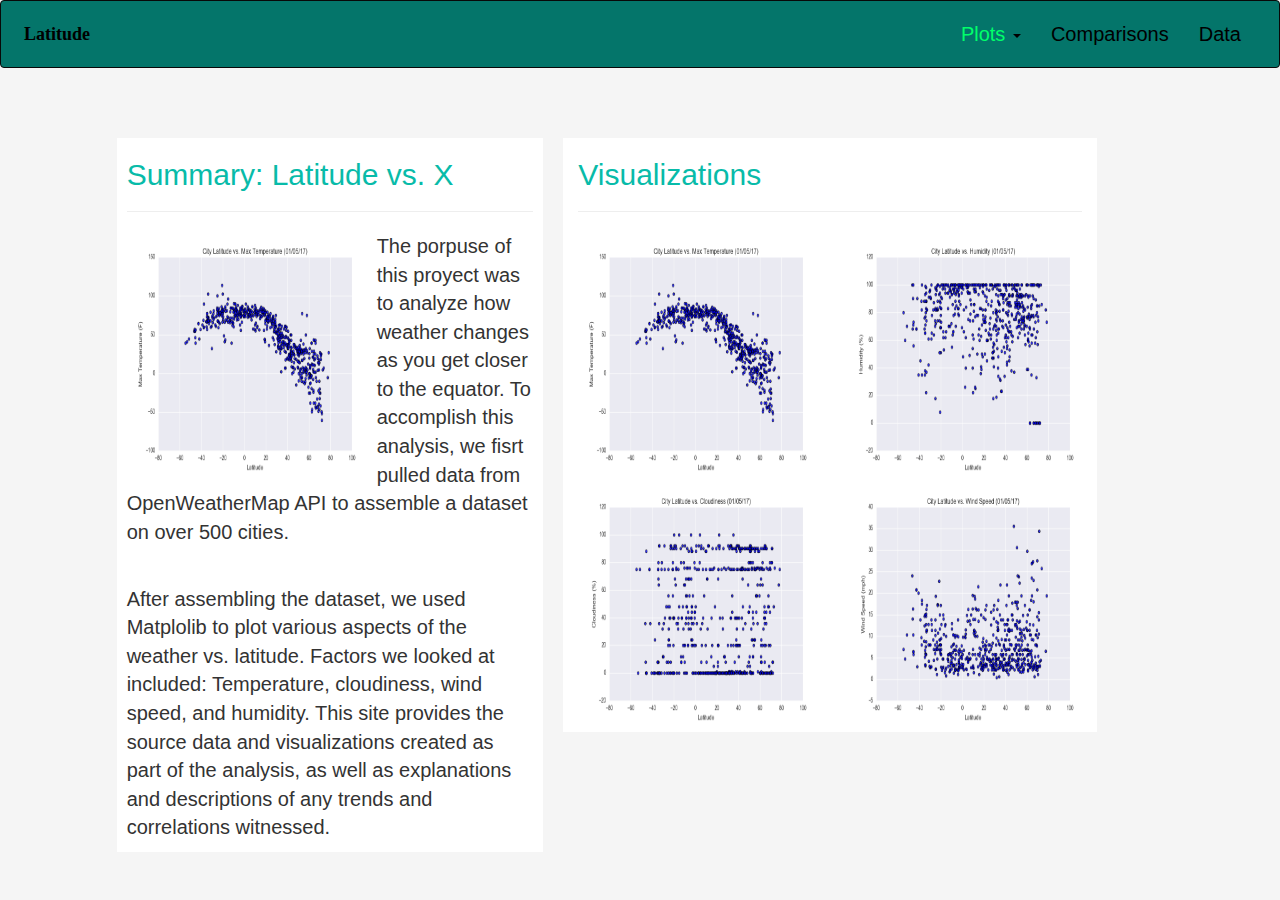
<file: index.html>
<!DOCTYPE html>
<html lang="en">

<head>
  <meta charset="utf-8">
  <meta name="viewport" content="width=device-width, initial-scale=1">
  <link rel="stylesheet" href="https://maxcdn.bootstrapcdn.com/bootstrap/3.4.1/css/bootstrap.min.css">
  <script src="https://ajax.googleapis.com/ajax/libs/jquery/3.5.1/jquery.min.js"></script>
  <script src="https://maxcdn.bootstrapcdn.com/bootstrap/3.4.1/js/bootstrap.min.js"></script>
  <script src="https://cdnjs.cloudflare.com/ajax/libs/popper.js/1.16.0/umd/popper.min.js"></script>
  <title>Landing Page</title>
  
  <link rel="stylesheet" href="styles.css">
</head>
<body>
  

<nav class="navbar navbar-inverse">
  <div class="container-fluid">
    <div class="navbar-header">
      <button type="button" class="navbar-toggle" data-toggle="collapse" data-target="#myNavbar">
        <span class="icon-bar"></span>
        <span class="icon-bar"></span>
        <span class="icon-bar"></span>                        
      </button>
      <a class="navbar-brand" href="#"  style="color:black">Latitude</a>
    </div>
    <div class="collapse navbar-collapse" id="myNavbar">
      <ul class="nav navbar-nav navbar-right">
      
        <li class="dropdown">
          <a class="dropdown-toggle" data-toggle="dropdown" href="#"  style="color:rgb(0, 255, 106)">Plots  <span class="caret"></span></a>
          <ul class="dropdown-menu">
            <li><a href="temperature.html">Max.Temperature</a></li>
            <li><a href="humidity.html">Humidity</a></li>
            <li><a href="cloudiness.html">Cloudiness</a></li>
            <li><a href="windspeed.html">Wind Speed</a></li>
          </ul>
        </li>
        <li><a href="visualization.html"  style="color:black">Comparisons</a></li>
        <li><a href="data.html"  style="color:black">Data</a></li>
      </ul>
    
    </div>
  </div>
</nav>

<div class="container-fluid">
  <div class="row">
   <div class="col-md-1"></div>  
    <div class="col-md-4" style="background-color:white;">
      <h1>Summary: Latitude vs. X</h1>
      <hr class="light">
      <img  id="main_fig" src="./Resources/assets/images/Fig1.png"  style="width:250px;height:250px;float:left">
        <p>The porpuse of this proyect was to analyze how weather changes 
        as you get closer to the equator. To accomplish this analysis, we 
        fisrt pulled data from OpenWeatherMap API to assemble a 
        dataset on over 500 cities. </p>
          </br>
          <p>After assembling the dataset, we used Matplolib to plot various
        aspects of the weather vs. latitude. Factors we looked at included:
        Temperature, cloudiness, wind speed, and humidity. This site provides the source data and
        visualizations created as part of the analysis, as well as explanations and descriptions of any
        trends and correlations witnessed.</p>
    </div> 
    
    <div class="col-sm-12 col-md-5">
      <div class="box">
        <div class="header">
          <h1 class="text">Visualizations</h1>
          <hr class="light">
        </div>
        <div class="content-fluid">
          <div>
            <div class="row">
              <div class="col-md-6">
                <a href="temperature.html">
                  <img  id="main_fig" src="./Resources/assets/images/Fig1.png"  style="width:250px;height:250px;float:left">
                </a>
              </div>
              <div class="col-md-6">
                <a href="humidity.html">
                  <img  id="main_fig" src="./Resources/assets/images/Fig2.png"  style="width:250px;height:250px;float:left">
                </a>
              </div>
              <div class="col-md-6">
                <a href="cloudiness.html">
                  <img  id="main_fig" src="./Resources/assets/images/Fig3.png"  style="width:250px;height:250px;float:left">
                </a>
              </div>
              <div class="col-md-6">
                <a href="windspeed.html">
                  <img  id="main_fig" src="./Resources/assets/images/Fig4.png"  style="width:250px;height:250px;float:left">
                </a>
              </div>
          
            </div>
          </div>
        
        </div>
      </div>
    </div> 
</body>
</html>
</file>
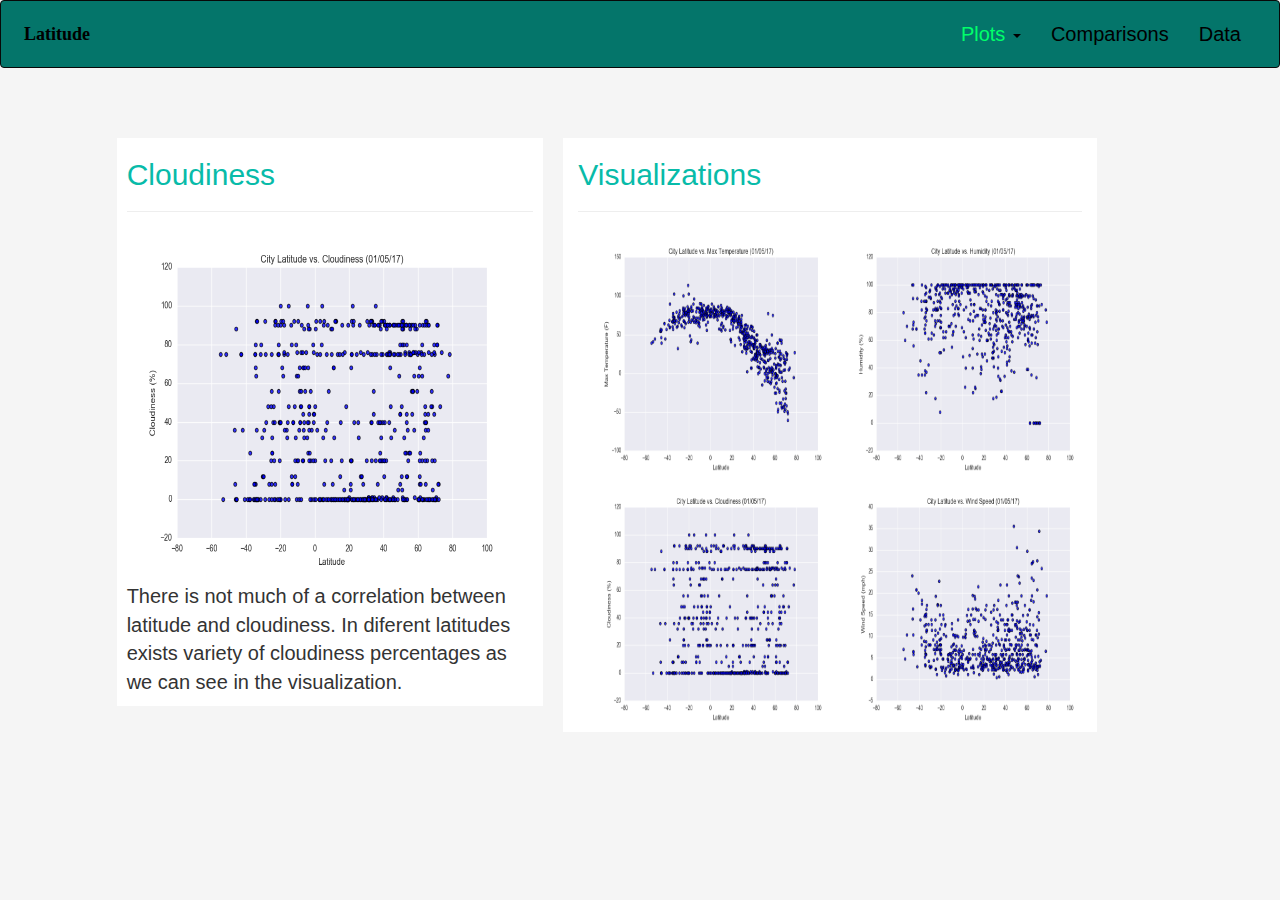
<file: cloudiness.html>
<!DOCTYPE html>
<html lang="en">

<head>
  <meta charset="utf-8">
  <meta name="viewport" content="width=device-width, initial-scale=1.0, minimum-scale=1.0, maximum-scale=1.0, user-scalable=no, viewport-fit=cover">
  <link rel="stylesheet" href="https://maxcdn.bootstrapcdn.com/bootstrap/3.4.1/css/bootstrap.min.css">
  <script src="https://ajax.googleapis.com/ajax/libs/jquery/3.5.1/jquery.min.js"></script>
  <script src="https://maxcdn.bootstrapcdn.com/bootstrap/3.4.1/js/bootstrap.min.js"></script>
  <title>Cloudiness Page</title>
  
  <link rel="stylesheet" href="styles.css">
</head>
<body>

  <nav class="navbar navbar-inverse">
    <div class="container-fluid">
      <div class="navbar-header">
        <button type="button" class="navbar-toggle" data-toggle="collapse" data-target="#myNavbar">
          <span class="icon-bar"></span>
          <span class="icon-bar"></span>
          <span class="icon-bar"></span>                        
        </button>
        <a class="navbar-brand" href="index.html" style="color:black">Latitude</a>
      </div>
      <div class="collapse navbar-collapse" id="myNavbar">
        <ul class="nav navbar-nav navbar-right">
        
          <li class="dropdown">
            <a class="dropdown-toggle" data-toggle="dropdown" href="#"  style="color:rgb(0, 255, 106)">Plots  <span class="caret"></span></a>
            <ul class="dropdown-menu">
              <li><a href="temperature.html">Max.Temperature</a></li>
              <li><a href="humidity.html">Humidity</a></li>
              <li><a href="cloudiness.html">Cloudiness</a></li>
              <li><a href="windspeed.html">Wind Speed</a></li>
            </ul>
          </li>
          <li><a href="visualization.html"  style="color:black">Comparisons</a></li>
          <li><a href="data.html"  style="color:black">Data</a></li>
        </ul>
      
      </div>
    </div>
  </nav>


<div class="container-fluid">
  <div class="row">
   <div class="col-md-1"></div>  
    <div class="col-md-4" style="background-color:white;">
      <h1>Cloudiness</h1>
      <hr class="light">
        <img src="./Resources/assets/images/Fig3.png"  width="400" height="350">
        <p> There is not much of a correlation between latitude and cloudiness. In diferent latitudes exists variety of cloudiness percentages as we can see in the visualization. </p>
    </div> 
    
    <div class="col-sm-12 col-md-5">
      <div class="box">
        <div class="header">
          <h1 class="text">Visualizations</h1>
          <hr class="light">
        </div>
        <div class="content-fluid">
          <div>
            <div class="rowBox">
              <div class="col-md-6">
                <a href="temperature.html">
                  <img  id="main_fig" src="./Resources/assets/images/Fig1.png"  style="width:250px;height:250px;float:left">
                </a>
              </div>
              <div class="col-md-6">
                <a href="humidity.html">
                  <img  id="main_fig" src="./Resources/assets/images/Fig2.png"  style="width:250px;height:250px;float:left">
                </a>
              </div>
              <div class="col-md-6">
                <a href="cloudiness.html">
                  <img  id="main_fig" src="./Resources/assets/images/Fig3.png"  style="width:250px;height:250px;float:left">
                </a>
              </div>
              <div class="col-md-6">
                <a href="windspeed.html">
                  <img  id="main_fig" src="./Resources/assets/images/Fig4.png"  style="width:250px;height:250px;float:left">
                </a>
              </div>
            </div>
          </div>
        </div>
      </div>
    </div> 
</body>
</html>
</file>
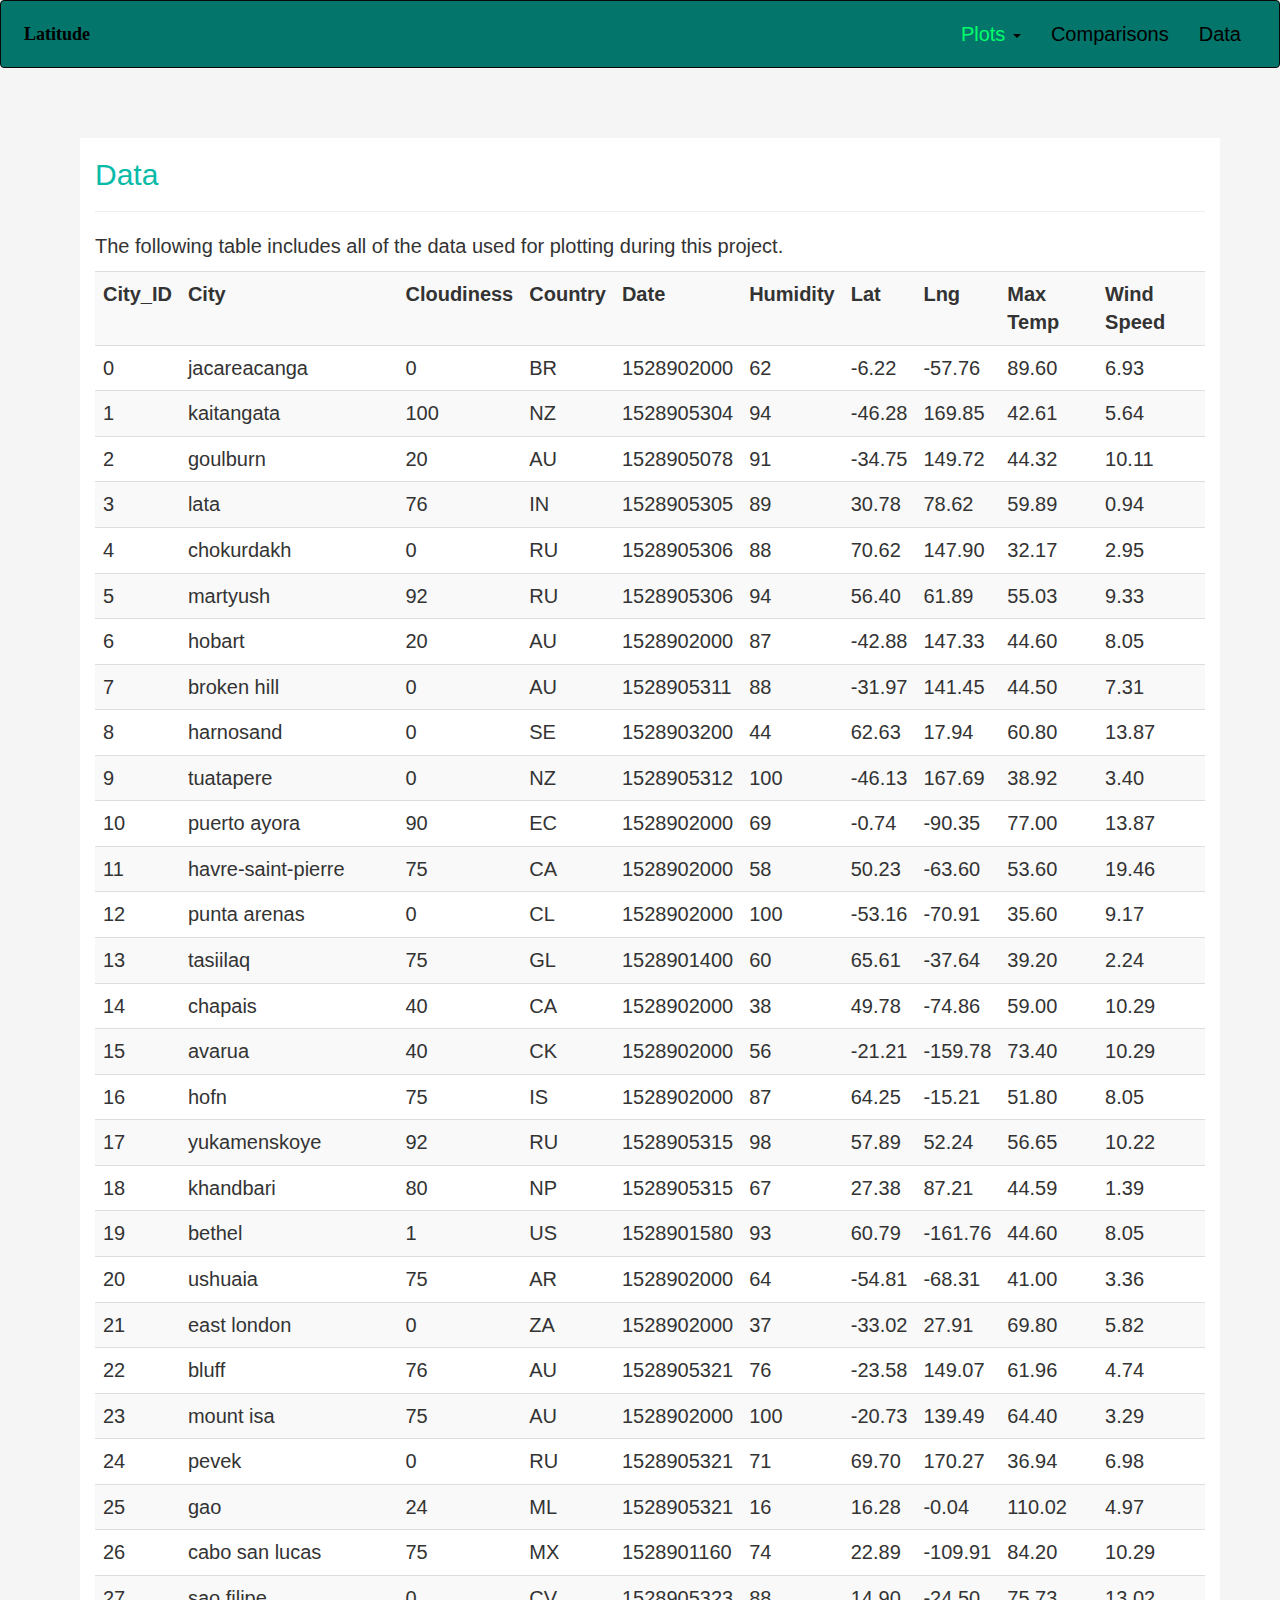
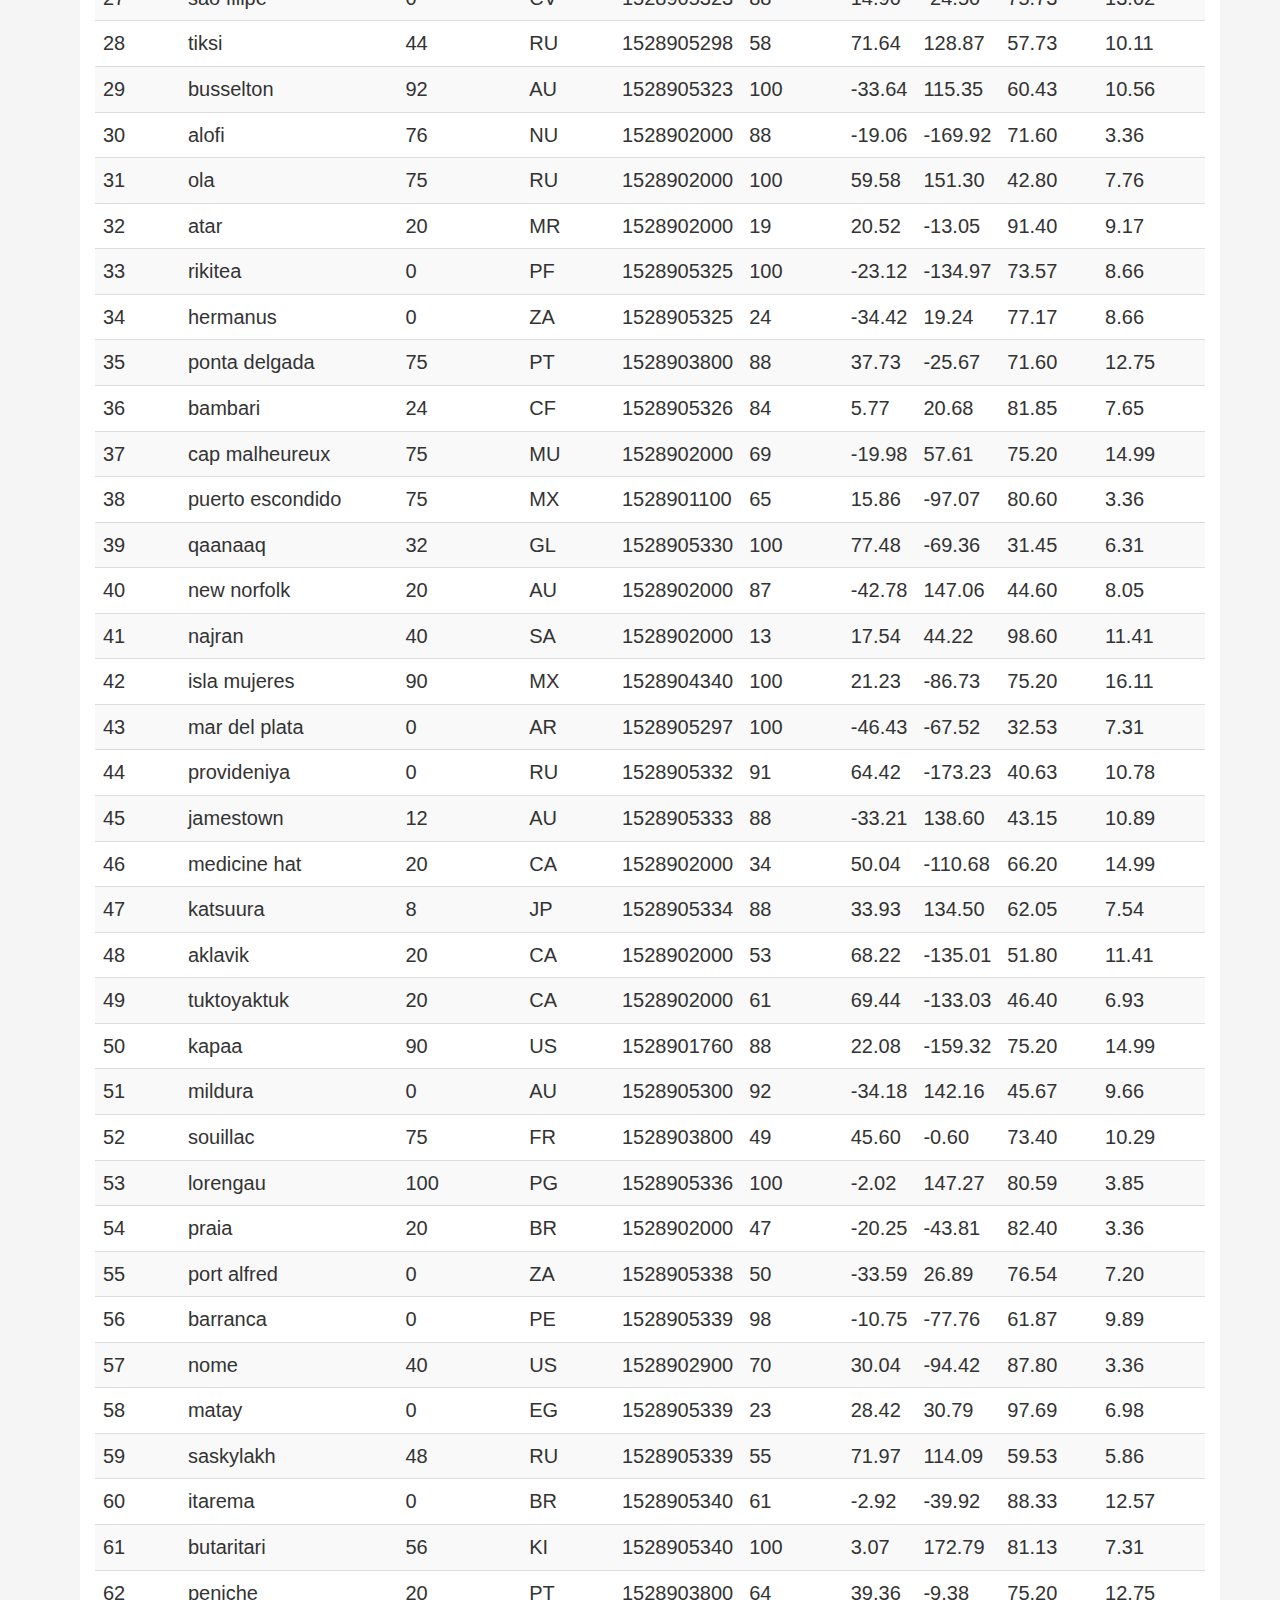
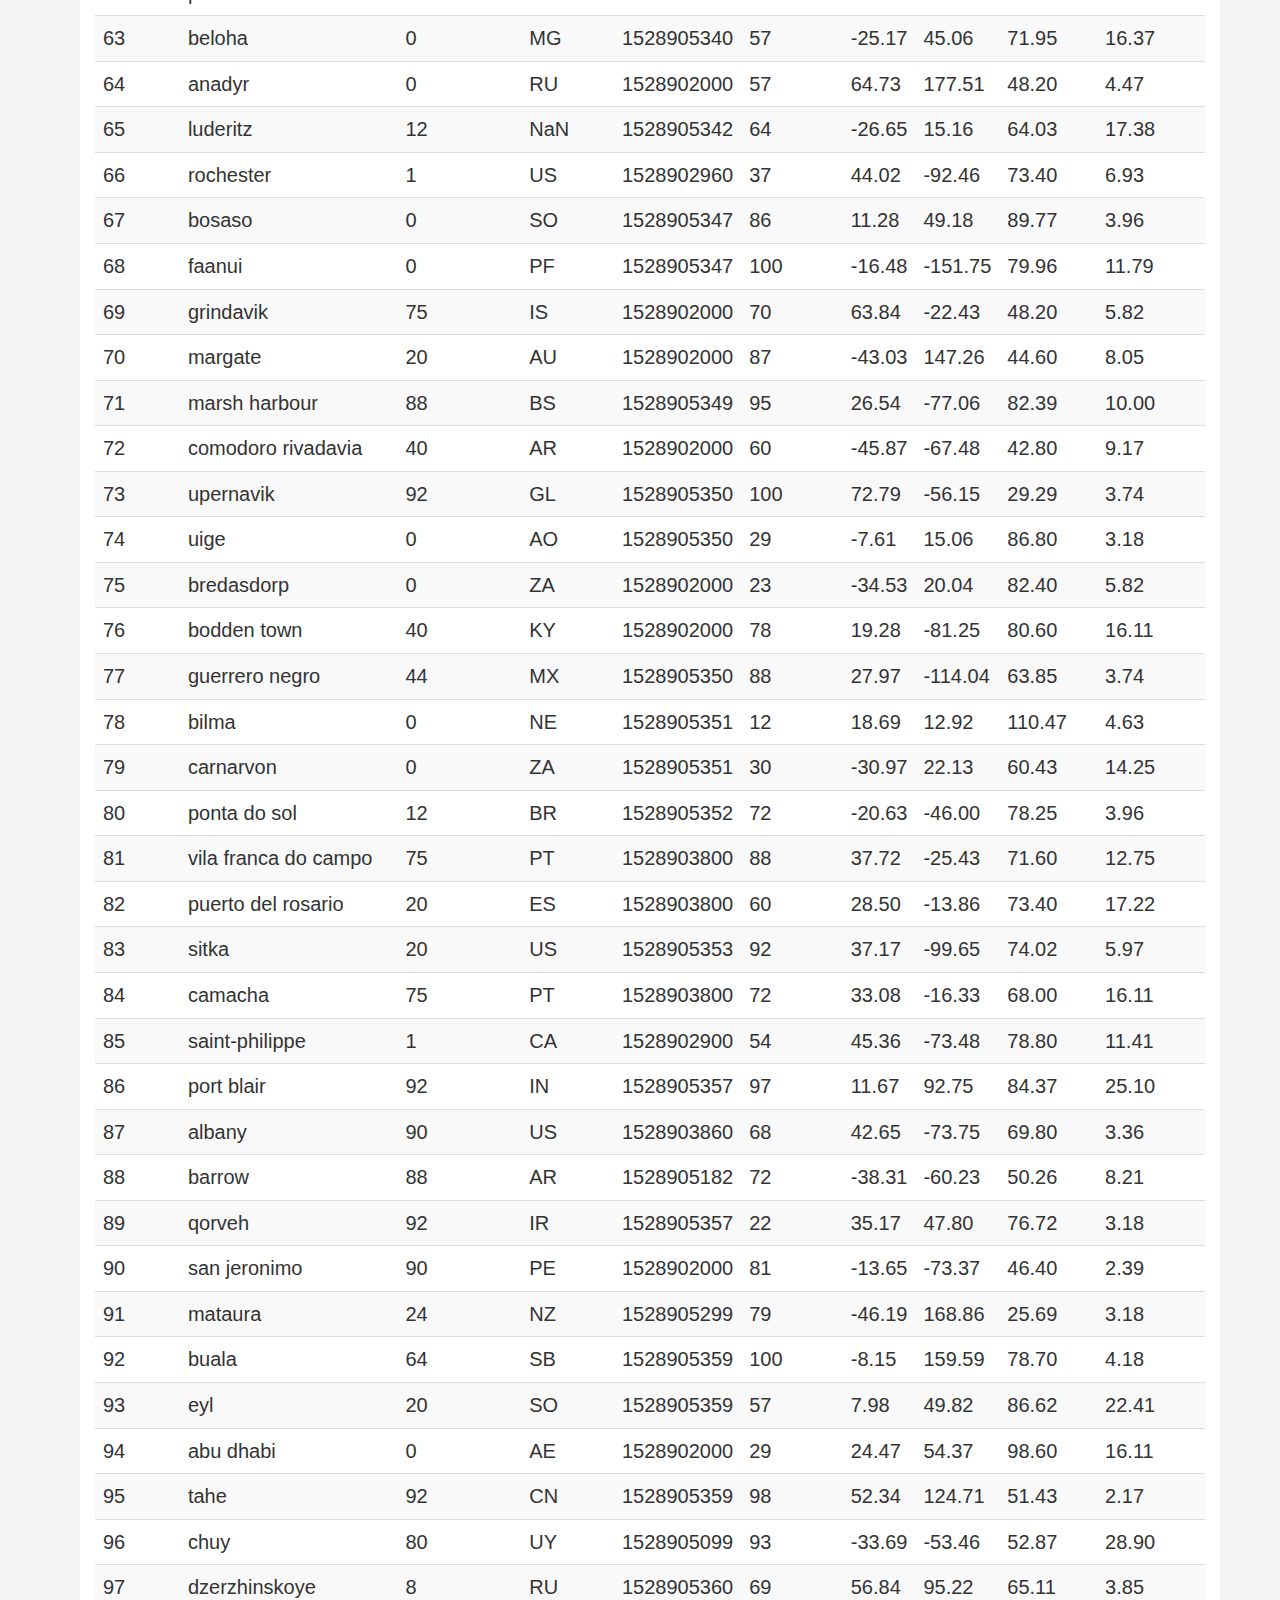
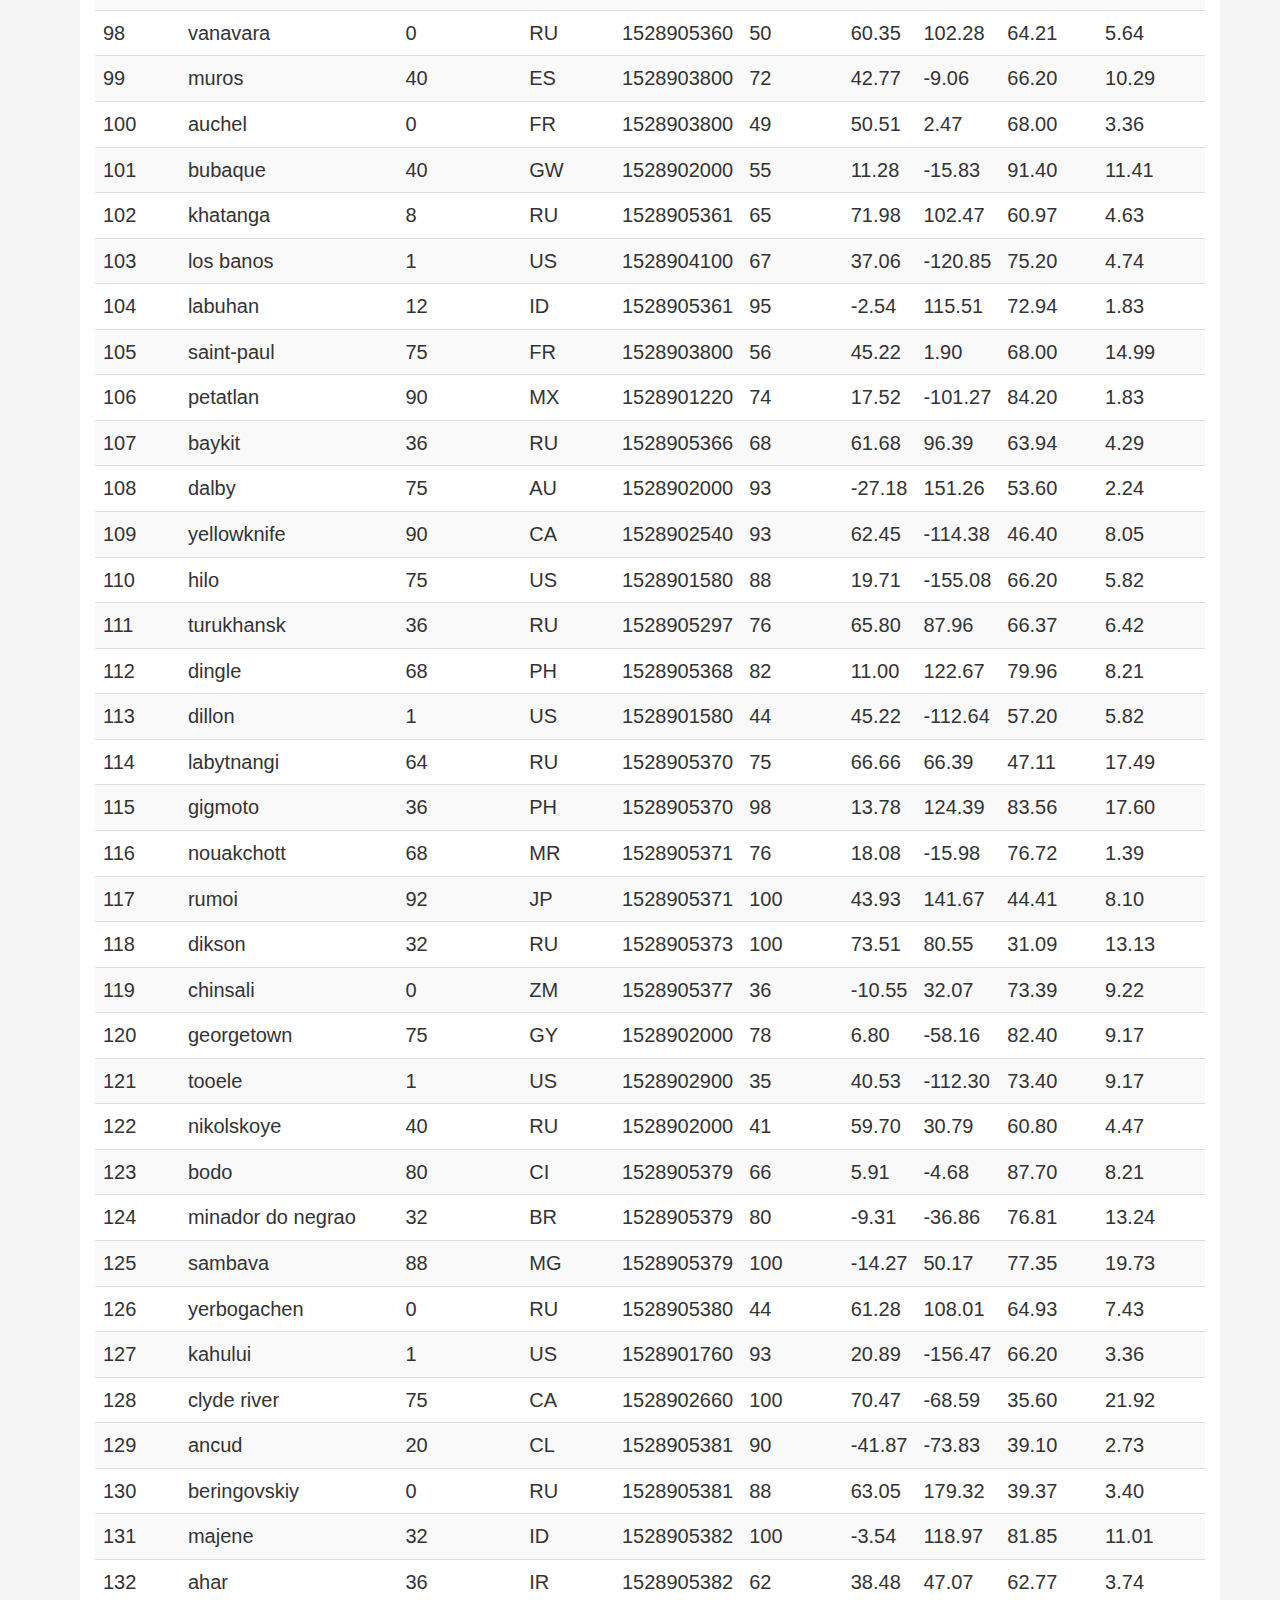
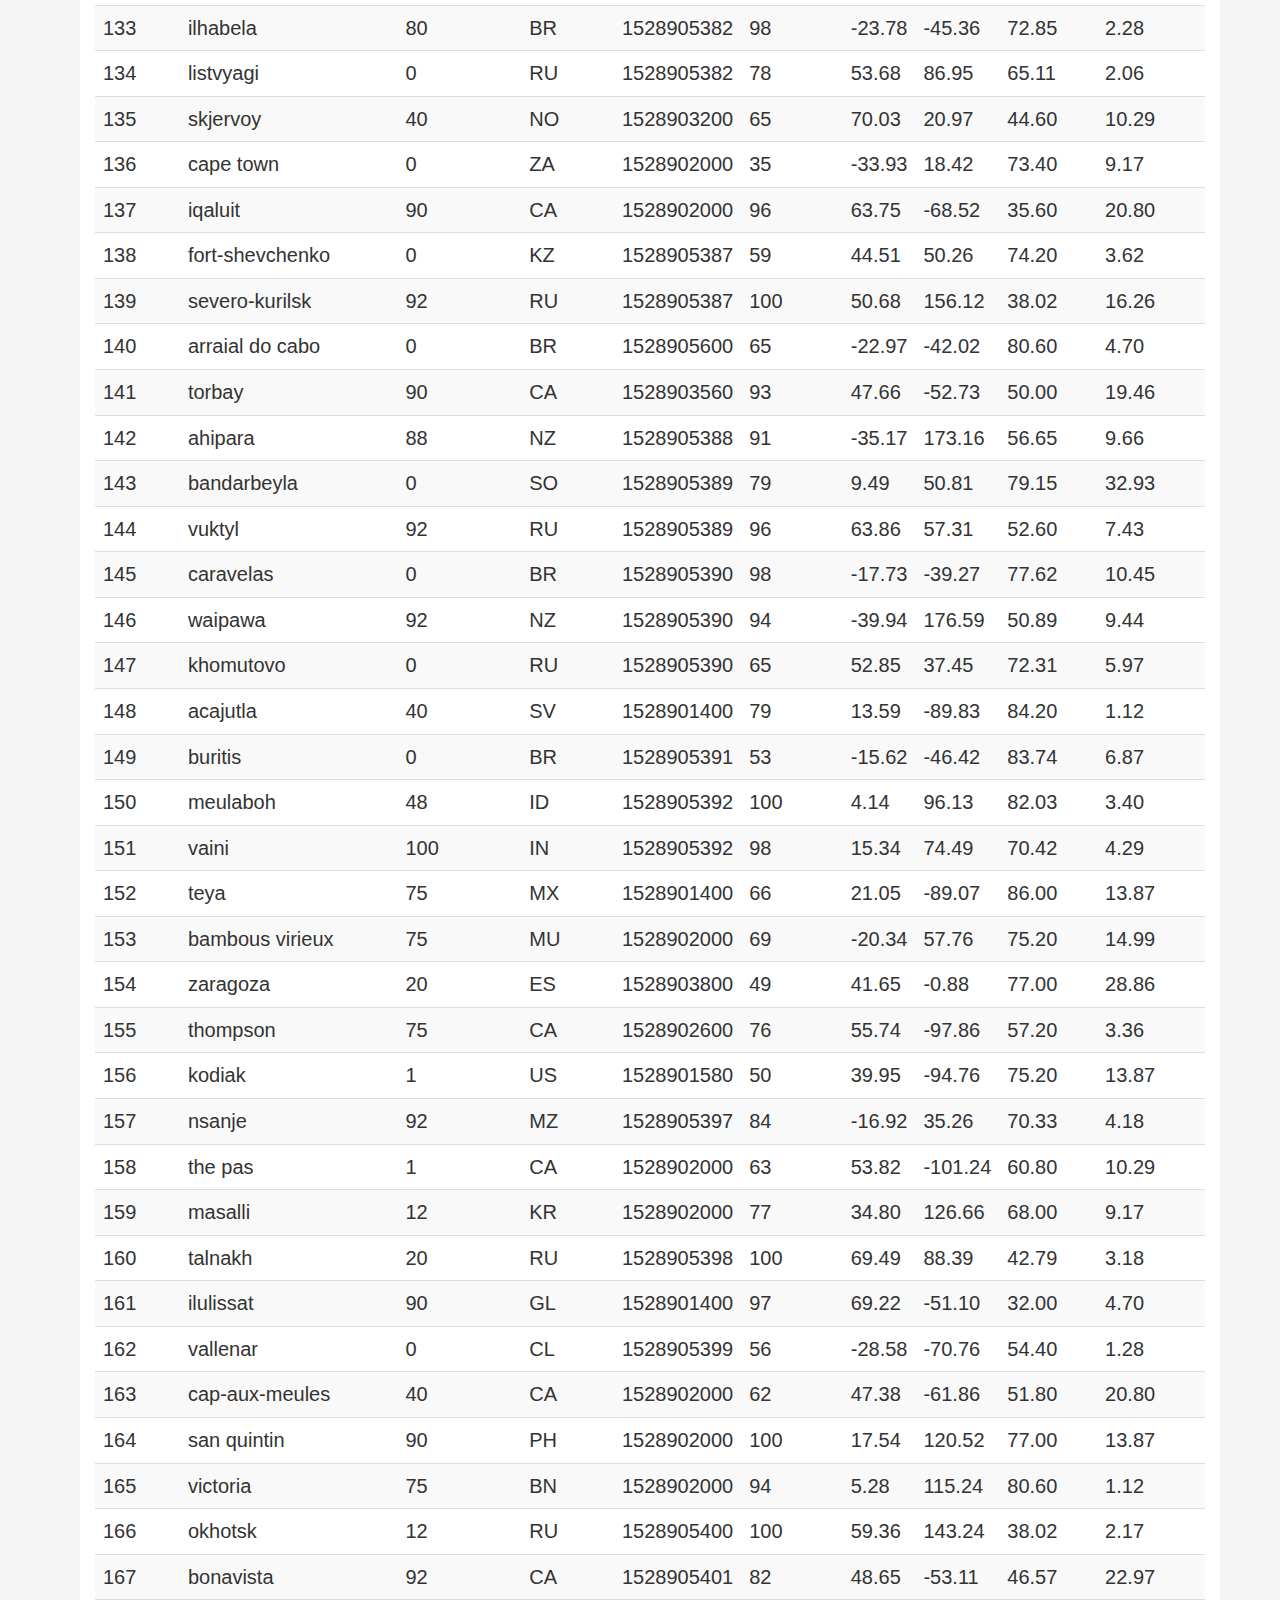
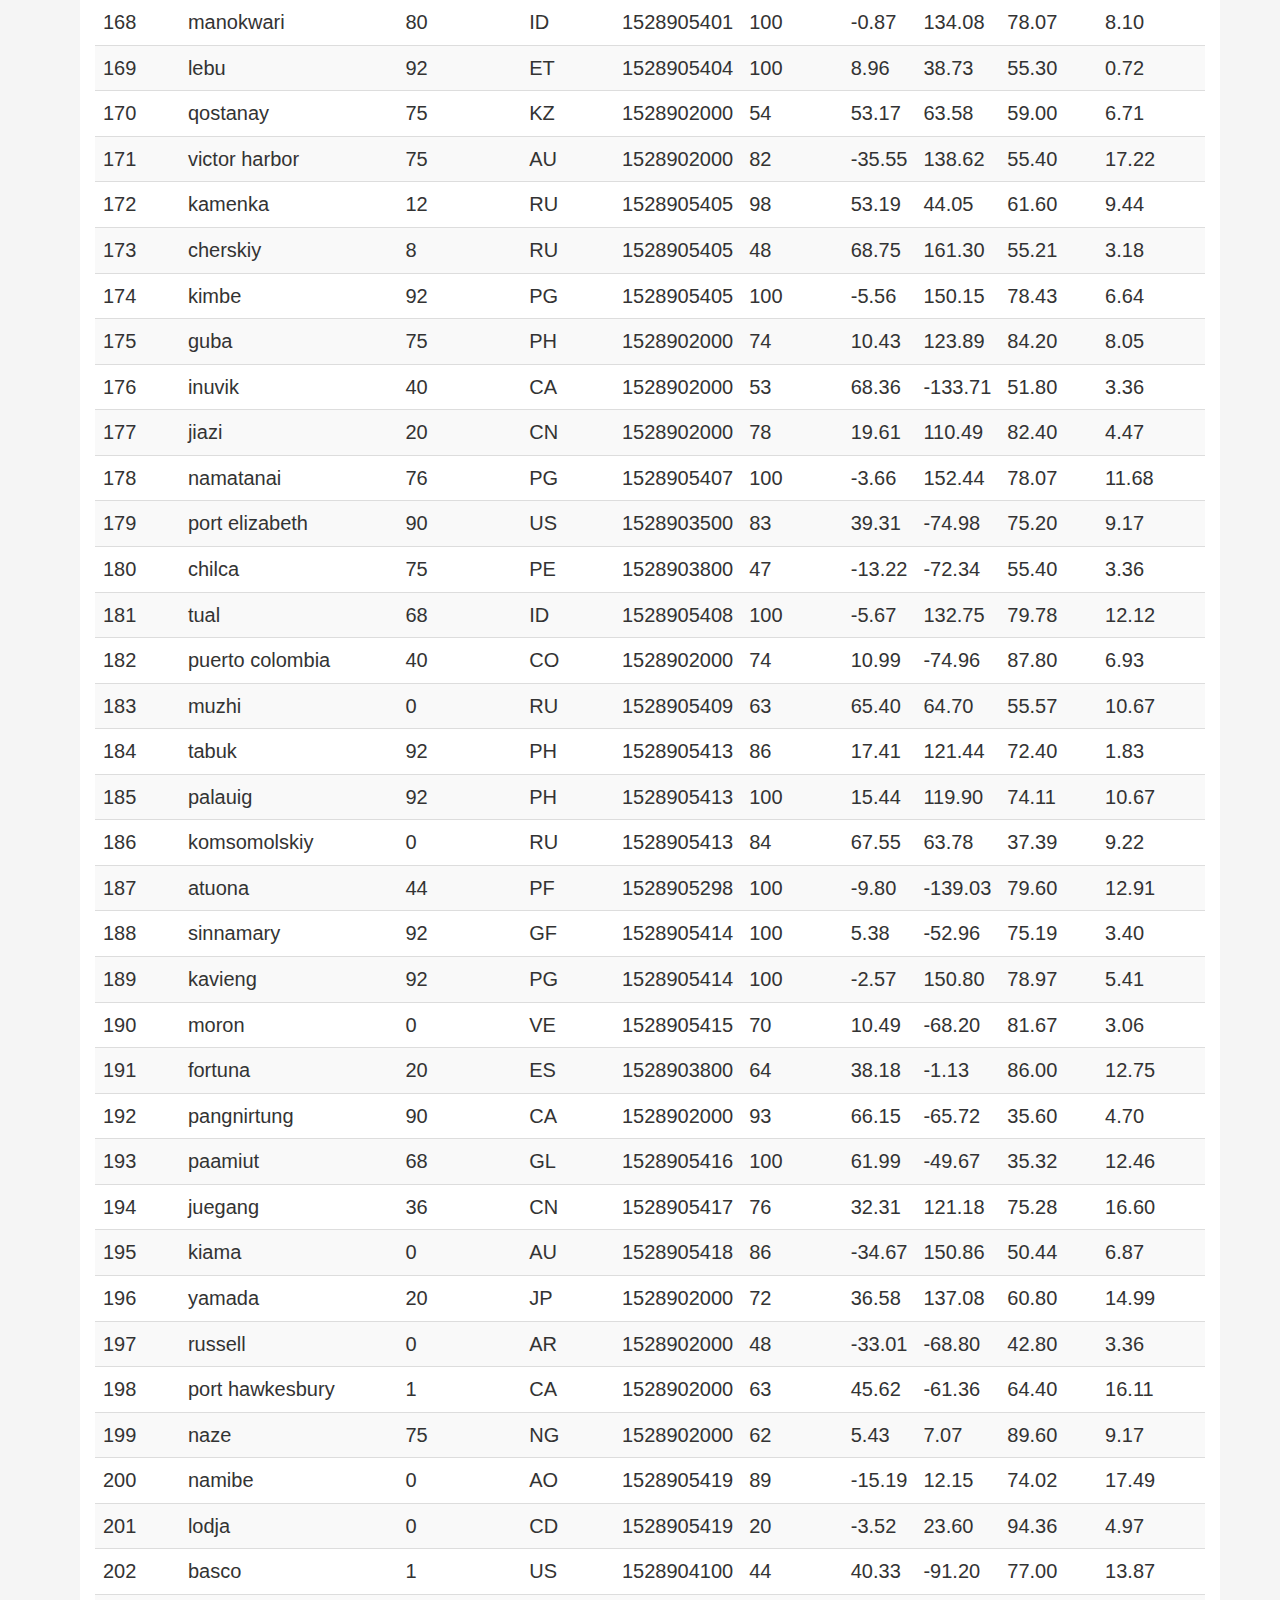
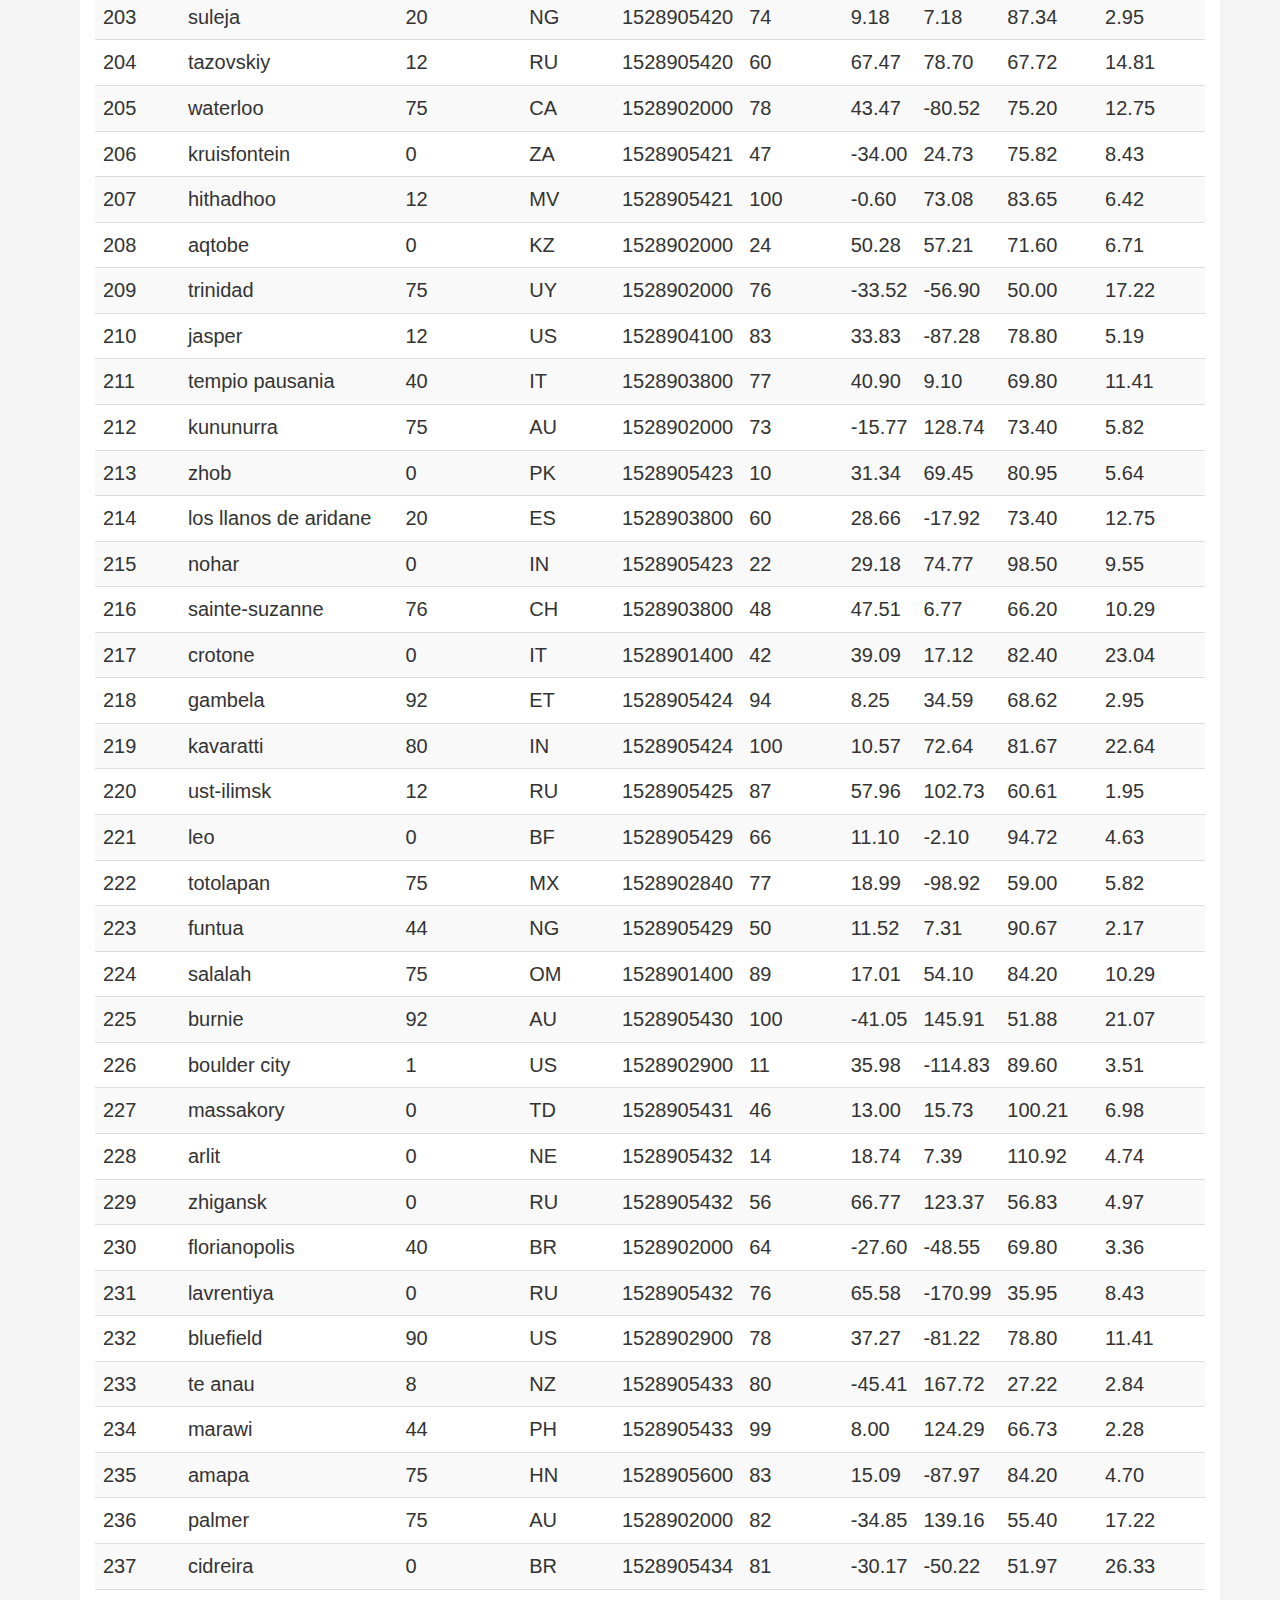
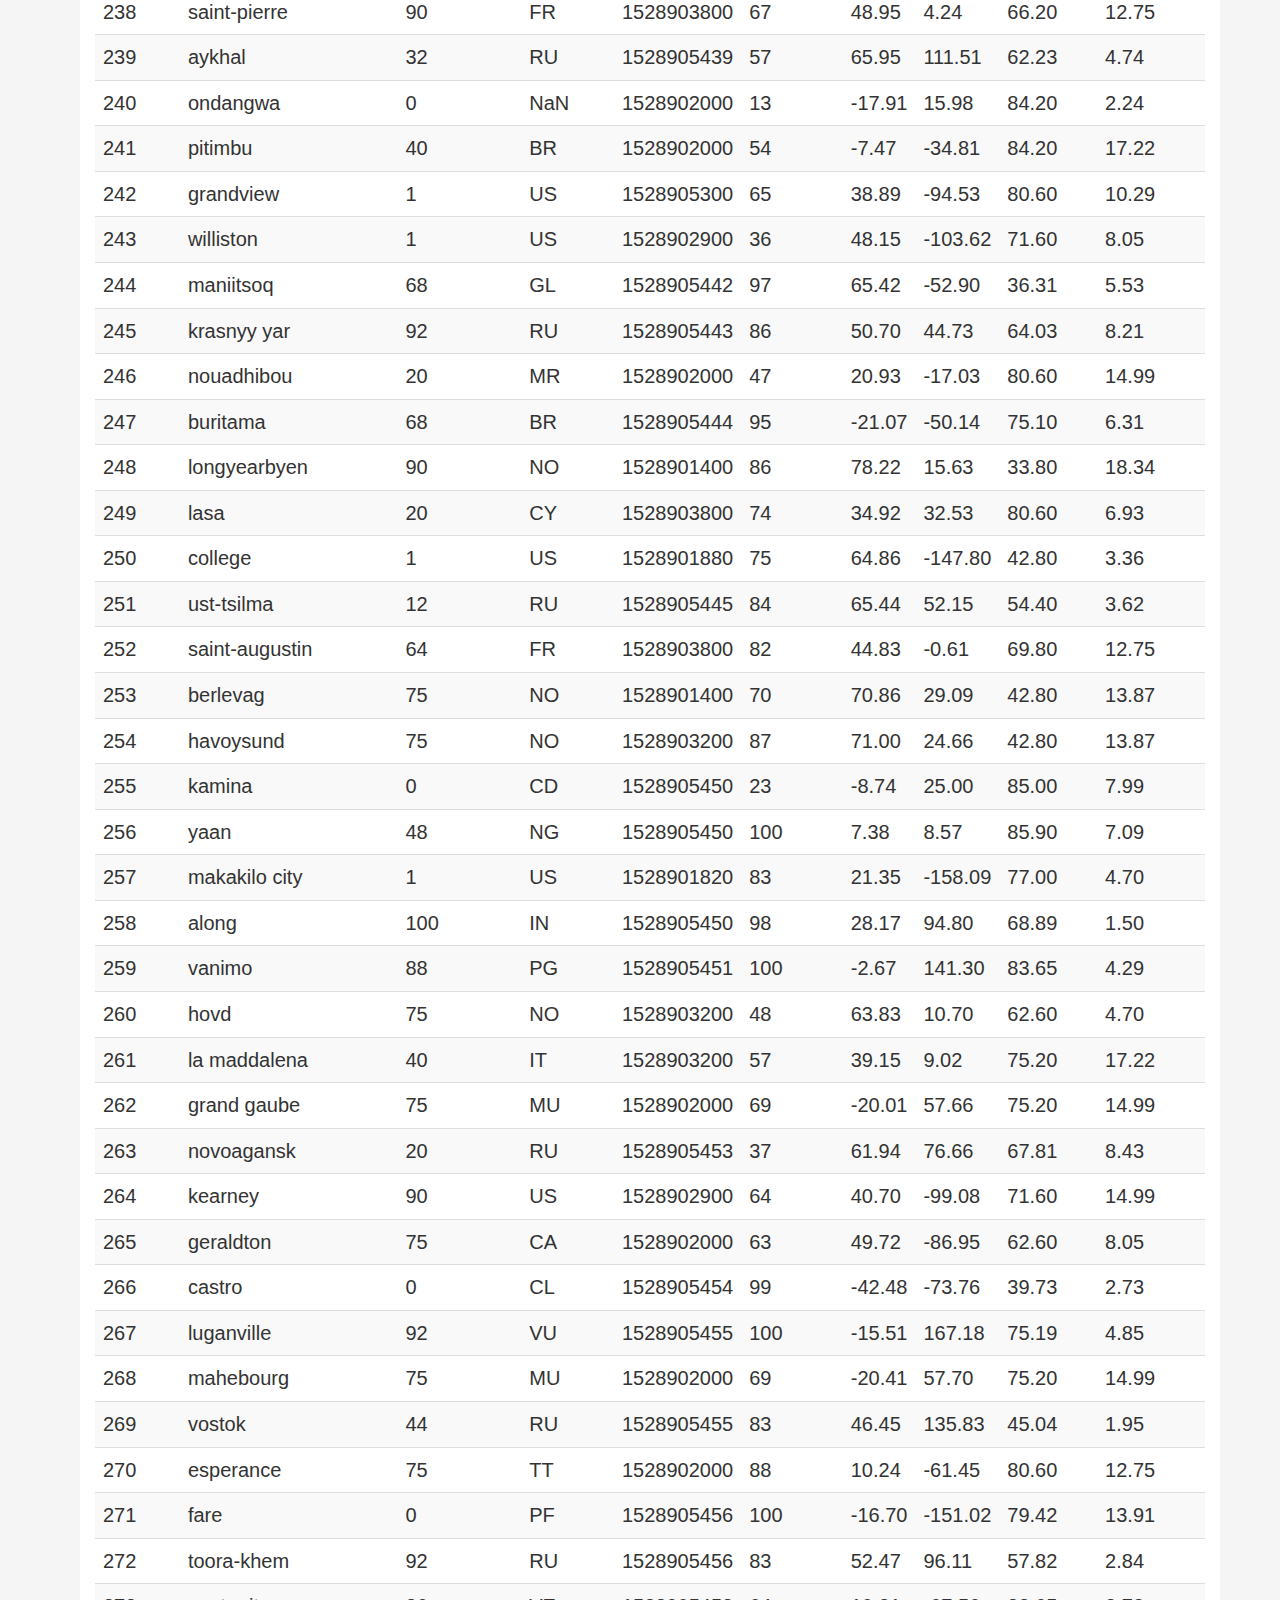
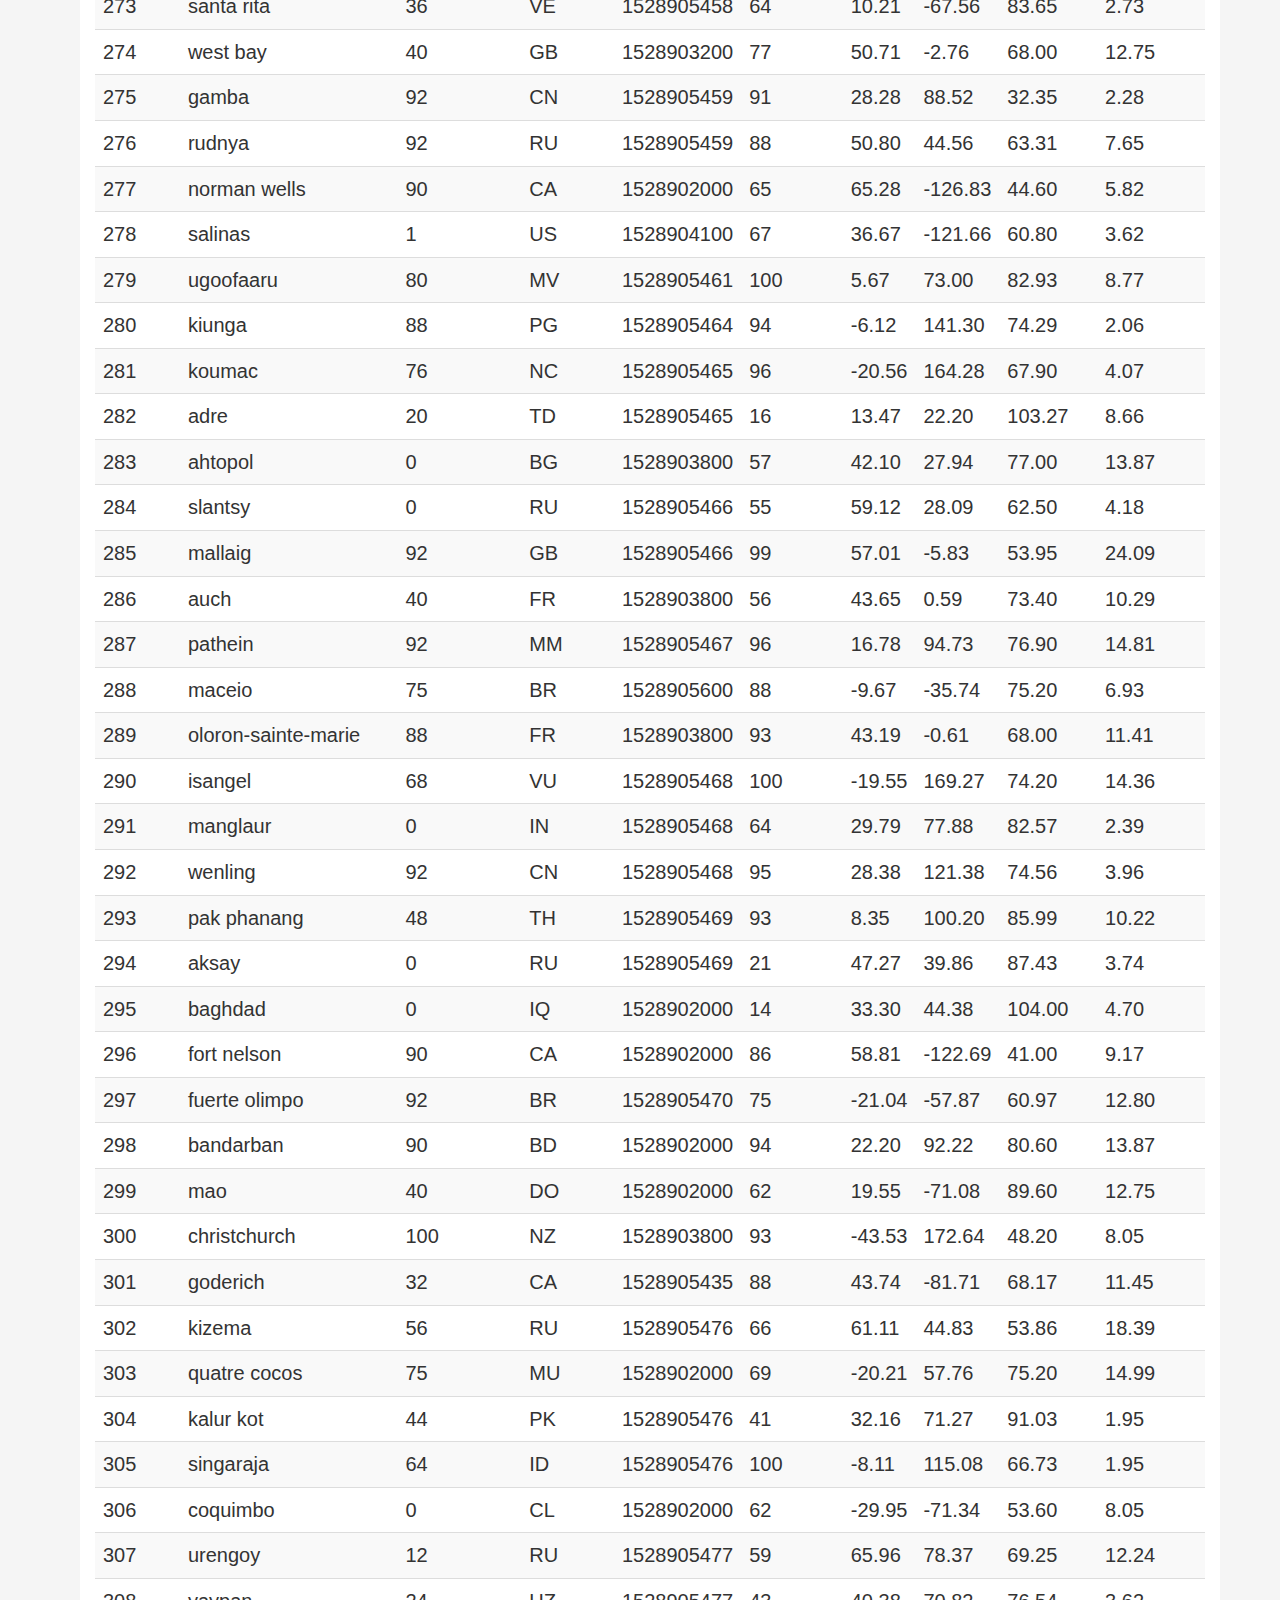
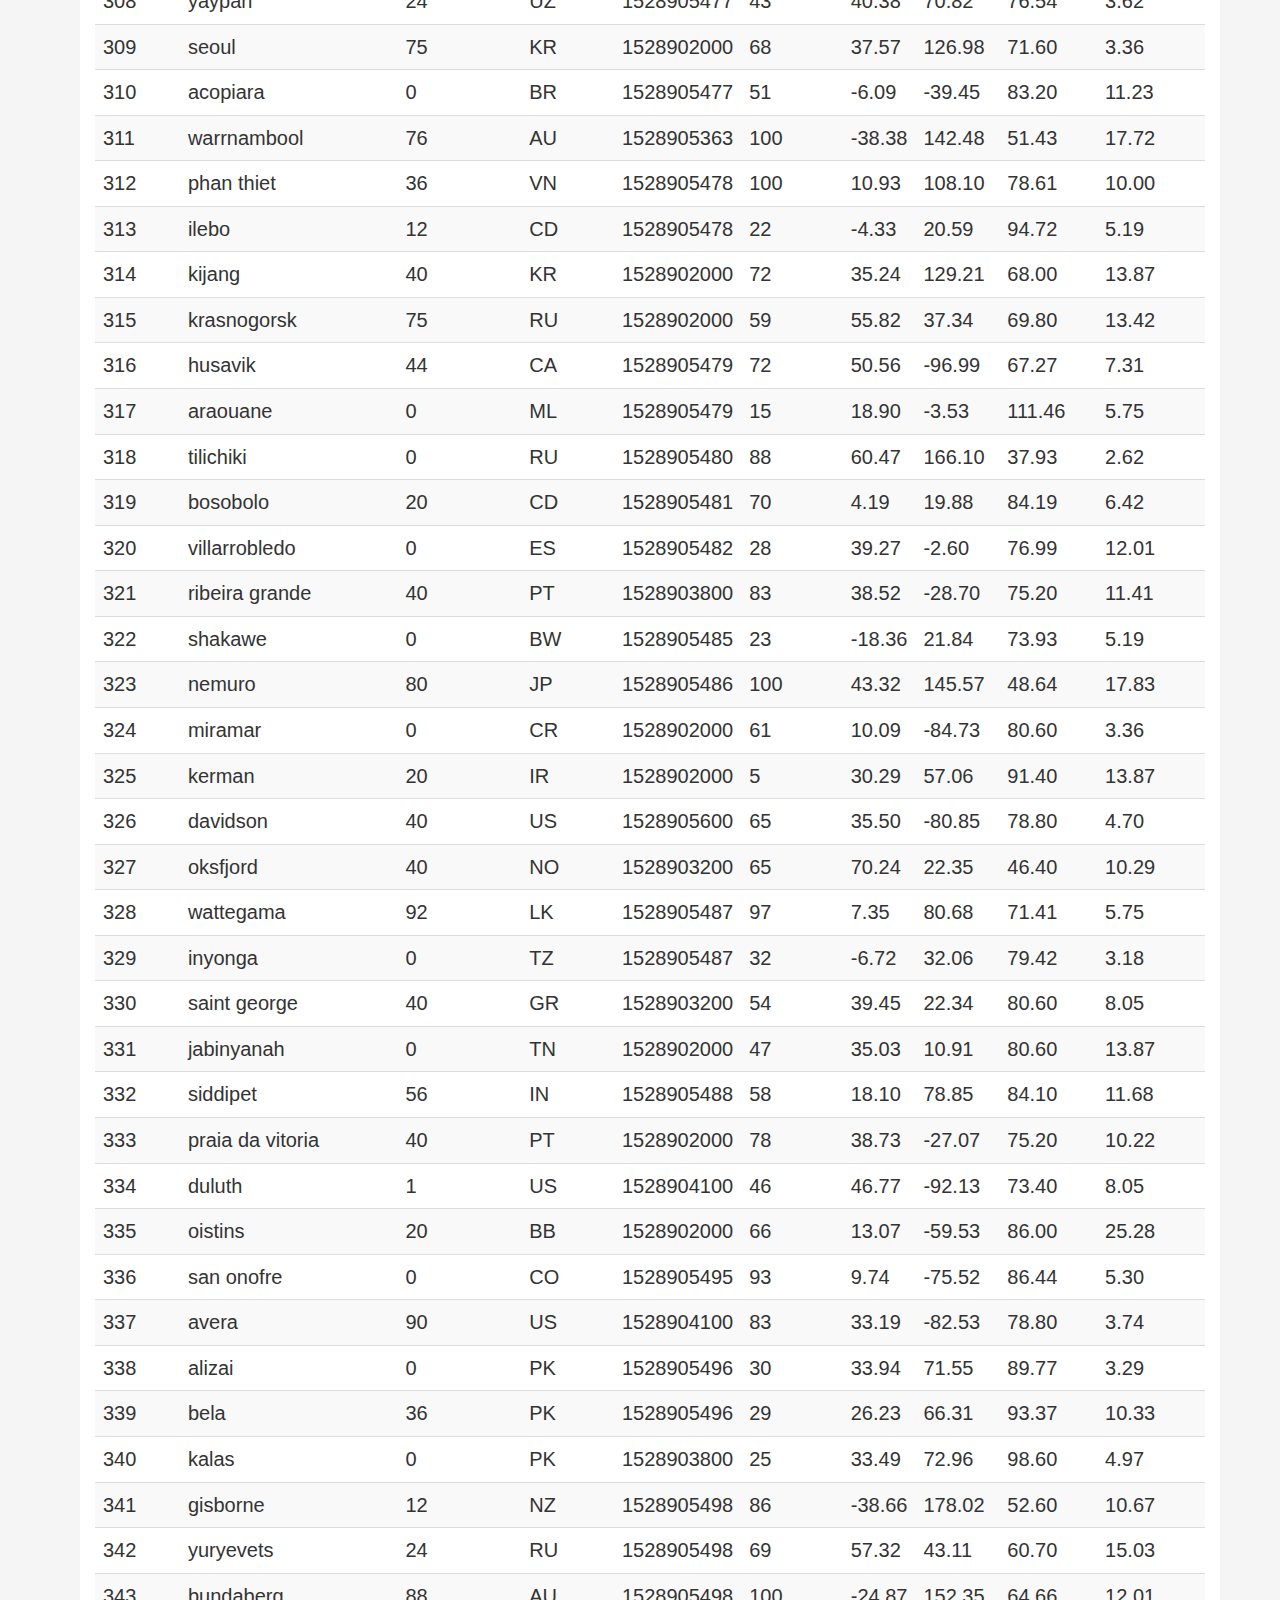
<file: data.html>
<!DOCTYPE html>
<html lang="en">

<head>
  <meta charset="utf-8">
  <meta name="viewport" content="width=device-width, initial-scale=1.0, minimum-scale=1.0, maximum-scale=1.0, user-scalable=no, viewport-fit=cover">
  <link rel="stylesheet" href="https://maxcdn.bootstrapcdn.com/bootstrap/3.4.1/css/bootstrap.min.css">
  <script src="https://ajax.googleapis.com/ajax/libs/jquery/3.5.1/jquery.min.js"></script>
  <script src="https://maxcdn.bootstrapcdn.com/bootstrap/3.4.1/js/bootstrap.min.js"></script>
  <title>Data Page</title>
  
  <link rel="stylesheet" href="styles.css">
</head>

<body>
    <nav class="navbar navbar-inverse">
        <div class="container-fluid">
          <div class="navbar-header">
            <button type="button" class="navbar-toggle" data-toggle="collapse" data-target="#myNavbar">
              <span class="icon-bar"></span>
              <span class="icon-bar"></span>
              <span class="icon-bar"></span>                        
            </button>
            <a class="navbar-brand" href="index.html" style="color:black">Latitude</a>
          </div>
          <div class="collapse navbar-collapse" id="myNavbar">
            <ul class="nav navbar-nav navbar-right">
            
              <li class="dropdown">
                <a class="dropdown-toggle" data-toggle="dropdown" href="#"  style="color:rgb(0, 255, 106)">Plots <span class="caret"></span></a>
                <ul class="dropdown-menu">
                  <li><a href="temperature.html">Max.Temperature</a></li>
                  <li><a href="humidity.html">Humidity</a></li>
                  <li><a href="cloudiness.html">Cloudiness</a></li>
                  <li><a href="windspeed.html">Wind Speed</a></li>
                </ul>
              </li>
              <li><a href="visualization.html"  style="color:black">Comparisons</a></li>
              <li><a href="data.html"  style="color:black">Data</a></li>
            </ul>
          
          </div>
        </div>
      </nav>


<div class="container"  data-spy="scroll" data-target=".container" data-offset="10">
    <div class="col-sm-12 col-md-12" >
         <h2 class="text-left">Data</h2>
         <hr class="light">
         <p>The following table includes all of the data used for plotting during this project.</p>
        <table id="table" class="table table-striped" >
               <tr>
                <th>City_ID</th>
                <th>City</th>
                <th>Cloudiness</th>
                <th>Country</th>
                <th>Date</th>
                <th>Humidity</th>
                <th>Lat</th>
                <th>Lng</th>
                <th>Max Temp</th>
               <th>Wind Speed</th>
                </tr>
               <tr>
                <td>0</td>
                <td>jacareacanga</td>
                <td>0</td>
                <td>BR</td>
                <td>1528902000</td>
                <td>62</td>
                <td>-6.22</td>
                <td>-57.76</td>
                <td>89.60</td>
                <td>6.93</td>
              </tr>
              <tr>
                <td>1</td>
                <td>kaitangata</td>
                <td>100</td>
                <td>NZ</td>
                <td>1528905304</td>
                <td>94</td>
                <td>-46.28</td>
                <td>169.85</td>
                <td>42.61</td>
                <td>5.64</td>
              </tr>
              <tr>
                <td>2</td>
                <td>goulburn</td>
                <td>20</td>
                <td>AU</td>
                <td>1528905078</td>
                <td>91</td>
                <td>-34.75</td>
                <td>149.72</td>
                <td>44.32</td>
                <td>10.11</td>
              </tr>
              <tr>
                <td>3</td>
                <td>lata</td>
                <td>76</td>
                <td>IN</td>
                <td>1528905305</td>
                <td>89</td>
                <td>30.78</td>
                <td>78.62</td>
                <td>59.89</td>
                <td>0.94</td>
              </tr>
              <tr>
                <td>4</td>
                <td>chokurdakh</td>
                <td>0</td>
                <td>RU</td>
                <td>1528905306</td>
                <td>88</td>
                <td>70.62</td>
                <td>147.90</td>
                <td>32.17</td>
                <td>2.95</td>
              </tr>
              <tr>
                <td>5</td>
                <td>martyush</td>
                <td>92</td>
                <td>RU</td>
                <td>1528905306</td>
                <td>94</td>
                <td>56.40</td>
                <td>61.89</td>
                <td>55.03</td>
                <td>9.33</td>
              </tr>
              <tr>
                <td>6</td>
                <td>hobart</td>
                <td>20</td>
                <td>AU</td>
                <td>1528902000</td>
                <td>87</td>
                <td>-42.88</td>
                <td>147.33</td>
                <td>44.60</td>
                <td>8.05</td>
              </tr>
              <tr>
                <td>7</td>
                <td>broken hill</td>
                <td>0</td>
                <td>AU</td>
                <td>1528905311</td>
                <td>88</td>
                <td>-31.97</td>
                <td>141.45</td>
                <td>44.50</td>
                <td>7.31</td>
              </tr>
              <tr>
                <td>8</td>
                <td>harnosand</td>
                <td>0</td>
                <td>SE</td>
                <td>1528903200</td>
                <td>44</td>
                <td>62.63</td>
                <td>17.94</td>
                <td>60.80</td>
                <td>13.87</td>
              </tr>
              <tr>
                <td>9</td>
                <td>tuatapere</td>
                <td>0</td>
                <td>NZ</td>
                <td>1528905312</td>
                <td>100</td>
                <td>-46.13</td>
                <td>167.69</td>
                <td>38.92</td>
                <td>3.40</td>
              </tr>
              <tr>
                <td>10</td>
                <td>puerto ayora</td>
                <td>90</td>
                <td>EC</td>
                <td>1528902000</td>
                <td>69</td>
                <td>-0.74</td>
                <td>-90.35</td>
                <td>77.00</td>
                <td>13.87</td>
              </tr>
              <tr>
                <td>11</td>
                <td>havre-saint-pierre</td>
                <td>75</td>
                <td>CA</td>
                <td>1528902000</td>
                <td>58</td>
                <td>50.23</td>
                <td>-63.60</td>
                <td>53.60</td>
                <td>19.46</td>
              </tr>
              <tr>
                <td>12</td>
                <td>punta arenas</td>
                <td>0</td>
                <td>CL</td>
                <td>1528902000</td>
                <td>100</td>
                <td>-53.16</td>
                <td>-70.91</td>
                <td>35.60</td>
                <td>9.17</td>
              </tr>
              <tr>
                <td>13</td>
                <td>tasiilaq</td>
                <td>75</td>
                <td>GL</td>
                <td>1528901400</td>
                <td>60</td>
                <td>65.61</td>
                <td>-37.64</td>
                <td>39.20</td>
                <td>2.24</td>
              </tr>
              <tr>
                <td>14</td>
                <td>chapais</td>
                <td>40</td>
                <td>CA</td>
                <td>1528902000</td>
                <td>38</td>
                <td>49.78</td>
                <td>-74.86</td>
                <td>59.00</td>
                <td>10.29</td>
              </tr>
              <tr>
                <td>15</td>
                <td>avarua</td>
                <td>40</td>
                <td>CK</td>
                <td>1528902000</td>
                <td>56</td>
                <td>-21.21</td>
                <td>-159.78</td>
                <td>73.40</td>
                <td>10.29</td>
              </tr>
              <tr>
                <td>16</td>
                <td>hofn</td>
                <td>75</td>
                <td>IS</td>
                <td>1528902000</td>
                <td>87</td>
                <td>64.25</td>
                <td>-15.21</td>
                <td>51.80</td>
                <td>8.05</td>
              </tr>
              <tr>
                <td>17</td>
                <td>yukamenskoye</td>
                <td>92</td>
                <td>RU</td>
                <td>1528905315</td>
                <td>98</td>
                <td>57.89</td>
                <td>52.24</td>
                <td>56.65</td>
                <td>10.22</td>
              </tr>
              <tr>
                <td>18</td>
                <td>khandbari</td>
                <td>80</td>
                <td>NP</td>
                <td>1528905315</td>
                <td>67</td>
                <td>27.38</td>
                <td>87.21</td>
                <td>44.59</td>
                <td>1.39</td>
              </tr>
              <tr>
                <td>19</td>
                <td>bethel</td>
                <td>1</td>
                <td>US</td>
                <td>1528901580</td>
                <td>93</td>
                <td>60.79</td>
                <td>-161.76</td>
                <td>44.60</td>
                <td>8.05</td>
              </tr>
              <tr>
                <td>20</td>
                <td>ushuaia</td>
                <td>75</td>
                <td>AR</td>
                <td>1528902000</td>
                <td>64</td>
                <td>-54.81</td>
                <td>-68.31</td>
                <td>41.00</td>
                <td>3.36</td>
              </tr>
              <tr>
                <td>21</td>
                <td>east london</td>
                <td>0</td>
                <td>ZA</td>
                <td>1528902000</td>
                <td>37</td>
                <td>-33.02</td>
                <td>27.91</td>
                <td>69.80</td>
                <td>5.82</td>
              </tr>
              <tr>
                <td>22</td>
                <td>bluff</td>
                <td>76</td>
                <td>AU</td>
                <td>1528905321</td>
                <td>76</td>
                <td>-23.58</td>
                <td>149.07</td>
                <td>61.96</td>
                <td>4.74</td>
              </tr>
              <tr>
                <td>23</td>
                <td>mount isa</td>
                <td>75</td>
                <td>AU</td>
                <td>1528902000</td>
                <td>100</td>
                <td>-20.73</td>
                <td>139.49</td>
                <td>64.40</td>
                <td>3.29</td>
              </tr>
              <tr>
                <td>24</td>
                <td>pevek</td>
                <td>0</td>
                <td>RU</td>
                <td>1528905321</td>
                <td>71</td>
                <td>69.70</td>
                <td>170.27</td>
                <td>36.94</td>
                <td>6.98</td>
              </tr>
              <tr>
                <td>25</td>
                <td>gao</td>
                <td>24</td>
                <td>ML</td>
                <td>1528905321</td>
                <td>16</td>
                <td>16.28</td>
                <td>-0.04</td>
                <td>110.02</td>
                <td>4.97</td>
              </tr>
              <tr>
                <td>26</td>
                <td>cabo san lucas</td>
                <td>75</td>
                <td>MX</td>
                <td>1528901160</td>
                <td>74</td>
                <td>22.89</td>
                <td>-109.91</td>
                <td>84.20</td>
                <td>10.29</td>
              </tr>
              <tr>
                <td>27</td>
                <td>sao filipe</td>
                <td>0</td>
                <td>CV</td>
                <td>1528905323</td>
                <td>88</td>
                <td>14.90</td>
                <td>-24.50</td>
                <td>75.73</td>
                <td>13.02</td>
              </tr>
              <tr>
                <td>28</td>
                <td>tiksi</td>
                <td>44</td>
                <td>RU</td>
                <td>1528905298</td>
                <td>58</td>
                <td>71.64</td>
                <td>128.87</td>
                <td>57.73</td>
                <td>10.11</td>
              </tr>
              <tr>
                <td>29</td>
                <td>busselton</td>
                <td>92</td>
                <td>AU</td>
                <td>1528905323</td>
                <td>100</td>
                <td>-33.64</td>
                <td>115.35</td>
                <td>60.43</td>
                <td>10.56</td>
              </tr>
              <tr>
                <td>30</td>
                <td>alofi</td>
                <td>76</td>
                <td>NU</td>
                <td>1528902000</td>
                <td>88</td>
                <td>-19.06</td>
                <td>-169.92</td>
                <td>71.60</td>
                <td>3.36</td>
              </tr>
              <tr>
                <td>31</td>
                <td>ola</td>
                <td>75</td>
                <td>RU</td>
                <td>1528902000</td>
                <td>100</td>
                <td>59.58</td>
                <td>151.30</td>
                <td>42.80</td>
                <td>7.76</td>
              </tr>
              <tr>
                <td>32</td>
                <td>atar</td>
                <td>20</td>
                <td>MR</td>
                <td>1528902000</td>
                <td>19</td>
                <td>20.52</td>
                <td>-13.05</td>
                <td>91.40</td>
                <td>9.17</td>
              </tr>
              <tr>
                <td>33</td>
                <td>rikitea</td>
                <td>0</td>
                <td>PF</td>
                <td>1528905325</td>
                <td>100</td>
                <td>-23.12</td>
                <td>-134.97</td>
                <td>73.57</td>
                <td>8.66</td>
              </tr>
              <tr>
                <td>34</td>
                <td>hermanus</td>
                <td>0</td>
                <td>ZA</td>
                <td>1528905325</td>
                <td>24</td>
                <td>-34.42</td>
                <td>19.24</td>
                <td>77.17</td>
                <td>8.66</td>
              </tr>
              <tr>
                <td>35</td>
                <td>ponta delgada</td>
                <td>75</td>
                <td>PT</td>
                <td>1528903800</td>
                <td>88</td>
                <td>37.73</td>
                <td>-25.67</td>
                <td>71.60</td>
                <td>12.75</td>
              </tr>
              <tr>
                <td>36</td>
                <td>bambari</td>
                <td>24</td>
                <td>CF</td>
                <td>1528905326</td>
                <td>84</td>
                <td>5.77</td>
                <td>20.68</td>
                <td>81.85</td>
                <td>7.65</td>
              </tr>
              <tr>
                <td>37</td>
                <td>cap malheureux</td>
                <td>75</td>
                <td>MU</td>
                <td>1528902000</td>
                <td>69</td>
                <td>-19.98</td>
                <td>57.61</td>
                <td>75.20</td>
                <td>14.99</td>
              </tr>
              <tr>
                <td>38</td>
                <td>puerto escondido</td>
                <td>75</td>
                <td>MX</td>
                <td>1528901100</td>
                <td>65</td>
                <td>15.86</td>
                <td>-97.07</td>
                <td>80.60</td>
                <td>3.36</td>
              </tr>
              <tr>
                <td>39</td>
                <td>qaanaaq</td>
                <td>32</td>
                <td>GL</td>
                <td>1528905330</td>
                <td>100</td>
                <td>77.48</td>
                <td>-69.36</td>
                <td>31.45</td>
                <td>6.31</td>
              </tr>
              <tr>
                <td>40</td>
                <td>new norfolk</td>
                <td>20</td>
                <td>AU</td>
                <td>1528902000</td>
                <td>87</td>
                <td>-42.78</td>
                <td>147.06</td>
                <td>44.60</td>
                <td>8.05</td>
              </tr>
              <tr>
                <td>41</td>
                <td>najran</td>
                <td>40</td>
                <td>SA</td>
                <td>1528902000</td>
                <td>13</td>
                <td>17.54</td>
                <td>44.22</td>
                <td>98.60</td>
                <td>11.41</td>
              </tr>
              <tr>
                <td>42</td>
                <td>isla mujeres</td>
                <td>90</td>
                <td>MX</td>
                <td>1528904340</td>
                <td>100</td>
                <td>21.23</td>
                <td>-86.73</td>
                <td>75.20</td>
                <td>16.11</td>
              </tr>
              <tr>
                <td>43</td>
                <td>mar del plata</td>
                <td>0</td>
                <td>AR</td>
                <td>1528905297</td>
                <td>100</td>
                <td>-46.43</td>
                <td>-67.52</td>
                <td>32.53</td>
                <td>7.31</td>
              </tr>
              <tr>
                <td>44</td>
                <td>provideniya</td>
                <td>0</td>
                <td>RU</td>
                <td>1528905332</td>
                <td>91</td>
                <td>64.42</td>
                <td>-173.23</td>
                <td>40.63</td>
                <td>10.78</td>
              </tr>
              <tr>
                <td>45</td>
                <td>jamestown</td>
                <td>12</td>
                <td>AU</td>
                <td>1528905333</td>
                <td>88</td>
                <td>-33.21</td>
                <td>138.60</td>
                <td>43.15</td>
                <td>10.89</td>
              </tr>
              <tr>
                <td>46</td>
                <td>medicine hat</td>
                <td>20</td>
                <td>CA</td>
                <td>1528902000</td>
                <td>34</td>
                <td>50.04</td>
                <td>-110.68</td>
                <td>66.20</td>
                <td>14.99</td>
              </tr>
              <tr>
                <td>47</td>
                <td>katsuura</td>
                <td>8</td>
                <td>JP</td>
                <td>1528905334</td>
                <td>88</td>
                <td>33.93</td>
                <td>134.50</td>
                <td>62.05</td>
                <td>7.54</td>
              </tr>
              <tr>
                <td>48</td>
                <td>aklavik</td>
                <td>20</td>
                <td>CA</td>
                <td>1528902000</td>
                <td>53</td>
                <td>68.22</td>
                <td>-135.01</td>
                <td>51.80</td>
                <td>11.41</td>
              </tr>
              <tr>
                <td>49</td>
                <td>tuktoyaktuk</td>
                <td>20</td>
                <td>CA</td>
                <td>1528902000</td>
                <td>61</td>
                <td>69.44</td>
                <td>-133.03</td>
                <td>46.40</td>
                <td>6.93</td>
              </tr>
              <tr>
                <td>50</td>
                <td>kapaa</td>
                <td>90</td>
                <td>US</td>
                <td>1528901760</td>
                <td>88</td>
                <td>22.08</td>
                <td>-159.32</td>
                <td>75.20</td>
                <td>14.99</td>
              </tr>
              <tr>
                <td>51</td>
                <td>mildura</td>
                <td>0</td>
                <td>AU</td>
                <td>1528905300</td>
                <td>92</td>
                <td>-34.18</td>
                <td>142.16</td>
                <td>45.67</td>
                <td>9.66</td>
              </tr>
              <tr>
                <td>52</td>
                <td>souillac</td>
                <td>75</td>
                <td>FR</td>
                <td>1528903800</td>
                <td>49</td>
                <td>45.60</td>
                <td>-0.60</td>
                <td>73.40</td>
                <td>10.29</td>
              </tr>
              <tr>
                <td>53</td>
                <td>lorengau</td>
                <td>100</td>
                <td>PG</td>
                <td>1528905336</td>
                <td>100</td>
                <td>-2.02</td>
                <td>147.27</td>
                <td>80.59</td>
                <td>3.85</td>
              </tr>
              <tr>
                <td>54</td>
                <td>praia</td>
                <td>20</td>
                <td>BR</td>
                <td>1528902000</td>
                <td>47</td>
                <td>-20.25</td>
                <td>-43.81</td>
                <td>82.40</td>
                <td>3.36</td>
              </tr>
              <tr>
                <td>55</td>
                <td>port alfred</td>
                <td>0</td>
                <td>ZA</td>
                <td>1528905338</td>
                <td>50</td>
                <td>-33.59</td>
                <td>26.89</td>
                <td>76.54</td>
                <td>7.20</td>
              </tr>
              <tr>
                <td>56</td>
                <td>barranca</td>
                <td>0</td>
                <td>PE</td>
                <td>1528905339</td>
                <td>98</td>
                <td>-10.75</td>
                <td>-77.76</td>
                <td>61.87</td>
                <td>9.89</td>
              </tr>
              <tr>
                <td>57</td>
                <td>nome</td>
                <td>40</td>
                <td>US</td>
                <td>1528902900</td>
                <td>70</td>
                <td>30.04</td>
                <td>-94.42</td>
                <td>87.80</td>
                <td>3.36</td>
              </tr>
              <tr>
                <td>58</td>
                <td>matay</td>
                <td>0</td>
                <td>EG</td>
                <td>1528905339</td>
                <td>23</td>
                <td>28.42</td>
                <td>30.79</td>
                <td>97.69</td>
                <td>6.98</td>
              </tr>
              <tr>
                <td>59</td>
                <td>saskylakh</td>
                <td>48</td>
                <td>RU</td>
                <td>1528905339</td>
                <td>55</td>
                <td>71.97</td>
                <td>114.09</td>
                <td>59.53</td>
                <td>5.86</td>
              </tr>
              <tr>
                <td>60</td>
                <td>itarema</td>
                <td>0</td>
                <td>BR</td>
                <td>1528905340</td>
                <td>61</td>
                <td>-2.92</td>
                <td>-39.92</td>
                <td>88.33</td>
                <td>12.57</td>
              </tr>
              <tr>
                <td>61</td>
                <td>butaritari</td>
                <td>56</td>
                <td>KI</td>
                <td>1528905340</td>
                <td>100</td>
                <td>3.07</td>
                <td>172.79</td>
                <td>81.13</td>
                <td>7.31</td>
              </tr>
              <tr>
                <td>62</td>
                <td>peniche</td>
                <td>20</td>
                <td>PT</td>
                <td>1528903800</td>
                <td>64</td>
                <td>39.36</td>
                <td>-9.38</td>
                <td>75.20</td>
                <td>12.75</td>
              </tr>
              <tr>
                <td>63</td>
                <td>beloha</td>
                <td>0</td>
                <td>MG</td>
                <td>1528905340</td>
                <td>57</td>
                <td>-25.17</td>
                <td>45.06</td>
                <td>71.95</td>
                <td>16.37</td>
              </tr>
              <tr>
                <td>64</td>
                <td>anadyr</td>
                <td>0</td>
                <td>RU</td>
                <td>1528902000</td>
                <td>57</td>
                <td>64.73</td>
                <td>177.51</td>
                <td>48.20</td>
                <td>4.47</td>
              </tr>
              <tr>
                <td>65</td>
                <td>luderitz</td>
                <td>12</td>
                <td>NaN</td>
                <td>1528905342</td>
                <td>64</td>
                <td>-26.65</td>
                <td>15.16</td>
                <td>64.03</td>
                <td>17.38</td>
              </tr>
              <tr>
                <td>66</td>
                <td>rochester</td>
                <td>1</td>
                <td>US</td>
                <td>1528902960</td>
                <td>37</td>
                <td>44.02</td>
                <td>-92.46</td>
                <td>73.40</td>
                <td>6.93</td>
              </tr>
              <tr>
                <td>67</td>
                <td>bosaso</td>
                <td>0</td>
                <td>SO</td>
                <td>1528905347</td>
                <td>86</td>
                <td>11.28</td>
                <td>49.18</td>
                <td>89.77</td>
                <td>3.96</td>
              </tr>
              <tr>
                <td>68</td>
                <td>faanui</td>
                <td>0</td>
                <td>PF</td>
                <td>1528905347</td>
                <td>100</td>
                <td>-16.48</td>
                <td>-151.75</td>
                <td>79.96</td>
                <td>11.79</td>
              </tr>
              <tr>
                <td>69</td>
                <td>grindavik</td>
                <td>75</td>
                <td>IS</td>
                <td>1528902000</td>
                <td>70</td>
                <td>63.84</td>
                <td>-22.43</td>
                <td>48.20</td>
                <td>5.82</td>
              </tr>
              <tr>
                <td>70</td>
                <td>margate</td>
                <td>20</td>
                <td>AU</td>
                <td>1528902000</td>
                <td>87</td>
                <td>-43.03</td>
                <td>147.26</td>
                <td>44.60</td>
                <td>8.05</td>
              </tr>
              <tr>
                <td>71</td>
                <td>marsh harbour</td>
                <td>88</td>
                <td>BS</td>
                <td>1528905349</td>
                <td>95</td>
                <td>26.54</td>
                <td>-77.06</td>
                <td>82.39</td>
                <td>10.00</td>
              </tr>
              <tr>
                <td>72</td>
                <td>comodoro rivadavia</td>
                <td>40</td>
                <td>AR</td>
                <td>1528902000</td>
                <td>60</td>
                <td>-45.87</td>
                <td>-67.48</td>
                <td>42.80</td>
                <td>9.17</td>
              </tr>
              <tr>
                <td>73</td>
                <td>upernavik</td>
                <td>92</td>
                <td>GL</td>
                <td>1528905350</td>
                <td>100</td>
                <td>72.79</td>
                <td>-56.15</td>
                <td>29.29</td>
                <td>3.74</td>
              </tr>
              <tr>
                <td>74</td>
                <td>uige</td>
                <td>0</td>
                <td>AO</td>
                <td>1528905350</td>
                <td>29</td>
                <td>-7.61</td>
                <td>15.06</td>
                <td>86.80</td>
                <td>3.18</td>
              </tr>
              <tr>
                <td>75</td>
                <td>bredasdorp</td>
                <td>0</td>
                <td>ZA</td>
                <td>1528902000</td>
                <td>23</td>
                <td>-34.53</td>
                <td>20.04</td>
                <td>82.40</td>
                <td>5.82</td>
              </tr>
              <tr>
                <td>76</td>
                <td>bodden town</td>
                <td>40</td>
                <td>KY</td>
                <td>1528902000</td>
                <td>78</td>
                <td>19.28</td>
                <td>-81.25</td>
                <td>80.60</td>
                <td>16.11</td>
              </tr>
              <tr>
                <td>77</td>
                <td>guerrero negro</td>
                <td>44</td>
                <td>MX</td>
                <td>1528905350</td>
                <td>88</td>
                <td>27.97</td>
                <td>-114.04</td>
                <td>63.85</td>
                <td>3.74</td>
              </tr>
              <tr>
                <td>78</td>
                <td>bilma</td>
                <td>0</td>
                <td>NE</td>
                <td>1528905351</td>
                <td>12</td>
                <td>18.69</td>
                <td>12.92</td>
                <td>110.47</td>
                <td>4.63</td>
              </tr>
              <tr>
                <td>79</td>
                <td>carnarvon</td>
                <td>0</td>
                <td>ZA</td>
                <td>1528905351</td>
                <td>30</td>
                <td>-30.97</td>
                <td>22.13</td>
                <td>60.43</td>
                <td>14.25</td>
              </tr>
              <tr>
                <td>80</td>
                <td>ponta do sol</td>
                <td>12</td>
                <td>BR</td>
                <td>1528905352</td>
                <td>72</td>
                <td>-20.63</td>
                <td>-46.00</td>
                <td>78.25</td>
                <td>3.96</td>
              </tr>
              <tr>
                <td>81</td>
                <td>vila franca do campo</td>
                <td>75</td>
                <td>PT</td>
                <td>1528903800</td>
                <td>88</td>
                <td>37.72</td>
                <td>-25.43</td>
                <td>71.60</td>
                <td>12.75</td>
              </tr>
              <tr>
                <td>82</td>
                <td>puerto del rosario</td>
                <td>20</td>
                <td>ES</td>
                <td>1528903800</td>
                <td>60</td>
                <td>28.50</td>
                <td>-13.86</td>
                <td>73.40</td>
                <td>17.22</td>
              </tr>
              <tr>
                <td>83</td>
                <td>sitka</td>
                <td>20</td>
                <td>US</td>
                <td>1528905353</td>
                <td>92</td>
                <td>37.17</td>
                <td>-99.65</td>
                <td>74.02</td>
                <td>5.97</td>
              </tr>
              <tr>
                <td>84</td>
                <td>camacha</td>
                <td>75</td>
                <td>PT</td>
                <td>1528903800</td>
                <td>72</td>
                <td>33.08</td>
                <td>-16.33</td>
                <td>68.00</td>
                <td>16.11</td>
              </tr>
              <tr>
                <td>85</td>
                <td>saint-philippe</td>
                <td>1</td>
                <td>CA</td>
                <td>1528902900</td>
                <td>54</td>
                <td>45.36</td>
                <td>-73.48</td>
                <td>78.80</td>
                <td>11.41</td>
              </tr>
              <tr>
                <td>86</td>
                <td>port blair</td>
                <td>92</td>
                <td>IN</td>
                <td>1528905357</td>
                <td>97</td>
                <td>11.67</td>
                <td>92.75</td>
                <td>84.37</td>
                <td>25.10</td>
              </tr>
              <tr>
                <td>87</td>
                <td>albany</td>
                <td>90</td>
                <td>US</td>
                <td>1528903860</td>
                <td>68</td>
                <td>42.65</td>
                <td>-73.75</td>
                <td>69.80</td>
                <td>3.36</td>
              </tr>
              <tr>
                <td>88</td>
                <td>barrow</td>
                <td>88</td>
                <td>AR</td>
                <td>1528905182</td>
                <td>72</td>
                <td>-38.31</td>
                <td>-60.23</td>
                <td>50.26</td>
                <td>8.21</td>
              </tr>
              <tr>
                <td>89</td>
                <td>qorveh</td>
                <td>92</td>
                <td>IR</td>
                <td>1528905357</td>
                <td>22</td>
                <td>35.17</td>
                <td>47.80</td>
                <td>76.72</td>
                <td>3.18</td>
              </tr>
              <tr>
                <td>90</td>
                <td>san jeronimo</td>
                <td>90</td>
                <td>PE</td>
                <td>1528902000</td>
                <td>81</td>
                <td>-13.65</td>
                <td>-73.37</td>
                <td>46.40</td>
                <td>2.39</td>
              </tr>
              <tr>
                <td>91</td>
                <td>mataura</td>
                <td>24</td>
                <td>NZ</td>
                <td>1528905299</td>
                <td>79</td>
                <td>-46.19</td>
                <td>168.86</td>
                <td>25.69</td>
                <td>3.18</td>
              </tr>
              <tr>
                <td>92</td>
                <td>buala</td>
                <td>64</td>
                <td>SB</td>
                <td>1528905359</td>
                <td>100</td>
                <td>-8.15</td>
                <td>159.59</td>
                <td>78.70</td>
                <td>4.18</td>
              </tr>
              <tr>
                <td>93</td>
                <td>eyl</td>
                <td>20</td>
                <td>SO</td>
                <td>1528905359</td>
                <td>57</td>
                <td>7.98</td>
                <td>49.82</td>
                <td>86.62</td>
                <td>22.41</td>
              </tr>
              <tr>
                <td>94</td>
                <td>abu dhabi</td>
                <td>0</td>
                <td>AE</td>
                <td>1528902000</td>
                <td>29</td>
                <td>24.47</td>
                <td>54.37</td>
                <td>98.60</td>
                <td>16.11</td>
              </tr>
              <tr>
                <td>95</td>
                <td>tahe</td>
                <td>92</td>
                <td>CN</td>
                <td>1528905359</td>
                <td>98</td>
                <td>52.34</td>
                <td>124.71</td>
                <td>51.43</td>
                <td>2.17</td>
              </tr>
              <tr>
                <td>96</td>
                <td>chuy</td>
                <td>80</td>
                <td>UY</td>
                <td>1528905099</td>
                <td>93</td>
                <td>-33.69</td>
                <td>-53.46</td>
                <td>52.87</td>
                <td>28.90</td>
              </tr>
              <tr>
                <td>97</td>
                <td>dzerzhinskoye</td>
                <td>8</td>
                <td>RU</td>
                <td>1528905360</td>
                <td>69</td>
                <td>56.84</td>
                <td>95.22</td>
                <td>65.11</td>
                <td>3.85</td>
              </tr>
              <tr>
                <td>98</td>
                <td>vanavara</td>
                <td>0</td>
                <td>RU</td>
                <td>1528905360</td>
                <td>50</td>
                <td>60.35</td>
                <td>102.28</td>
                <td>64.21</td>
                <td>5.64</td>
              </tr>
              <tr>
                <td>99</td>
                <td>muros</td>
                <td>40</td>
                <td>ES</td>
                <td>1528903800</td>
                <td>72</td>
                <td>42.77</td>
                <td>-9.06</td>
                <td>66.20</td>
                <td>10.29</td>
              </tr>
              <tr>
                <td>100</td>
                <td>auchel</td>
                <td>0</td>
                <td>FR</td>
                <td>1528903800</td>
                <td>49</td>
                <td>50.51</td>
                <td>2.47</td>
                <td>68.00</td>
                <td>3.36</td>
              </tr>
              <tr>
                <td>101</td>
                <td>bubaque</td>
                <td>40</td>
                <td>GW</td>
                <td>1528902000</td>
                <td>55</td>
                <td>11.28</td>
                <td>-15.83</td>
                <td>91.40</td>
                <td>11.41</td>
              </tr>
              <tr>
                <td>102</td>
                <td>khatanga</td>
                <td>8</td>
                <td>RU</td>
                <td>1528905361</td>
                <td>65</td>
                <td>71.98</td>
                <td>102.47</td>
                <td>60.97</td>
                <td>4.63</td>
              </tr>
              <tr>
                <td>103</td>
                <td>los banos</td>
                <td>1</td>
                <td>US</td>
                <td>1528904100</td>
                <td>67</td>
                <td>37.06</td>
                <td>-120.85</td>
                <td>75.20</td>
                <td>4.74</td>
              </tr>
              <tr>
                <td>104</td>
                <td>labuhan</td>
                <td>12</td>
                <td>ID</td>
                <td>1528905361</td>
                <td>95</td>
                <td>-2.54</td>
                <td>115.51</td>
                <td>72.94</td>
                <td>1.83</td>
              </tr>
              <tr>
                <td>105</td>
                <td>saint-paul</td>
                <td>75</td>
                <td>FR</td>
                <td>1528903800</td>
                <td>56</td>
                <td>45.22</td>
                <td>1.90</td>
                <td>68.00</td>
                <td>14.99</td>
              </tr>
              <tr>
                <td>106</td>
                <td>petatlan</td>
                <td>90</td>
                <td>MX</td>
                <td>1528901220</td>
                <td>74</td>
                <td>17.52</td>
                <td>-101.27</td>
                <td>84.20</td>
                <td>1.83</td>
              </tr>
              <tr>
                <td>107</td>
                <td>baykit</td>
                <td>36</td>
                <td>RU</td>
                <td>1528905366</td>
                <td>68</td>
                <td>61.68</td>
                <td>96.39</td>
                <td>63.94</td>
                <td>4.29</td>
              </tr>
              <tr>
                <td>108</td>
                <td>dalby</td>
                <td>75</td>
                <td>AU</td>
                <td>1528902000</td>
                <td>93</td>
                <td>-27.18</td>
                <td>151.26</td>
                <td>53.60</td>
                <td>2.24</td>
              </tr>
              <tr>
                <td>109</td>
                <td>yellowknife</td>
                <td>90</td>
                <td>CA</td>
                <td>1528902540</td>
                <td>93</td>
                <td>62.45</td>
                <td>-114.38</td>
                <td>46.40</td>
                <td>8.05</td>
              </tr>
              <tr>
                <td>110</td>
                <td>hilo</td>
                <td>75</td>
                <td>US</td>
                <td>1528901580</td>
                <td>88</td>
                <td>19.71</td>
                <td>-155.08</td>
                <td>66.20</td>
                <td>5.82</td>
              </tr>
              <tr>
                <td>111</td>
                <td>turukhansk</td>
                <td>36</td>
                <td>RU</td>
                <td>1528905297</td>
                <td>76</td>
                <td>65.80</td>
                <td>87.96</td>
                <td>66.37</td>
                <td>6.42</td>
              </tr>
              <tr>
                <td>112</td>
                <td>dingle</td>
                <td>68</td>
                <td>PH</td>
                <td>1528905368</td>
                <td>82</td>
                <td>11.00</td>
                <td>122.67</td>
                <td>79.96</td>
                <td>8.21</td>
              </tr>
              <tr>
                <td>113</td>
                <td>dillon</td>
                <td>1</td>
                <td>US</td>
                <td>1528901580</td>
                <td>44</td>
                <td>45.22</td>
                <td>-112.64</td>
                <td>57.20</td>
                <td>5.82</td>
              </tr>
              <tr>
                <td>114</td>
                <td>labytnangi</td>
                <td>64</td>
                <td>RU</td>
                <td>1528905370</td>
                <td>75</td>
                <td>66.66</td>
                <td>66.39</td>
                <td>47.11</td>
                <td>17.49</td>
              </tr>
              <tr>
                <td>115</td>
                <td>gigmoto</td>
                <td>36</td>
                <td>PH</td>
                <td>1528905370</td>
                <td>98</td>
                <td>13.78</td>
                <td>124.39</td>
                <td>83.56</td>
                <td>17.60</td>
              </tr>
              <tr>
                <td>116</td>
                <td>nouakchott</td>
                <td>68</td>
                <td>MR</td>
                <td>1528905371</td>
                <td>76</td>
                <td>18.08</td>
                <td>-15.98</td>
                <td>76.72</td>
                <td>1.39</td>
              </tr>
              <tr>
                <td>117</td>
                <td>rumoi</td>
                <td>92</td>
                <td>JP</td>
                <td>1528905371</td>
                <td>100</td>
                <td>43.93</td>
                <td>141.67</td>
                <td>44.41</td>
                <td>8.10</td>
              </tr>
              <tr>
                <td>118</td>
                <td>dikson</td>
                <td>32</td>
                <td>RU</td>
                <td>1528905373</td>
                <td>100</td>
                <td>73.51</td>
                <td>80.55</td>
                <td>31.09</td>
                <td>13.13</td>
              </tr>
              <tr>
                <td>119</td>
                <td>chinsali</td>
                <td>0</td>
                <td>ZM</td>
                <td>1528905377</td>
                <td>36</td>
                <td>-10.55</td>
                <td>32.07</td>
                <td>73.39</td>
                <td>9.22</td>
              </tr>
              <tr>
                <td>120</td>
                <td>georgetown</td>
                <td>75</td>
                <td>GY</td>
                <td>1528902000</td>
                <td>78</td>
                <td>6.80</td>
                <td>-58.16</td>
                <td>82.40</td>
                <td>9.17</td>
              </tr>
              <tr>
                <td>121</td>
                <td>tooele</td>
                <td>1</td>
                <td>US</td>
                <td>1528902900</td>
                <td>35</td>
                <td>40.53</td>
                <td>-112.30</td>
                <td>73.40</td>
                <td>9.17</td>
              </tr>
              <tr>
                <td>122</td>
                <td>nikolskoye</td>
                <td>40</td>
                <td>RU</td>
                <td>1528902000</td>
                <td>41</td>
                <td>59.70</td>
                <td>30.79</td>
                <td>60.80</td>
                <td>4.47</td>
              </tr>
              <tr>
                <td>123</td>
                <td>bodo</td>
                <td>80</td>
                <td>CI</td>
                <td>1528905379</td>
                <td>66</td>
                <td>5.91</td>
                <td>-4.68</td>
                <td>87.70</td>
                <td>8.21</td>
              </tr>
              <tr>
                <td>124</td>
                <td>minador do negrao</td>
                <td>32</td>
                <td>BR</td>
                <td>1528905379</td>
                <td>80</td>
                <td>-9.31</td>
                <td>-36.86</td>
                <td>76.81</td>
                <td>13.24</td>
              </tr>
              <tr>
                <td>125</td>
                <td>sambava</td>
                <td>88</td>
                <td>MG</td>
                <td>1528905379</td>
                <td>100</td>
                <td>-14.27</td>
                <td>50.17</td>
                <td>77.35</td>
                <td>19.73</td>
              </tr>
              <tr>
                <td>126</td>
                <td>yerbogachen</td>
                <td>0</td>
                <td>RU</td>
                <td>1528905380</td>
                <td>44</td>
                <td>61.28</td>
                <td>108.01</td>
                <td>64.93</td>
                <td>7.43</td>
              </tr>
              <tr>
                <td>127</td>
                <td>kahului</td>
                <td>1</td>
                <td>US</td>
                <td>1528901760</td>
                <td>93</td>
                <td>20.89</td>
                <td>-156.47</td>
                <td>66.20</td>
                <td>3.36</td>
              </tr>
              <tr>
                <td>128</td>
                <td>clyde river</td>
                <td>75</td>
                <td>CA</td>
                <td>1528902660</td>
                <td>100</td>
                <td>70.47</td>
                <td>-68.59</td>
                <td>35.60</td>
                <td>21.92</td>
              </tr>
              <tr>
                <td>129</td>
                <td>ancud</td>
                <td>20</td>
                <td>CL</td>
                <td>1528905381</td>
                <td>90</td>
                <td>-41.87</td>
                <td>-73.83</td>
                <td>39.10</td>
                <td>2.73</td>
              </tr>
              <tr>
                <td>130</td>
                <td>beringovskiy</td>
                <td>0</td>
                <td>RU</td>
                <td>1528905381</td>
                <td>88</td>
                <td>63.05</td>
                <td>179.32</td>
                <td>39.37</td>
                <td>3.40</td>
              </tr>
              <tr>
                <td>131</td>
                <td>majene</td>
                <td>32</td>
                <td>ID</td>
                <td>1528905382</td>
                <td>100</td>
                <td>-3.54</td>
                <td>118.97</td>
                <td>81.85</td>
                <td>11.01</td>
              </tr>
              <tr>
                <td>132</td>
                <td>ahar</td>
                <td>36</td>
                <td>IR</td>
                <td>1528905382</td>
                <td>62</td>
                <td>38.48</td>
                <td>47.07</td>
                <td>62.77</td>
                <td>3.74</td>
              </tr>
              <tr>
                <td>133</td>
                <td>ilhabela</td>
                <td>80</td>
                <td>BR</td>
                <td>1528905382</td>
                <td>98</td>
                <td>-23.78</td>
                <td>-45.36</td>
                <td>72.85</td>
                <td>2.28</td>
              </tr>
              <tr>
                <td>134</td>
                <td>listvyagi</td>
                <td>0</td>
                <td>RU</td>
                <td>1528905382</td>
                <td>78</td>
                <td>53.68</td>
                <td>86.95</td>
                <td>65.11</td>
                <td>2.06</td>
              </tr>
              <tr>
                <td>135</td>
                <td>skjervoy</td>
                <td>40</td>
                <td>NO</td>
                <td>1528903200</td>
                <td>65</td>
                <td>70.03</td>
                <td>20.97</td>
                <td>44.60</td>
                <td>10.29</td>
              </tr>
              <tr>
                <td>136</td>
                <td>cape town</td>
                <td>0</td>
                <td>ZA</td>
                <td>1528902000</td>
                <td>35</td>
                <td>-33.93</td>
                <td>18.42</td>
                <td>73.40</td>
                <td>9.17</td>
              </tr>
              <tr>
                <td>137</td>
                <td>iqaluit</td>
                <td>90</td>
                <td>CA</td>
                <td>1528902000</td>
                <td>96</td>
                <td>63.75</td>
                <td>-68.52</td>
                <td>35.60</td>
                <td>20.80</td>
              </tr>
              <tr>
                <td>138</td>
                <td>fort-shevchenko</td>
                <td>0</td>
                <td>KZ</td>
                <td>1528905387</td>
                <td>59</td>
                <td>44.51</td>
                <td>50.26</td>
                <td>74.20</td>
                <td>3.62</td>
              </tr>
              <tr>
                <td>139</td>
                <td>severo-kurilsk</td>
                <td>92</td>
                <td>RU</td>
                <td>1528905387</td>
                <td>100</td>
                <td>50.68</td>
                <td>156.12</td>
                <td>38.02</td>
                <td>16.26</td>
              </tr>
              <tr>
                <td>140</td>
                <td>arraial do cabo</td>
                <td>0</td>
                <td>BR</td>
                <td>1528905600</td>
                <td>65</td>
                <td>-22.97</td>
                <td>-42.02</td>
                <td>80.60</td>
                <td>4.70</td>
              </tr>
              <tr>
                <td>141</td>
                <td>torbay</td>
                <td>90</td>
                <td>CA</td>
                <td>1528903560</td>
                <td>93</td>
                <td>47.66</td>
                <td>-52.73</td>
                <td>50.00</td>
                <td>19.46</td>
              </tr>
              <tr>
                <td>142</td>
                <td>ahipara</td>
                <td>88</td>
                <td>NZ</td>
                <td>1528905388</td>
                <td>91</td>
                <td>-35.17</td>
                <td>173.16</td>
                <td>56.65</td>
                <td>9.66</td>
              </tr>
              <tr>
                <td>143</td>
                <td>bandarbeyla</td>
                <td>0</td>
                <td>SO</td>
                <td>1528905389</td>
                <td>79</td>
                <td>9.49</td>
                <td>50.81</td>
                <td>79.15</td>
                <td>32.93</td>
              </tr>
              <tr>
                <td>144</td>
                <td>vuktyl</td>
                <td>92</td>
                <td>RU</td>
                <td>1528905389</td>
                <td>96</td>
                <td>63.86</td>
                <td>57.31</td>
                <td>52.60</td>
                <td>7.43</td>
              </tr>
              <tr>
                <td>145</td>
                <td>caravelas</td>
                <td>0</td>
                <td>BR</td>
                <td>1528905390</td>
                <td>98</td>
                <td>-17.73</td>
                <td>-39.27</td>
                <td>77.62</td>
                <td>10.45</td>
              </tr>
              <tr>
                <td>146</td>
                <td>waipawa</td>
                <td>92</td>
                <td>NZ</td>
                <td>1528905390</td>
                <td>94</td>
                <td>-39.94</td>
                <td>176.59</td>
                <td>50.89</td>
                <td>9.44</td>
              </tr>
              <tr>
                <td>147</td>
                <td>khomutovo</td>
                <td>0</td>
                <td>RU</td>
                <td>1528905390</td>
                <td>65</td>
                <td>52.85</td>
                <td>37.45</td>
                <td>72.31</td>
                <td>5.97</td>
              </tr>
              <tr>
                <td>148</td>
                <td>acajutla</td>
                <td>40</td>
                <td>SV</td>
                <td>1528901400</td>
                <td>79</td>
                <td>13.59</td>
                <td>-89.83</td>
                <td>84.20</td>
                <td>1.12</td>
              </tr>
              <tr>
                <td>149</td>
                <td>buritis</td>
                <td>0</td>
                <td>BR</td>
                <td>1528905391</td>
                <td>53</td>
                <td>-15.62</td>
                <td>-46.42</td>
                <td>83.74</td>
                <td>6.87</td>
              </tr>
              <tr>
                <td>150</td>
                <td>meulaboh</td>
                <td>48</td>
                <td>ID</td>
                <td>1528905392</td>
                <td>100</td>
                <td>4.14</td>
                <td>96.13</td>
                <td>82.03</td>
                <td>3.40</td>
              </tr>
              <tr>
                <td>151</td>
                <td>vaini</td>
                <td>100</td>
                <td>IN</td>
                <td>1528905392</td>
                <td>98</td>
                <td>15.34</td>
                <td>74.49</td>
                <td>70.42</td>
                <td>4.29</td>
              </tr>
              <tr>
                <td>152</td>
                <td>teya</td>
                <td>75</td>
                <td>MX</td>
                <td>1528901400</td>
                <td>66</td>
                <td>21.05</td>
                <td>-89.07</td>
                <td>86.00</td>
                <td>13.87</td>
              </tr>
              <tr>
                <td>153</td>
                <td>bambous virieux</td>
                <td>75</td>
                <td>MU</td>
                <td>1528902000</td>
                <td>69</td>
                <td>-20.34</td>
                <td>57.76</td>
                <td>75.20</td>
                <td>14.99</td>
              </tr>
              <tr>
                <td>154</td>
                <td>zaragoza</td>
                <td>20</td>
                <td>ES</td>
                <td>1528903800</td>
                <td>49</td>
                <td>41.65</td>
                <td>-0.88</td>
                <td>77.00</td>
                <td>28.86</td>
              </tr>
              <tr>
                <td>155</td>
                <td>thompson</td>
                <td>75</td>
                <td>CA</td>
                <td>1528902600</td>
                <td>76</td>
                <td>55.74</td>
                <td>-97.86</td>
                <td>57.20</td>
                <td>3.36</td>
              </tr>
              <tr>
                <td>156</td>
                <td>kodiak</td>
                <td>1</td>
                <td>US</td>
                <td>1528901580</td>
                <td>50</td>
                <td>39.95</td>
                <td>-94.76</td>
                <td>75.20</td>
                <td>13.87</td>
              </tr>
              <tr>
                <td>157</td>
                <td>nsanje</td>
                <td>92</td>
                <td>MZ</td>
                <td>1528905397</td>
                <td>84</td>
                <td>-16.92</td>
                <td>35.26</td>
                <td>70.33</td>
                <td>4.18</td>
              </tr>
              <tr>
                <td>158</td>
                <td>the pas</td>
                <td>1</td>
                <td>CA</td>
                <td>1528902000</td>
                <td>63</td>
                <td>53.82</td>
                <td>-101.24</td>
                <td>60.80</td>
                <td>10.29</td>
              </tr>
              <tr>
                <td>159</td>
                <td>masalli</td>
                <td>12</td>
                <td>KR</td>
                <td>1528902000</td>
                <td>77</td>
                <td>34.80</td>
                <td>126.66</td>
                <td>68.00</td>
                <td>9.17</td>
              </tr>
              <tr>
                <td>160</td>
                <td>talnakh</td>
                <td>20</td>
                <td>RU</td>
                <td>1528905398</td>
                <td>100</td>
                <td>69.49</td>
                <td>88.39</td>
                <td>42.79</td>
                <td>3.18</td>
              </tr>
              <tr>
                <td>161</td>
                <td>ilulissat</td>
                <td>90</td>
                <td>GL</td>
                <td>1528901400</td>
                <td>97</td>
                <td>69.22</td>
                <td>-51.10</td>
                <td>32.00</td>
                <td>4.70</td>
              </tr>
              <tr>
                <td>162</td>
                <td>vallenar</td>
                <td>0</td>
                <td>CL</td>
                <td>1528905399</td>
                <td>56</td>
                <td>-28.58</td>
                <td>-70.76</td>
                <td>54.40</td>
                <td>1.28</td>
              </tr>
              <tr>
                <td>163</td>
                <td>cap-aux-meules</td>
                <td>40</td>
                <td>CA</td>
                <td>1528902000</td>
                <td>62</td>
                <td>47.38</td>
                <td>-61.86</td>
                <td>51.80</td>
                <td>20.80</td>
              </tr>
              <tr>
                <td>164</td>
                <td>san quintin</td>
                <td>90</td>
                <td>PH</td>
                <td>1528902000</td>
                <td>100</td>
                <td>17.54</td>
                <td>120.52</td>
                <td>77.00</td>
                <td>13.87</td>
              </tr>
              <tr>
                <td>165</td>
                <td>victoria</td>
                <td>75</td>
                <td>BN</td>
                <td>1528902000</td>
                <td>94</td>
                <td>5.28</td>
                <td>115.24</td>
                <td>80.60</td>
                <td>1.12</td>
              </tr>
              <tr>
                <td>166</td>
                <td>okhotsk</td>
                <td>12</td>
                <td>RU</td>
                <td>1528905400</td>
                <td>100</td>
                <td>59.36</td>
                <td>143.24</td>
                <td>38.02</td>
                <td>2.17</td>
              </tr>
              <tr>
                <td>167</td>
                <td>bonavista</td>
                <td>92</td>
                <td>CA</td>
                <td>1528905401</td>
                <td>82</td>
                <td>48.65</td>
                <td>-53.11</td>
                <td>46.57</td>
                <td>22.97</td>
              </tr>
              <tr>
                <td>168</td>
                <td>manokwari</td>
                <td>80</td>
                <td>ID</td>
                <td>1528905401</td>
                <td>100</td>
                <td>-0.87</td>
                <td>134.08</td>
                <td>78.07</td>
                <td>8.10</td>
              </tr>
              <tr>
                <td>169</td>
                <td>lebu</td>
                <td>92</td>
                <td>ET</td>
                <td>1528905404</td>
                <td>100</td>
                <td>8.96</td>
                <td>38.73</td>
                <td>55.30</td>
                <td>0.72</td>
              </tr>
              <tr>
                <td>170</td>
                <td>qostanay</td>
                <td>75</td>
                <td>KZ</td>
                <td>1528902000</td>
                <td>54</td>
                <td>53.17</td>
                <td>63.58</td>
                <td>59.00</td>
                <td>6.71</td>
              </tr>
              <tr>
                <td>171</td>
                <td>victor harbor</td>
                <td>75</td>
                <td>AU</td>
                <td>1528902000</td>
                <td>82</td>
                <td>-35.55</td>
                <td>138.62</td>
                <td>55.40</td>
                <td>17.22</td>
              </tr>
              <tr>
                <td>172</td>
                <td>kamenka</td>
                <td>12</td>
                <td>RU</td>
                <td>1528905405</td>
                <td>98</td>
                <td>53.19</td>
                <td>44.05</td>
                <td>61.60</td>
                <td>9.44</td>
              </tr>
              <tr>
                <td>173</td>
                <td>cherskiy</td>
                <td>8</td>
                <td>RU</td>
                <td>1528905405</td>
                <td>48</td>
                <td>68.75</td>
                <td>161.30</td>
                <td>55.21</td>
                <td>3.18</td>
              </tr>
              <tr>
                <td>174</td>
                <td>kimbe</td>
                <td>92</td>
                <td>PG</td>
                <td>1528905405</td>
                <td>100</td>
                <td>-5.56</td>
                <td>150.15</td>
                <td>78.43</td>
                <td>6.64</td>
              </tr>
              <tr>
                <td>175</td>
                <td>guba</td>
                <td>75</td>
                <td>PH</td>
                <td>1528902000</td>
                <td>74</td>
                <td>10.43</td>
                <td>123.89</td>
                <td>84.20</td>
                <td>8.05</td>
              </tr>
              <tr>
                <td>176</td>
                <td>inuvik</td>
                <td>40</td>
                <td>CA</td>
                <td>1528902000</td>
                <td>53</td>
                <td>68.36</td>
                <td>-133.71</td>
                <td>51.80</td>
                <td>3.36</td>
              </tr>
              <tr>
                <td>177</td>
                <td>jiazi</td>
                <td>20</td>
                <td>CN</td>
                <td>1528902000</td>
                <td>78</td>
                <td>19.61</td>
                <td>110.49</td>
                <td>82.40</td>
                <td>4.47</td>
              </tr>
              <tr>
                <td>178</td>
                <td>namatanai</td>
                <td>76</td>
                <td>PG</td>
                <td>1528905407</td>
                <td>100</td>
                <td>-3.66</td>
                <td>152.44</td>
                <td>78.07</td>
                <td>11.68</td>
              </tr>
              <tr>
                <td>179</td>
                <td>port elizabeth</td>
                <td>90</td>
                <td>US</td>
                <td>1528903500</td>
                <td>83</td>
                <td>39.31</td>
                <td>-74.98</td>
                <td>75.20</td>
                <td>9.17</td>
              </tr>
              <tr>
                <td>180</td>
                <td>chilca</td>
                <td>75</td>
                <td>PE</td>
                <td>1528903800</td>
                <td>47</td>
                <td>-13.22</td>
                <td>-72.34</td>
                <td>55.40</td>
                <td>3.36</td>
              </tr>
              <tr>
                <td>181</td>
                <td>tual</td>
                <td>68</td>
                <td>ID</td>
                <td>1528905408</td>
                <td>100</td>
                <td>-5.67</td>
                <td>132.75</td>
                <td>79.78</td>
                <td>12.12</td>
              </tr>
              <tr>
                <td>182</td>
                <td>puerto colombia</td>
                <td>40</td>
                <td>CO</td>
                <td>1528902000</td>
                <td>74</td>
                <td>10.99</td>
                <td>-74.96</td>
                <td>87.80</td>
                <td>6.93</td>
              </tr>
              <tr>
                <td>183</td>
                <td>muzhi</td>
                <td>0</td>
                <td>RU</td>
                <td>1528905409</td>
                <td>63</td>
                <td>65.40</td>
                <td>64.70</td>
                <td>55.57</td>
                <td>10.67</td>
              </tr>
              <tr>
                <td>184</td>
                <td>tabuk</td>
                <td>92</td>
                <td>PH</td>
                <td>1528905413</td>
                <td>86</td>
                <td>17.41</td>
                <td>121.44</td>
                <td>72.40</td>
                <td>1.83</td>
              </tr>
              <tr>
                <td>185</td>
                <td>palauig</td>
                <td>92</td>
                <td>PH</td>
                <td>1528905413</td>
                <td>100</td>
                <td>15.44</td>
                <td>119.90</td>
                <td>74.11</td>
                <td>10.67</td>
              </tr>
              <tr>
                <td>186</td>
                <td>komsomolskiy</td>
                <td>0</td>
                <td>RU</td>
                <td>1528905413</td>
                <td>84</td>
                <td>67.55</td>
                <td>63.78</td>
                <td>37.39</td>
                <td>9.22</td>
              </tr>
              <tr>
                <td>187</td>
                <td>atuona</td>
                <td>44</td>
                <td>PF</td>
                <td>1528905298</td>
                <td>100</td>
                <td>-9.80</td>
                <td>-139.03</td>
                <td>79.60</td>
                <td>12.91</td>
              </tr>
              <tr>
                <td>188</td>
                <td>sinnamary</td>
                <td>92</td>
                <td>GF</td>
                <td>1528905414</td>
                <td>100</td>
                <td>5.38</td>
                <td>-52.96</td>
                <td>75.19</td>
                <td>3.40</td>
              </tr>
              <tr>
                <td>189</td>
                <td>kavieng</td>
                <td>92</td>
                <td>PG</td>
                <td>1528905414</td>
                <td>100</td>
                <td>-2.57</td>
                <td>150.80</td>
                <td>78.97</td>
                <td>5.41</td>
              </tr>
              <tr>
                <td>190</td>
                <td>moron</td>
                <td>0</td>
                <td>VE</td>
                <td>1528905415</td>
                <td>70</td>
                <td>10.49</td>
                <td>-68.20</td>
                <td>81.67</td>
                <td>3.06</td>
              </tr>
              <tr>
                <td>191</td>
                <td>fortuna</td>
                <td>20</td>
                <td>ES</td>
                <td>1528903800</td>
                <td>64</td>
                <td>38.18</td>
                <td>-1.13</td>
                <td>86.00</td>
                <td>12.75</td>
              </tr>
              <tr>
                <td>192</td>
                <td>pangnirtung</td>
                <td>90</td>
                <td>CA</td>
                <td>1528902000</td>
                <td>93</td>
                <td>66.15</td>
                <td>-65.72</td>
                <td>35.60</td>
                <td>4.70</td>
              </tr>
              <tr>
                <td>193</td>
                <td>paamiut</td>
                <td>68</td>
                <td>GL</td>
                <td>1528905416</td>
                <td>100</td>
                <td>61.99</td>
                <td>-49.67</td>
                <td>35.32</td>
                <td>12.46</td>
              </tr>
              <tr>
                <td>194</td>
                <td>juegang</td>
                <td>36</td>
                <td>CN</td>
                <td>1528905417</td>
                <td>76</td>
                <td>32.31</td>
                <td>121.18</td>
                <td>75.28</td>
                <td>16.60</td>
              </tr>
              <tr>
                <td>195</td>
                <td>kiama</td>
                <td>0</td>
                <td>AU</td>
                <td>1528905418</td>
                <td>86</td>
                <td>-34.67</td>
                <td>150.86</td>
                <td>50.44</td>
                <td>6.87</td>
              </tr>
              <tr>
                <td>196</td>
                <td>yamada</td>
                <td>20</td>
                <td>JP</td>
                <td>1528902000</td>
                <td>72</td>
                <td>36.58</td>
                <td>137.08</td>
                <td>60.80</td>
                <td>14.99</td>
              </tr>
              <tr>
                <td>197</td>
                <td>russell</td>
                <td>0</td>
                <td>AR</td>
                <td>1528902000</td>
                <td>48</td>
                <td>-33.01</td>
                <td>-68.80</td>
                <td>42.80</td>
                <td>3.36</td>
              </tr>
              <tr>
                <td>198</td>
                <td>port hawkesbury</td>
                <td>1</td>
                <td>CA</td>
                <td>1528902000</td>
                <td>63</td>
                <td>45.62</td>
                <td>-61.36</td>
                <td>64.40</td>
                <td>16.11</td>
              </tr>
              <tr>
                <td>199</td>
                <td>naze</td>
                <td>75</td>
                <td>NG</td>
                <td>1528902000</td>
                <td>62</td>
                <td>5.43</td>
                <td>7.07</td>
                <td>89.60</td>
                <td>9.17</td>
              </tr>
              <tr>
                <td>200</td>
                <td>namibe</td>
                <td>0</td>
                <td>AO</td>
                <td>1528905419</td>
                <td>89</td>
                <td>-15.19</td>
                <td>12.15</td>
                <td>74.02</td>
                <td>17.49</td>
              </tr>
              <tr>
                <td>201</td>
                <td>lodja</td>
                <td>0</td>
                <td>CD</td>
                <td>1528905419</td>
                <td>20</td>
                <td>-3.52</td>
                <td>23.60</td>
                <td>94.36</td>
                <td>4.97</td>
              </tr>
              <tr>
                <td>202</td>
                <td>basco</td>
                <td>1</td>
                <td>US</td>
                <td>1528904100</td>
                <td>44</td>
                <td>40.33</td>
                <td>-91.20</td>
                <td>77.00</td>
                <td>13.87</td>
              </tr>
              <tr>
                <td>203</td>
                <td>suleja</td>
                <td>20</td>
                <td>NG</td>
                <td>1528905420</td>
                <td>74</td>
                <td>9.18</td>
                <td>7.18</td>
                <td>87.34</td>
                <td>2.95</td>
              </tr>
              <tr>
                <td>204</td>
                <td>tazovskiy</td>
                <td>12</td>
                <td>RU</td>
                <td>1528905420</td>
                <td>60</td>
                <td>67.47</td>
                <td>78.70</td>
                <td>67.72</td>
                <td>14.81</td>
              </tr>
              <tr>
                <td>205</td>
                <td>waterloo</td>
                <td>75</td>
                <td>CA</td>
                <td>1528902000</td>
                <td>78</td>
                <td>43.47</td>
                <td>-80.52</td>
                <td>75.20</td>
                <td>12.75</td>
              </tr>
              <tr>
                <td>206</td>
                <td>kruisfontein</td>
                <td>0</td>
                <td>ZA</td>
                <td>1528905421</td>
                <td>47</td>
                <td>-34.00</td>
                <td>24.73</td>
                <td>75.82</td>
                <td>8.43</td>
              </tr>
              <tr>
                <td>207</td>
                <td>hithadhoo</td>
                <td>12</td>
                <td>MV</td>
                <td>1528905421</td>
                <td>100</td>
                <td>-0.60</td>
                <td>73.08</td>
                <td>83.65</td>
                <td>6.42</td>
              </tr>
              <tr>
                <td>208</td>
                <td>aqtobe</td>
                <td>0</td>
                <td>KZ</td>
                <td>1528902000</td>
                <td>24</td>
                <td>50.28</td>
                <td>57.21</td>
                <td>71.60</td>
                <td>6.71</td>
              </tr>
              <tr>
                <td>209</td>
                <td>trinidad</td>
                <td>75</td>
                <td>UY</td>
                <td>1528902000</td>
                <td>76</td>
                <td>-33.52</td>
                <td>-56.90</td>
                <td>50.00</td>
                <td>17.22</td>
              </tr>
              <tr>
                <td>210</td>
                <td>jasper</td>
                <td>12</td>
                <td>US</td>
                <td>1528904100</td>
                <td>83</td>
                <td>33.83</td>
                <td>-87.28</td>
                <td>78.80</td>
                <td>5.19</td>
              </tr>
              <tr>
                <td>211</td>
                <td>tempio pausania</td>
                <td>40</td>
                <td>IT</td>
                <td>1528903800</td>
                <td>77</td>
                <td>40.90</td>
                <td>9.10</td>
                <td>69.80</td>
                <td>11.41</td>
              </tr>
              <tr>
                <td>212</td>
                <td>kununurra</td>
                <td>75</td>
                <td>AU</td>
                <td>1528902000</td>
                <td>73</td>
                <td>-15.77</td>
                <td>128.74</td>
                <td>73.40</td>
                <td>5.82</td>
              </tr>
              <tr>
                <td>213</td>
                <td>zhob</td>
                <td>0</td>
                <td>PK</td>
                <td>1528905423</td>
                <td>10</td>
                <td>31.34</td>
                <td>69.45</td>
                <td>80.95</td>
                <td>5.64</td>
              </tr>
              <tr>
                <td>214</td>
                <td>los llanos de aridane</td>
                <td>20</td>
                <td>ES</td>
                <td>1528903800</td>
                <td>60</td>
                <td>28.66</td>
                <td>-17.92</td>
                <td>73.40</td>
                <td>12.75</td>
              </tr>
              <tr>
                <td>215</td>
                <td>nohar</td>
                <td>0</td>
                <td>IN</td>
                <td>1528905423</td>
                <td>22</td>
                <td>29.18</td>
                <td>74.77</td>
                <td>98.50</td>
                <td>9.55</td>
              </tr>
              <tr>
                <td>216</td>
                <td>sainte-suzanne</td>
                <td>76</td>
                <td>CH</td>
                <td>1528903800</td>
                <td>48</td>
                <td>47.51</td>
                <td>6.77</td>
                <td>66.20</td>
                <td>10.29</td>
              </tr>
              <tr>
                <td>217</td>
                <td>crotone</td>
                <td>0</td>
                <td>IT</td>
                <td>1528901400</td>
                <td>42</td>
                <td>39.09</td>
                <td>17.12</td>
                <td>82.40</td>
                <td>23.04</td>
              </tr>
              <tr>
                <td>218</td>
                <td>gambela</td>
                <td>92</td>
                <td>ET</td>
                <td>1528905424</td>
                <td>94</td>
                <td>8.25</td>
                <td>34.59</td>
                <td>68.62</td>
                <td>2.95</td>
              </tr>
              <tr>
                <td>219</td>
                <td>kavaratti</td>
                <td>80</td>
                <td>IN</td>
                <td>1528905424</td>
                <td>100</td>
                <td>10.57</td>
                <td>72.64</td>
                <td>81.67</td>
                <td>22.64</td>
              </tr>
              <tr>
                <td>220</td>
                <td>ust-ilimsk</td>
                <td>12</td>
                <td>RU</td>
                <td>1528905425</td>
                <td>87</td>
                <td>57.96</td>
                <td>102.73</td>
                <td>60.61</td>
                <td>1.95</td>
              </tr>
              <tr>
                <td>221</td>
                <td>leo</td>
                <td>0</td>
                <td>BF</td>
                <td>1528905429</td>
                <td>66</td>
                <td>11.10</td>
                <td>-2.10</td>
                <td>94.72</td>
                <td>4.63</td>
              </tr>
              <tr>
                <td>222</td>
                <td>totolapan</td>
                <td>75</td>
                <td>MX</td>
                <td>1528902840</td>
                <td>77</td>
                <td>18.99</td>
                <td>-98.92</td>
                <td>59.00</td>
                <td>5.82</td>
              </tr>
              <tr>
                <td>223</td>
                <td>funtua</td>
                <td>44</td>
                <td>NG</td>
                <td>1528905429</td>
                <td>50</td>
                <td>11.52</td>
                <td>7.31</td>
                <td>90.67</td>
                <td>2.17</td>
              </tr>
              <tr>
                <td>224</td>
                <td>salalah</td>
                <td>75</td>
                <td>OM</td>
                <td>1528901400</td>
                <td>89</td>
                <td>17.01</td>
                <td>54.10</td>
                <td>84.20</td>
                <td>10.29</td>
              </tr>
              <tr>
                <td>225</td>
                <td>burnie</td>
                <td>92</td>
                <td>AU</td>
                <td>1528905430</td>
                <td>100</td>
                <td>-41.05</td>
                <td>145.91</td>
                <td>51.88</td>
                <td>21.07</td>
              </tr>
              <tr>
                <td>226</td>
                <td>boulder city</td>
                <td>1</td>
                <td>US</td>
                <td>1528902900</td>
                <td>11</td>
                <td>35.98</td>
                <td>-114.83</td>
                <td>89.60</td>
                <td>3.51</td>
              </tr>
              <tr>
                <td>227</td>
                <td>massakory</td>
                <td>0</td>
                <td>TD</td>
                <td>1528905431</td>
                <td>46</td>
                <td>13.00</td>
                <td>15.73</td>
                <td>100.21</td>
                <td>6.98</td>
              </tr>
              <tr>
                <td>228</td>
                <td>arlit</td>
                <td>0</td>
                <td>NE</td>
                <td>1528905432</td>
                <td>14</td>
                <td>18.74</td>
                <td>7.39</td>
                <td>110.92</td>
                <td>4.74</td>
              </tr>
              <tr>
                <td>229</td>
                <td>zhigansk</td>
                <td>0</td>
                <td>RU</td>
                <td>1528905432</td>
                <td>56</td>
                <td>66.77</td>
                <td>123.37</td>
                <td>56.83</td>
                <td>4.97</td>
              </tr>
              <tr>
                <td>230</td>
                <td>florianopolis</td>
                <td>40</td>
                <td>BR</td>
                <td>1528902000</td>
                <td>64</td>
                <td>-27.60</td>
                <td>-48.55</td>
                <td>69.80</td>
                <td>3.36</td>
              </tr>
              <tr>
                <td>231</td>
                <td>lavrentiya</td>
                <td>0</td>
                <td>RU</td>
                <td>1528905432</td>
                <td>76</td>
                <td>65.58</td>
                <td>-170.99</td>
                <td>35.95</td>
                <td>8.43</td>
              </tr>
              <tr>
                <td>232</td>
                <td>bluefield</td>
                <td>90</td>
                <td>US</td>
                <td>1528902900</td>
                <td>78</td>
                <td>37.27</td>
                <td>-81.22</td>
                <td>78.80</td>
                <td>11.41</td>
              </tr>
              <tr>
                <td>233</td>
                <td>te anau</td>
                <td>8</td>
                <td>NZ</td>
                <td>1528905433</td>
                <td>80</td>
                <td>-45.41</td>
                <td>167.72</td>
                <td>27.22</td>
                <td>2.84</td>
              </tr>
              <tr>
                <td>234</td>
                <td>marawi</td>
                <td>44</td>
                <td>PH</td>
                <td>1528905433</td>
                <td>99</td>
                <td>8.00</td>
                <td>124.29</td>
                <td>66.73</td>
                <td>2.28</td>
              </tr>
              <tr>
                <td>235</td>
                <td>amapa</td>
                <td>75</td>
                <td>HN</td>
                <td>1528905600</td>
                <td>83</td>
                <td>15.09</td>
                <td>-87.97</td>
                <td>84.20</td>
                <td>4.70</td>
              </tr>
              <tr>
                <td>236</td>
                <td>palmer</td>
                <td>75</td>
                <td>AU</td>
                <td>1528902000</td>
                <td>82</td>
                <td>-34.85</td>
                <td>139.16</td>
                <td>55.40</td>
                <td>17.22</td>
              </tr>
              <tr>
                <td>237</td>
                <td>cidreira</td>
                <td>0</td>
                <td>BR</td>
                <td>1528905434</td>
                <td>81</td>
                <td>-30.17</td>
                <td>-50.22</td>
                <td>51.97</td>
                <td>26.33</td>
              </tr>
              <tr>
                <td>238</td>
                <td>saint-pierre</td>
                <td>90</td>
                <td>FR</td>
                <td>1528903800</td>
                <td>67</td>
                <td>48.95</td>
                <td>4.24</td>
                <td>66.20</td>
                <td>12.75</td>
              </tr>
              <tr>
                <td>239</td>
                <td>aykhal</td>
                <td>32</td>
                <td>RU</td>
                <td>1528905439</td>
                <td>57</td>
                <td>65.95</td>
                <td>111.51</td>
                <td>62.23</td>
                <td>4.74</td>
              </tr>
              <tr>
                <td>240</td>
                <td>ondangwa</td>
                <td>0</td>
                <td>NaN</td>
                <td>1528902000</td>
                <td>13</td>
                <td>-17.91</td>
                <td>15.98</td>
                <td>84.20</td>
                <td>2.24</td>
              </tr>
              <tr>
                <td>241</td>
                <td>pitimbu</td>
                <td>40</td>
                <td>BR</td>
                <td>1528902000</td>
                <td>54</td>
                <td>-7.47</td>
                <td>-34.81</td>
                <td>84.20</td>
                <td>17.22</td>
              </tr>
              <tr>
                <td>242</td>
                <td>grandview</td>
                <td>1</td>
                <td>US</td>
                <td>1528905300</td>
                <td>65</td>
                <td>38.89</td>
                <td>-94.53</td>
                <td>80.60</td>
                <td>10.29</td>
              </tr>
              <tr>
                <td>243</td>
                <td>williston</td>
                <td>1</td>
                <td>US</td>
                <td>1528902900</td>
                <td>36</td>
                <td>48.15</td>
                <td>-103.62</td>
                <td>71.60</td>
                <td>8.05</td>
              </tr>
              <tr>
                <td>244</td>
                <td>maniitsoq</td>
                <td>68</td>
                <td>GL</td>
                <td>1528905442</td>
                <td>97</td>
                <td>65.42</td>
                <td>-52.90</td>
                <td>36.31</td>
                <td>5.53</td>
              </tr>
              <tr>
                <td>245</td>
                <td>krasnyy yar</td>
                <td>92</td>
                <td>RU</td>
                <td>1528905443</td>
                <td>86</td>
                <td>50.70</td>
                <td>44.73</td>
                <td>64.03</td>
                <td>8.21</td>
              </tr>
              <tr>
                <td>246</td>
                <td>nouadhibou</td>
                <td>20</td>
                <td>MR</td>
                <td>1528902000</td>
                <td>47</td>
                <td>20.93</td>
                <td>-17.03</td>
                <td>80.60</td>
                <td>14.99</td>
              </tr>
              <tr>
                <td>247</td>
                <td>buritama</td>
                <td>68</td>
                <td>BR</td>
                <td>1528905444</td>
                <td>95</td>
                <td>-21.07</td>
                <td>-50.14</td>
                <td>75.10</td>
                <td>6.31</td>
              </tr>
              <tr>
                <td>248</td>
                <td>longyearbyen</td>
                <td>90</td>
                <td>NO</td>
                <td>1528901400</td>
                <td>86</td>
                <td>78.22</td>
                <td>15.63</td>
                <td>33.80</td>
                <td>18.34</td>
              </tr>
              <tr>
                <td>249</td>
                <td>lasa</td>
                <td>20</td>
                <td>CY</td>
                <td>1528903800</td>
                <td>74</td>
                <td>34.92</td>
                <td>32.53</td>
                <td>80.60</td>
                <td>6.93</td>
              </tr>
              <tr>
                <td>250</td>
                <td>college</td>
                <td>1</td>
                <td>US</td>
                <td>1528901880</td>
                <td>75</td>
                <td>64.86</td>
                <td>-147.80</td>
                <td>42.80</td>
                <td>3.36</td>
              </tr>
              <tr>
                <td>251</td>
                <td>ust-tsilma</td>
                <td>12</td>
                <td>RU</td>
                <td>1528905445</td>
                <td>84</td>
                <td>65.44</td>
                <td>52.15</td>
                <td>54.40</td>
                <td>3.62</td>
              </tr>
              <tr>
                <td>252</td>
                <td>saint-augustin</td>
                <td>64</td>
                <td>FR</td>
                <td>1528903800</td>
                <td>82</td>
                <td>44.83</td>
                <td>-0.61</td>
                <td>69.80</td>
                <td>12.75</td>
              </tr>
              <tr>
                <td>253</td>
                <td>berlevag</td>
                <td>75</td>
                <td>NO</td>
                <td>1528901400</td>
                <td>70</td>
                <td>70.86</td>
                <td>29.09</td>
                <td>42.80</td>
                <td>13.87</td>
              </tr>
              <tr>
                <td>254</td>
                <td>havoysund</td>
                <td>75</td>
                <td>NO</td>
                <td>1528903200</td>
                <td>87</td>
                <td>71.00</td>
                <td>24.66</td>
                <td>42.80</td>
                <td>13.87</td>
              </tr>
              <tr>
                <td>255</td>
                <td>kamina</td>
                <td>0</td>
                <td>CD</td>
                <td>1528905450</td>
                <td>23</td>
                <td>-8.74</td>
                <td>25.00</td>
                <td>85.00</td>
                <td>7.99</td>
              </tr>
              <tr>
                <td>256</td>
                <td>yaan</td>
                <td>48</td>
                <td>NG</td>
                <td>1528905450</td>
                <td>100</td>
                <td>7.38</td>
                <td>8.57</td>
                <td>85.90</td>
                <td>7.09</td>
              </tr>
              <tr>
                <td>257</td>
                <td>makakilo city</td>
                <td>1</td>
                <td>US</td>
                <td>1528901820</td>
                <td>83</td>
                <td>21.35</td>
                <td>-158.09</td>
                <td>77.00</td>
                <td>4.70</td>
              </tr>
              <tr>
                <td>258</td>
                <td>along</td>
                <td>100</td>
                <td>IN</td>
                <td>1528905450</td>
                <td>98</td>
                <td>28.17</td>
                <td>94.80</td>
                <td>68.89</td>
                <td>1.50</td>
              </tr>
              <tr>
                <td>259</td>
                <td>vanimo</td>
                <td>88</td>
                <td>PG</td>
                <td>1528905451</td>
                <td>100</td>
                <td>-2.67</td>
                <td>141.30</td>
                <td>83.65</td>
                <td>4.29</td>
              </tr>
              <tr>
                <td>260</td>
                <td>hovd</td>
                <td>75</td>
                <td>NO</td>
                <td>1528903200</td>
                <td>48</td>
                <td>63.83</td>
                <td>10.70</td>
                <td>62.60</td>
                <td>4.70</td>
              </tr>
              <tr>
                <td>261</td>
                <td>la maddalena</td>
                <td>40</td>
                <td>IT</td>
                <td>1528903200</td>
                <td>57</td>
                <td>39.15</td>
                <td>9.02</td>
                <td>75.20</td>
                <td>17.22</td>
              </tr>
              <tr>
                <td>262</td>
                <td>grand gaube</td>
                <td>75</td>
                <td>MU</td>
                <td>1528902000</td>
                <td>69</td>
                <td>-20.01</td>
                <td>57.66</td>
                <td>75.20</td>
                <td>14.99</td>
              </tr>
              <tr>
                <td>263</td>
                <td>novoagansk</td>
                <td>20</td>
                <td>RU</td>
                <td>1528905453</td>
                <td>37</td>
                <td>61.94</td>
                <td>76.66</td>
                <td>67.81</td>
                <td>8.43</td>
              </tr>
              <tr>
                <td>264</td>
                <td>kearney</td>
                <td>90</td>
                <td>US</td>
                <td>1528902900</td>
                <td>64</td>
                <td>40.70</td>
                <td>-99.08</td>
                <td>71.60</td>
                <td>14.99</td>
              </tr>
              <tr>
                <td>265</td>
                <td>geraldton</td>
                <td>75</td>
                <td>CA</td>
                <td>1528902000</td>
                <td>63</td>
                <td>49.72</td>
                <td>-86.95</td>
                <td>62.60</td>
                <td>8.05</td>
              </tr>
              <tr>
                <td>266</td>
                <td>castro</td>
                <td>0</td>
                <td>CL</td>
                <td>1528905454</td>
                <td>99</td>
                <td>-42.48</td>
                <td>-73.76</td>
                <td>39.73</td>
                <td>2.73</td>
              </tr>
              <tr>
                <td>267</td>
                <td>luganville</td>
                <td>92</td>
                <td>VU</td>
                <td>1528905455</td>
                <td>100</td>
                <td>-15.51</td>
                <td>167.18</td>
                <td>75.19</td>
                <td>4.85</td>
              </tr>
              <tr>
                <td>268</td>
                <td>mahebourg</td>
                <td>75</td>
                <td>MU</td>
                <td>1528902000</td>
                <td>69</td>
                <td>-20.41</td>
                <td>57.70</td>
                <td>75.20</td>
                <td>14.99</td>
              </tr>
              <tr>
                <td>269</td>
                <td>vostok</td>
                <td>44</td>
                <td>RU</td>
                <td>1528905455</td>
                <td>83</td>
                <td>46.45</td>
                <td>135.83</td>
                <td>45.04</td>
                <td>1.95</td>
              </tr>
              <tr>
                <td>270</td>
                <td>esperance</td>
                <td>75</td>
                <td>TT</td>
                <td>1528902000</td>
                <td>88</td>
                <td>10.24</td>
                <td>-61.45</td>
                <td>80.60</td>
                <td>12.75</td>
              </tr>
              <tr>
                <td>271</td>
                <td>fare</td>
                <td>0</td>
                <td>PF</td>
                <td>1528905456</td>
                <td>100</td>
                <td>-16.70</td>
                <td>-151.02</td>
                <td>79.42</td>
                <td>13.91</td>
              </tr>
              <tr>
                <td>272</td>
                <td>toora-khem</td>
                <td>92</td>
                <td>RU</td>
                <td>1528905456</td>
                <td>83</td>
                <td>52.47</td>
                <td>96.11</td>
                <td>57.82</td>
                <td>2.84</td>
              </tr>
              <tr>
                <td>273</td>
                <td>santa rita</td>
                <td>36</td>
                <td>VE</td>
                <td>1528905458</td>
                <td>64</td>
                <td>10.21</td>
                <td>-67.56</td>
                <td>83.65</td>
                <td>2.73</td>
              </tr>
              <tr>
                <td>274</td>
                <td>west bay</td>
                <td>40</td>
                <td>GB</td>
                <td>1528903200</td>
                <td>77</td>
                <td>50.71</td>
                <td>-2.76</td>
                <td>68.00</td>
                <td>12.75</td>
              </tr>
              <tr>
                <td>275</td>
                <td>gamba</td>
                <td>92</td>
                <td>CN</td>
                <td>1528905459</td>
                <td>91</td>
                <td>28.28</td>
                <td>88.52</td>
                <td>32.35</td>
                <td>2.28</td>
              </tr>
              <tr>
                <td>276</td>
                <td>rudnya</td>
                <td>92</td>
                <td>RU</td>
                <td>1528905459</td>
                <td>88</td>
                <td>50.80</td>
                <td>44.56</td>
                <td>63.31</td>
                <td>7.65</td>
              </tr>
              <tr>
                <td>277</td>
                <td>norman wells</td>
                <td>90</td>
                <td>CA</td>
                <td>1528902000</td>
                <td>65</td>
                <td>65.28</td>
                <td>-126.83</td>
                <td>44.60</td>
                <td>5.82</td>
              </tr>
              <tr>
                <td>278</td>
                <td>salinas</td>
                <td>1</td>
                <td>US</td>
                <td>1528904100</td>
                <td>67</td>
                <td>36.67</td>
                <td>-121.66</td>
                <td>60.80</td>
                <td>3.62</td>
              </tr>
              <tr>
                <td>279</td>
                <td>ugoofaaru</td>
                <td>80</td>
                <td>MV</td>
                <td>1528905461</td>
                <td>100</td>
                <td>5.67</td>
                <td>73.00</td>
                <td>82.93</td>
                <td>8.77</td>
              </tr>
              <tr>
                <td>280</td>
                <td>kiunga</td>
                <td>88</td>
                <td>PG</td>
                <td>1528905464</td>
                <td>94</td>
                <td>-6.12</td>
                <td>141.30</td>
                <td>74.29</td>
                <td>2.06</td>
              </tr>
              <tr>
                <td>281</td>
                <td>koumac</td>
                <td>76</td>
                <td>NC</td>
                <td>1528905465</td>
                <td>96</td>
                <td>-20.56</td>
                <td>164.28</td>
                <td>67.90</td>
                <td>4.07</td>
              </tr>
              <tr>
                <td>282</td>
                <td>adre</td>
                <td>20</td>
                <td>TD</td>
                <td>1528905465</td>
                <td>16</td>
                <td>13.47</td>
                <td>22.20</td>
                <td>103.27</td>
                <td>8.66</td>
              </tr>
              <tr>
                <td>283</td>
                <td>ahtopol</td>
                <td>0</td>
                <td>BG</td>
                <td>1528903800</td>
                <td>57</td>
                <td>42.10</td>
                <td>27.94</td>
                <td>77.00</td>
                <td>13.87</td>
              </tr>
              <tr>
                <td>284</td>
                <td>slantsy</td>
                <td>0</td>
                <td>RU</td>
                <td>1528905466</td>
                <td>55</td>
                <td>59.12</td>
                <td>28.09</td>
                <td>62.50</td>
                <td>4.18</td>
              </tr>
              <tr>
                <td>285</td>
                <td>mallaig</td>
                <td>92</td>
                <td>GB</td>
                <td>1528905466</td>
                <td>99</td>
                <td>57.01</td>
                <td>-5.83</td>
                <td>53.95</td>
                <td>24.09</td>
              </tr>
              <tr>
                <td>286</td>
                <td>auch</td>
                <td>40</td>
                <td>FR</td>
                <td>1528903800</td>
                <td>56</td>
                <td>43.65</td>
                <td>0.59</td>
                <td>73.40</td>
                <td>10.29</td>
              </tr>
              <tr>
                <td>287</td>
                <td>pathein</td>
                <td>92</td>
                <td>MM</td>
                <td>1528905467</td>
                <td>96</td>
                <td>16.78</td>
                <td>94.73</td>
                <td>76.90</td>
                <td>14.81</td>
              </tr>
              <tr>
                <td>288</td>
                <td>maceio</td>
                <td>75</td>
                <td>BR</td>
                <td>1528905600</td>
                <td>88</td>
                <td>-9.67</td>
                <td>-35.74</td>
                <td>75.20</td>
                <td>6.93</td>
              </tr>
              <tr>
                <td>289</td>
                <td>oloron-sainte-marie</td>
                <td>88</td>
                <td>FR</td>
                <td>1528903800</td>
                <td>93</td>
                <td>43.19</td>
                <td>-0.61</td>
                <td>68.00</td>
                <td>11.41</td>
              </tr>
              <tr>
                <td>290</td>
                <td>isangel</td>
                <td>68</td>
                <td>VU</td>
                <td>1528905468</td>
                <td>100</td>
                <td>-19.55</td>
                <td>169.27</td>
                <td>74.20</td>
                <td>14.36</td>
              </tr>
              <tr>
                <td>291</td>
                <td>manglaur</td>
                <td>0</td>
                <td>IN</td>
                <td>1528905468</td>
                <td>64</td>
                <td>29.79</td>
                <td>77.88</td>
                <td>82.57</td>
                <td>2.39</td>
              </tr>
              <tr>
                <td>292</td>
                <td>wenling</td>
                <td>92</td>
                <td>CN</td>
                <td>1528905468</td>
                <td>95</td>
                <td>28.38</td>
                <td>121.38</td>
                <td>74.56</td>
                <td>3.96</td>
              </tr>
              <tr>
                <td>293</td>
                <td>pak phanang</td>
                <td>48</td>
                <td>TH</td>
                <td>1528905469</td>
                <td>93</td>
                <td>8.35</td>
                <td>100.20</td>
                <td>85.99</td>
                <td>10.22</td>
              </tr>
              <tr>
                <td>294</td>
                <td>aksay</td>
                <td>0</td>
                <td>RU</td>
                <td>1528905469</td>
                <td>21</td>
                <td>47.27</td>
                <td>39.86</td>
                <td>87.43</td>
                <td>3.74</td>
              </tr>
              <tr>
                <td>295</td>
                <td>baghdad</td>
                <td>0</td>
                <td>IQ</td>
                <td>1528902000</td>
                <td>14</td>
                <td>33.30</td>
                <td>44.38</td>
                <td>104.00</td>
                <td>4.70</td>
              </tr>
              <tr>
                <td>296</td>
                <td>fort nelson</td>
                <td>90</td>
                <td>CA</td>
                <td>1528902000</td>
                <td>86</td>
                <td>58.81</td>
                <td>-122.69</td>
                <td>41.00</td>
                <td>9.17</td>
              </tr>
              <tr>
                <td>297</td>
                <td>fuerte olimpo</td>
                <td>92</td>
                <td>BR</td>
                <td>1528905470</td>
                <td>75</td>
                <td>-21.04</td>
                <td>-57.87</td>
                <td>60.97</td>
                <td>12.80</td>
              </tr>
              <tr>
                <td>298</td>
                <td>bandarban</td>
                <td>90</td>
                <td>BD</td>
                <td>1528902000</td>
                <td>94</td>
                <td>22.20</td>
                <td>92.22</td>
                <td>80.60</td>
                <td>13.87</td>
              </tr>
              <tr>
                <td>299</td>
                <td>mao</td>
                <td>40</td>
                <td>DO</td>
                <td>1528902000</td>
                <td>62</td>
                <td>19.55</td>
                <td>-71.08</td>
                <td>89.60</td>
                <td>12.75</td>
              </tr>
              <tr>
                <td>300</td>
                <td>christchurch</td>
                <td>100</td>
                <td>NZ</td>
                <td>1528903800</td>
                <td>93</td>
                <td>-43.53</td>
                <td>172.64</td>
                <td>48.20</td>
                <td>8.05</td>
              </tr>
              <tr>
                <td>301</td>
                <td>goderich</td>
                <td>32</td>
                <td>CA</td>
                <td>1528905435</td>
                <td>88</td>
                <td>43.74</td>
                <td>-81.71</td>
                <td>68.17</td>
                <td>11.45</td>
              </tr>
              <tr>
                <td>302</td>
                <td>kizema</td>
                <td>56</td>
                <td>RU</td>
                <td>1528905476</td>
                <td>66</td>
                <td>61.11</td>
                <td>44.83</td>
                <td>53.86</td>
                <td>18.39</td>
              </tr>
              <tr>
                <td>303</td>
                <td>quatre cocos</td>
                <td>75</td>
                <td>MU</td>
                <td>1528902000</td>
                <td>69</td>
                <td>-20.21</td>
                <td>57.76</td>
                <td>75.20</td>
                <td>14.99</td>
              </tr>
              <tr>
                <td>304</td>
                <td>kalur kot</td>
                <td>44</td>
                <td>PK</td>
                <td>1528905476</td>
                <td>41</td>
                <td>32.16</td>
                <td>71.27</td>
                <td>91.03</td>
                <td>1.95</td>
              </tr>
              <tr>
                <td>305</td>
                <td>singaraja</td>
                <td>64</td>
                <td>ID</td>
                <td>1528905476</td>
                <td>100</td>
                <td>-8.11</td>
                <td>115.08</td>
                <td>66.73</td>
                <td>1.95</td>
              </tr>
              <tr>
                <td>306</td>
                <td>coquimbo</td>
                <td>0</td>
                <td>CL</td>
                <td>1528902000</td>
                <td>62</td>
                <td>-29.95</td>
                <td>-71.34</td>
                <td>53.60</td>
                <td>8.05</td>
              </tr>
              <tr>
                <td>307</td>
                <td>urengoy</td>
                <td>12</td>
                <td>RU</td>
                <td>1528905477</td>
                <td>59</td>
                <td>65.96</td>
                <td>78.37</td>
                <td>69.25</td>
                <td>12.24</td>
              </tr>
              <tr>
                <td>308</td>
                <td>yaypan</td>
                <td>24</td>
                <td>UZ</td>
                <td>1528905477</td>
                <td>43</td>
                <td>40.38</td>
                <td>70.82</td>
                <td>76.54</td>
                <td>3.62</td>
              </tr>
              <tr>
                <td>309</td>
                <td>seoul</td>
                <td>75</td>
                <td>KR</td>
                <td>1528902000</td>
                <td>68</td>
                <td>37.57</td>
                <td>126.98</td>
                <td>71.60</td>
                <td>3.36</td>
              </tr>
              <tr>
                <td>310</td>
                <td>acopiara</td>
                <td>0</td>
                <td>BR</td>
                <td>1528905477</td>
                <td>51</td>
                <td>-6.09</td>
                <td>-39.45</td>
                <td>83.20</td>
                <td>11.23</td>
              </tr>
              <tr>
                <td>311</td>
                <td>warrnambool</td>
                <td>76</td>
                <td>AU</td>
                <td>1528905363</td>
                <td>100</td>
                <td>-38.38</td>
                <td>142.48</td>
                <td>51.43</td>
                <td>17.72</td>
              </tr>
              <tr>
                <td>312</td>
                <td>phan thiet</td>
                <td>36</td>
                <td>VN</td>
                <td>1528905478</td>
                <td>100</td>
                <td>10.93</td>
                <td>108.10</td>
                <td>78.61</td>
                <td>10.00</td>
              </tr>
              <tr>
                <td>313</td>
                <td>ilebo</td>
                <td>12</td>
                <td>CD</td>
                <td>1528905478</td>
                <td>22</td>
                <td>-4.33</td>
                <td>20.59</td>
                <td>94.72</td>
                <td>5.19</td>
              </tr>
              <tr>
                <td>314</td>
                <td>kijang</td>
                <td>40</td>
                <td>KR</td>
                <td>1528902000</td>
                <td>72</td>
                <td>35.24</td>
                <td>129.21</td>
                <td>68.00</td>
                <td>13.87</td>
              </tr>
              <tr>
                <td>315</td>
                <td>krasnogorsk</td>
                <td>75</td>
                <td>RU</td>
                <td>1528902000</td>
                <td>59</td>
                <td>55.82</td>
                <td>37.34</td>
                <td>69.80</td>
                <td>13.42</td>
              </tr>
              <tr>
                <td>316</td>
                <td>husavik</td>
                <td>44</td>
                <td>CA</td>
                <td>1528905479</td>
                <td>72</td>
                <td>50.56</td>
                <td>-96.99</td>
                <td>67.27</td>
                <td>7.31</td>
              </tr>
              <tr>
                <td>317</td>
                <td>araouane</td>
                <td>0</td>
                <td>ML</td>
                <td>1528905479</td>
                <td>15</td>
                <td>18.90</td>
                <td>-3.53</td>
                <td>111.46</td>
                <td>5.75</td>
              </tr>
              <tr>
                <td>318</td>
                <td>tilichiki</td>
                <td>0</td>
                <td>RU</td>
                <td>1528905480</td>
                <td>88</td>
                <td>60.47</td>
                <td>166.10</td>
                <td>37.93</td>
                <td>2.62</td>
              </tr>
              <tr>
                <td>319</td>
                <td>bosobolo</td>
                <td>20</td>
                <td>CD</td>
                <td>1528905481</td>
                <td>70</td>
                <td>4.19</td>
                <td>19.88</td>
                <td>84.19</td>
                <td>6.42</td>
              </tr>
              <tr>
                <td>320</td>
                <td>villarrobledo</td>
                <td>0</td>
                <td>ES</td>
                <td>1528905482</td>
                <td>28</td>
                <td>39.27</td>
                <td>-2.60</td>
                <td>76.99</td>
                <td>12.01</td>
              </tr>
              <tr>
                <td>321</td>
                <td>ribeira grande</td>
                <td>40</td>
                <td>PT</td>
                <td>1528903800</td>
                <td>83</td>
                <td>38.52</td>
                <td>-28.70</td>
                <td>75.20</td>
                <td>11.41</td>
              </tr>
              <tr>
                <td>322</td>
                <td>shakawe</td>
                <td>0</td>
                <td>BW</td>
                <td>1528905485</td>
                <td>23</td>
                <td>-18.36</td>
                <td>21.84</td>
                <td>73.93</td>
                <td>5.19</td>
              </tr>
              <tr>
                <td>323</td>
                <td>nemuro</td>
                <td>80</td>
                <td>JP</td>
                <td>1528905486</td>
                <td>100</td>
                <td>43.32</td>
                <td>145.57</td>
                <td>48.64</td>
                <td>17.83</td>
              </tr>
              <tr>
                <td>324</td>
                <td>miramar</td>
                <td>0</td>
                <td>CR</td>
                <td>1528902000</td>
                <td>61</td>
                <td>10.09</td>
                <td>-84.73</td>
                <td>80.60</td>
                <td>3.36</td>
              </tr>
              <tr>
                <td>325</td>
                <td>kerman</td>
                <td>20</td>
                <td>IR</td>
                <td>1528902000</td>
                <td>5</td>
                <td>30.29</td>
                <td>57.06</td>
                <td>91.40</td>
                <td>13.87</td>
              </tr>
              <tr>
                <td>326</td>
                <td>davidson</td>
                <td>40</td>
                <td>US</td>
                <td>1528905600</td>
                <td>65</td>
                <td>35.50</td>
                <td>-80.85</td>
                <td>78.80</td>
                <td>4.70</td>
              </tr>
              <tr>
                <td>327</td>
                <td>oksfjord</td>
                <td>40</td>
                <td>NO</td>
                <td>1528903200</td>
                <td>65</td>
                <td>70.24</td>
                <td>22.35</td>
                <td>46.40</td>
                <td>10.29</td>
              </tr>
              <tr>
                <td>328</td>
                <td>wattegama</td>
                <td>92</td>
                <td>LK</td>
                <td>1528905487</td>
                <td>97</td>
                <td>7.35</td>
                <td>80.68</td>
                <td>71.41</td>
                <td>5.75</td>
              </tr>
              <tr>
                <td>329</td>
                <td>inyonga</td>
                <td>0</td>
                <td>TZ</td>
                <td>1528905487</td>
                <td>32</td>
                <td>-6.72</td>
                <td>32.06</td>
                <td>79.42</td>
                <td>3.18</td>
              </tr>
              <tr>
                <td>330</td>
                <td>saint george</td>
                <td>40</td>
                <td>GR</td>
                <td>1528903200</td>
                <td>54</td>
                <td>39.45</td>
                <td>22.34</td>
                <td>80.60</td>
                <td>8.05</td>
              </tr>
              <tr>
                <td>331</td>
                <td>jabinyanah</td>
                <td>0</td>
                <td>TN</td>
                <td>1528902000</td>
                <td>47</td>
                <td>35.03</td>
                <td>10.91</td>
                <td>80.60</td>
                <td>13.87</td>
              </tr>
              <tr>
                <td>332</td>
                <td>siddipet</td>
                <td>56</td>
                <td>IN</td>
                <td>1528905488</td>
                <td>58</td>
                <td>18.10</td>
                <td>78.85</td>
                <td>84.10</td>
                <td>11.68</td>
              </tr>
              <tr>
                <td>333</td>
                <td>praia da vitoria</td>
                <td>40</td>
                <td>PT</td>
                <td>1528902000</td>
                <td>78</td>
                <td>38.73</td>
                <td>-27.07</td>
                <td>75.20</td>
                <td>10.22</td>
              </tr>
              <tr>
                <td>334</td>
                <td>duluth</td>
                <td>1</td>
                <td>US</td>
                <td>1528904100</td>
                <td>46</td>
                <td>46.77</td>
                <td>-92.13</td>
                <td>73.40</td>
                <td>8.05</td>
              </tr>
              <tr>
                <td>335</td>
                <td>oistins</td>
                <td>20</td>
                <td>BB</td>
                <td>1528902000</td>
                <td>66</td>
                <td>13.07</td>
                <td>-59.53</td>
                <td>86.00</td>
                <td>25.28</td>
              </tr>
              <tr>
                <td>336</td>
                <td>san onofre</td>
                <td>0</td>
                <td>CO</td>
                <td>1528905495</td>
                <td>93</td>
                <td>9.74</td>
                <td>-75.52</td>
                <td>86.44</td>
                <td>5.30</td>
              </tr>
              <tr>
                <td>337</td>
                <td>avera</td>
                <td>90</td>
                <td>US</td>
                <td>1528904100</td>
                <td>83</td>
                <td>33.19</td>
                <td>-82.53</td>
                <td>78.80</td>
                <td>3.74</td>
              </tr>
              <tr>
                <td>338</td>
                <td>alizai</td>
                <td>0</td>
                <td>PK</td>
                <td>1528905496</td>
                <td>30</td>
                <td>33.94</td>
                <td>71.55</td>
                <td>89.77</td>
                <td>3.29</td>
              </tr>
              <tr>
                <td>339</td>
                <td>bela</td>
                <td>36</td>
                <td>PK</td>
                <td>1528905496</td>
                <td>29</td>
                <td>26.23</td>
                <td>66.31</td>
                <td>93.37</td>
                <td>10.33</td>
              </tr>
              <tr>
                <td>340</td>
                <td>kalas</td>
                <td>0</td>
                <td>PK</td>
                <td>1528903800</td>
                <td>25</td>
                <td>33.49</td>
                <td>72.96</td>
                <td>98.60</td>
                <td>4.97</td>
              </tr>
              <tr>
                <td>341</td>
                <td>gisborne</td>
                <td>12</td>
                <td>NZ</td>
                <td>1528905498</td>
                <td>86</td>
                <td>-38.66</td>
                <td>178.02</td>
                <td>52.60</td>
                <td>10.67</td>
              </tr>
              <tr>
                <td>342</td>
                <td>yuryevets</td>
                <td>24</td>
                <td>RU</td>
                <td>1528905498</td>
                <td>69</td>
                <td>57.32</td>
                <td>43.11</td>
                <td>60.70</td>
                <td>15.03</td>
              </tr>
              <tr>
                <td>343</td>
                <td>bundaberg</td>
                <td>88</td>
                <td>AU</td>
                <td>1528905498</td>
                <td>100</td>
                <td>-24.87</td>
                <td>152.35</td>
                <td>64.66</td>
                <td>12.01</td>
              </tr>
              <tr>
                <td>344</td>
                <td>griffith</td>
                <td>80</td>
                <td>AU</td>
                <td>1528905499</td>
                <td>90</td>
                <td>-34.29</td>
                <td>146.06</td>
                <td>50.62</td>
                <td>8.88</td>
              </tr>
              <tr>
                <td>345</td>
                <td>raudeberg</td>
                <td>75</td>
                <td>NO</td>
                <td>1528903200</td>
                <td>71</td>
                <td>61.99</td>
                <td>5.14</td>
                <td>60.80</td>
                <td>11.41</td>
              </tr>
              <tr>
                <td>346</td>
                <td>rio gallegos</td>
                <td>20</td>
                <td>AR</td>
                <td>1528902000</td>
                <td>86</td>
                <td>-51.62</td>
                <td>-69.22</td>
                <td>33.80</td>
                <td>5.82</td>
              </tr>
              <tr>
                <td>347</td>
                <td>antalaha</td>
                <td>88</td>
                <td>MG</td>
                <td>1528905500</td>
                <td>85</td>
                <td>-14.90</td>
                <td>50.28</td>
                <td>75.01</td>
                <td>14.14</td>
              </tr>
              <tr>
                <td>348</td>
                <td>houma</td>
                <td>0</td>
                <td>CN</td>
                <td>1528905500</td>
                <td>58</td>
                <td>35.63</td>
                <td>111.36</td>
                <td>62.32</td>
                <td>2.51</td>
              </tr>
              <tr>
                <td>349</td>
                <td>verkhoyansk</td>
                <td>0</td>
                <td>RU</td>
                <td>1528905500</td>
                <td>63</td>
                <td>67.55</td>
                <td>133.39</td>
                <td>56.29</td>
                <td>2.62</td>
              </tr>
              <tr>
                <td>350</td>
                <td>donskoye</td>
                <td>0</td>
                <td>RU</td>
                <td>1528902000</td>
                <td>30</td>
                <td>45.45</td>
                <td>41.98</td>
                <td>80.60</td>
                <td>6.71</td>
              </tr>
              <tr>
                <td>351</td>
                <td>mogadishu</td>
                <td>64</td>
                <td>SO</td>
                <td>1528905402</td>
                <td>100</td>
                <td>2.04</td>
                <td>45.34</td>
                <td>78.25</td>
                <td>22.08</td>
              </tr>
              <tr>
                <td>352</td>
                <td>lewistown</td>
                <td>1</td>
                <td>US</td>
                <td>1528904100</td>
                <td>53</td>
                <td>40.39</td>
                <td>-90.15</td>
                <td>78.80</td>
                <td>12.75</td>
              </tr>
              <tr>
                <td>353</td>
                <td>leningradskiy</td>
                <td>0</td>
                <td>RU</td>
                <td>1528905501</td>
                <td>88</td>
                <td>69.38</td>
                <td>178.42</td>
                <td>33.79</td>
                <td>21.74</td>
              </tr>
              <tr>
                <td>354</td>
                <td>airai</td>
                <td>76</td>
                <td>TL</td>
                <td>1528905503</td>
                <td>93</td>
                <td>-8.93</td>
                <td>125.41</td>
                <td>68.98</td>
                <td>1.72</td>
              </tr>
              <tr>
                <td>355</td>
                <td>nantucket</td>
                <td>90</td>
                <td>US</td>
                <td>1528904100</td>
                <td>77</td>
                <td>41.28</td>
                <td>-70.10</td>
                <td>69.80</td>
                <td>17.22</td>
              </tr>
              <tr>
                <td>356</td>
                <td>mount gambier</td>
                <td>92</td>
                <td>AU</td>
                <td>1528905506</td>
                <td>81</td>
                <td>-37.83</td>
                <td>140.78</td>
                <td>49.72</td>
                <td>6.87</td>
              </tr>
              <tr>
                <td>357</td>
                <td>katobu</td>
                <td>24</td>
                <td>ID</td>
                <td>1528905506</td>
                <td>100</td>
                <td>-4.94</td>
                <td>122.53</td>
                <td>77.98</td>
                <td>2.62</td>
              </tr>
              <tr>
                <td>358</td>
                <td>baiyin</td>
                <td>0</td>
                <td>CN</td>
                <td>1528902000</td>
                <td>31</td>
                <td>36.55</td>
                <td>104.13</td>
                <td>60.80</td>
                <td>4.47</td>
              </tr>
              <tr>
                <td>359</td>
                <td>jumla</td>
                <td>88</td>
                <td>NP</td>
                <td>1528905507</td>
                <td>95</td>
                <td>29.28</td>
                <td>82.18</td>
                <td>37.75</td>
                <td>2.51</td>
              </tr>
              <tr>
                <td>360</td>
                <td>voh</td>
                <td>8</td>
                <td>NC</td>
                <td>1528905507</td>
                <td>100</td>
                <td>-20.95</td>
                <td>164.69</td>
                <td>71.59</td>
                <td>14.81</td>
              </tr>
              <tr>
                <td>361</td>
                <td>kamaishi</td>
                <td>0</td>
                <td>JP</td>
                <td>1528905507</td>
                <td>78</td>
                <td>39.28</td>
                <td>141.86</td>
                <td>53.95</td>
                <td>12.80</td>
              </tr>
              <tr>
                <td>362</td>
                <td>jurm</td>
                <td>56</td>
                <td>AF</td>
                <td>1528905508</td>
                <td>100</td>
                <td>36.86</td>
                <td>70.83</td>
                <td>40.09</td>
                <td>1.61</td>
              </tr>
              <tr>
                <td>363</td>
                <td>la ronge</td>
                <td>75</td>
                <td>CA</td>
                <td>1528902000</td>
                <td>76</td>
                <td>55.10</td>
                <td>-105.30</td>
                <td>53.60</td>
                <td>8.05</td>
              </tr>
              <tr>
                <td>364</td>
                <td>paragominas</td>
                <td>20</td>
                <td>BR</td>
                <td>1528905508</td>
                <td>56</td>
                <td>-3.00</td>
                <td>-47.35</td>
                <td>91.93</td>
                <td>5.41</td>
              </tr>
              <tr>
                <td>365</td>
                <td>fairbanks</td>
                <td>1</td>
                <td>US</td>
                <td>1528901880</td>
                <td>75</td>
                <td>64.84</td>
                <td>-147.72</td>
                <td>42.80</td>
                <td>3.36</td>
              </tr>
              <tr>
                <td>366</td>
                <td>poum</td>
                <td>40</td>
                <td>MK</td>
                <td>1528903800</td>
                <td>47</td>
                <td>41.28</td>
                <td>20.71</td>
                <td>78.80</td>
                <td>8.05</td>
              </tr>
              <tr>
                <td>367</td>
                <td>boyle</td>
                <td>75</td>
                <td>IE</td>
                <td>1528902000</td>
                <td>100</td>
                <td>53.97</td>
                <td>-8.30</td>
                <td>55.40</td>
                <td>18.34</td>
              </tr>
              <tr>
                <td>368</td>
                <td>klaksvik</td>
                <td>92</td>
                <td>FO</td>
                <td>1528903200</td>
                <td>93</td>
                <td>62.23</td>
                <td>-6.59</td>
                <td>48.20</td>
                <td>19.46</td>
              </tr>
              <tr>
                <td>369</td>
                <td>aleksandro-nevskiy</td>
                <td>0</td>
                <td>RU</td>
                <td>1528905510</td>
                <td>49</td>
                <td>53.48</td>
                <td>40.21</td>
                <td>74.20</td>
                <td>9.78</td>
              </tr>
              <tr>
                <td>370</td>
                <td>graham</td>
                <td>75</td>
                <td>US</td>
                <td>1528905240</td>
                <td>78</td>
                <td>36.07</td>
                <td>-79.40</td>
                <td>75.20</td>
                <td>9.17</td>
              </tr>
              <tr>
                <td>371</td>
                <td>paraiso</td>
                <td>75</td>
                <td>MX</td>
                <td>1528901040</td>
                <td>68</td>
                <td>24.01</td>
                <td>-104.61</td>
                <td>66.20</td>
                <td>3.36</td>
              </tr>
              <tr>
                <td>372</td>
                <td>nishihara</td>
                <td>75</td>
                <td>JP</td>
                <td>1528902000</td>
                <td>68</td>
                <td>35.74</td>
                <td>139.53</td>
                <td>69.80</td>
                <td>3.36</td>
              </tr>
              <tr>
                <td>373</td>
                <td>charyshskoye</td>
                <td>8</td>
                <td>RU</td>
                <td>1528905511</td>
                <td>37</td>
                <td>51.40</td>
                <td>83.56</td>
                <td>69.70</td>
                <td>3.40</td>
              </tr>
              <tr>
                <td>374</td>
                <td>struer</td>
                <td>8</td>
                <td>DK</td>
                <td>1528903200</td>
                <td>63</td>
                <td>56.48</td>
                <td>8.60</td>
                <td>60.80</td>
                <td>17.22</td>
              </tr>
              <tr>
                <td>375</td>
                <td>hualmay</td>
                <td>12</td>
                <td>PE</td>
                <td>1528905511</td>
                <td>77</td>
                <td>-11.10</td>
                <td>-77.61</td>
                <td>65.02</td>
                <td>3.62</td>
              </tr>
              <tr>
                <td>376</td>
                <td>ystad</td>
                <td>75</td>
                <td>SE</td>
                <td>1528903200</td>
                <td>60</td>
                <td>55.43</td>
                <td>13.82</td>
                <td>68.00</td>
                <td>13.87</td>
              </tr>
              <tr>
                <td>377</td>
                <td>buin</td>
                <td>0</td>
                <td>CL</td>
                <td>1528905600</td>
                <td>65</td>
                <td>-33.73</td>
                <td>-70.74</td>
                <td>46.40</td>
                <td>3.36</td>
              </tr>
              <tr>
                <td>378</td>
                <td>gamboma</td>
                <td>0</td>
                <td>CG</td>
                <td>1528905516</td>
                <td>64</td>
                <td>-1.87</td>
                <td>15.88</td>
                <td>87.34</td>
                <td>6.53</td>
              </tr>
              <tr>
                <td>379</td>
                <td>bristol</td>
                <td>75</td>
                <td>GB</td>
                <td>1528903200</td>
                <td>77</td>
                <td>51.45</td>
                <td>-2.60</td>
                <td>68.00</td>
                <td>10.29</td>
              </tr>
              <tr>
                <td>380</td>
                <td>imbituba</td>
                <td>40</td>
                <td>BR</td>
                <td>1528902000</td>
                <td>64</td>
                <td>-28.24</td>
                <td>-48.67</td>
                <td>69.80</td>
                <td>3.36</td>
              </tr>
              <tr>
                <td>381</td>
                <td>comrie</td>
                <td>40</td>
                <td>GB</td>
                <td>1528903200</td>
                <td>72</td>
                <td>56.09</td>
                <td>-3.58</td>
                <td>60.80</td>
                <td>14.99</td>
              </tr>
              <tr>
                <td>382</td>
                <td>esil</td>
                <td>0</td>
                <td>KZ</td>
                <td>1528905517</td>
                <td>50</td>
                <td>51.96</td>
                <td>66.41</td>
                <td>60.25</td>
                <td>7.65</td>
              </tr>
              <tr>
                <td>383</td>
                <td>lompoc</td>
                <td>1</td>
                <td>US</td>
                <td>1528904100</td>
                <td>63</td>
                <td>34.64</td>
                <td>-120.46</td>
                <td>62.60</td>
                <td>2.51</td>
              </tr>
              <tr>
                <td>384</td>
                <td>coihaique</td>
                <td>80</td>
                <td>CL</td>
                <td>1528902000</td>
                <td>85</td>
                <td>-45.58</td>
                <td>-72.07</td>
                <td>33.80</td>
                <td>2.24</td>
              </tr>
              <tr>
                <td>385</td>
                <td>hamilton</td>
                <td>40</td>
                <td>BM</td>
                <td>1528901700</td>
                <td>73</td>
                <td>32.30</td>
                <td>-64.78</td>
                <td>77.00</td>
                <td>10.29</td>
              </tr>
              <tr>
                <td>386</td>
                <td>hasaki</td>
                <td>75</td>
                <td>JP</td>
                <td>1528902000</td>
                <td>93</td>
                <td>35.73</td>
                <td>140.83</td>
                <td>64.40</td>
                <td>3.36</td>
              </tr>
              <tr>
                <td>387</td>
                <td>kajaani</td>
                <td>0</td>
                <td>FI</td>
                <td>1528903200</td>
                <td>52</td>
                <td>64.22</td>
                <td>27.73</td>
                <td>53.60</td>
                <td>4.70</td>
              </tr>
              <tr>
                <td>388</td>
                <td>tupik</td>
                <td>0</td>
                <td>RU</td>
                <td>1528905520</td>
                <td>63</td>
                <td>54.43</td>
                <td>119.94</td>
                <td>51.25</td>
                <td>4.63</td>
              </tr>
              <tr>
                <td>389</td>
                <td>kloulklubed</td>
                <td>90</td>
                <td>PW</td>
                <td>1528901700</td>
                <td>83</td>
                <td>7.04</td>
                <td>134.26</td>
                <td>82.40</td>
                <td>9.17</td>
              </tr>
              <tr>
                <td>390</td>
                <td>kieta</td>
                <td>32</td>
                <td>PG</td>
                <td>1528905520</td>
                <td>100</td>
                <td>-6.22</td>
                <td>155.63</td>
                <td>76.81</td>
                <td>2.73</td>
              </tr>
              <tr>
                <td>391</td>
                <td>maldonado</td>
                <td>75</td>
                <td>UY</td>
                <td>1528902000</td>
                <td>76</td>
                <td>-34.91</td>
                <td>-54.96</td>
                <td>51.80</td>
                <td>19.46</td>
              </tr>
              <tr>
                <td>392</td>
                <td>smithers</td>
                <td>75</td>
                <td>CA</td>
                <td>1528902000</td>
                <td>81</td>
                <td>54.78</td>
                <td>-127.17</td>
                <td>48.20</td>
                <td>2.62</td>
              </tr>
              <tr>
                <td>393</td>
                <td>mareeba</td>
                <td>0</td>
                <td>AU</td>
                <td>1528902000</td>
                <td>93</td>
                <td>-16.99</td>
                <td>145.42</td>
                <td>60.80</td>
                <td>3.40</td>
              </tr>
              <tr>
                <td>394</td>
                <td>kaputa</td>
                <td>0</td>
                <td>ZM</td>
                <td>1528905521</td>
                <td>29</td>
                <td>-8.47</td>
                <td>29.66</td>
                <td>78.88</td>
                <td>3.62</td>
              </tr>
              <tr>
                <td>395</td>
                <td>lira</td>
                <td>68</td>
                <td>UG</td>
                <td>1528905521</td>
                <td>45</td>
                <td>2.25</td>
                <td>32.90</td>
                <td>82.39</td>
                <td>8.21</td>
              </tr>
              <tr>
                <td>396</td>
                <td>constitucion</td>
                <td>75</td>
                <td>MX</td>
                <td>1528901040</td>
                <td>68</td>
                <td>23.99</td>
                <td>-104.67</td>
                <td>66.20</td>
                <td>3.36</td>
              </tr>
              <tr>
                <td>397</td>
                <td>ternate</td>
                <td>90</td>
                <td>PH</td>
                <td>1528902000</td>
                <td>100</td>
                <td>14.29</td>
                <td>120.72</td>
                <td>77.00</td>
                <td>10.29</td>
              </tr>
              <tr>
                <td>398</td>
                <td>haines junction</td>
                <td>68</td>
                <td>CA</td>
                <td>1528905526</td>
                <td>52</td>
                <td>60.75</td>
                <td>-137.51</td>
                <td>42.79</td>
                <td>2.62</td>
              </tr>
              <tr>
                <td>399</td>
                <td>zagora</td>
                <td>75</td>
                <td>HR</td>
                <td>1528903800</td>
                <td>73</td>
                <td>46.19</td>
                <td>15.87</td>
                <td>71.60</td>
                <td>2.24</td>
              </tr>
              <tr>
                <td>400</td>
                <td>zhongxing</td>
                <td>8</td>
                <td>CN</td>
                <td>1528905527</td>
                <td>69</td>
                <td>32.02</td>
                <td>116.14</td>
                <td>74.29</td>
                <td>7.99</td>
              </tr>
              <tr>
                <td>401</td>
                <td>snezhnogorsk</td>
                <td>75</td>
                <td>RU</td>
                <td>1528903800</td>
                <td>70</td>
                <td>69.19</td>
                <td>33.23</td>
                <td>42.80</td>
                <td>2.24</td>
              </tr>
              <tr>
                <td>402</td>
                <td>sola</td>
                <td>75</td>
                <td>FI</td>
                <td>1528903200</td>
                <td>76</td>
                <td>62.78</td>
                <td>29.36</td>
                <td>50.00</td>
                <td>10.29</td>
              </tr>
              <tr>
                <td>403</td>
                <td>sioux lookout</td>
                <td>20</td>
                <td>CA</td>
                <td>1528902000</td>
                <td>59</td>
                <td>50.10</td>
                <td>-91.92</td>
                <td>66.20</td>
                <td>4.70</td>
              </tr>
              <tr>
                <td>404</td>
                <td>sur</td>
                <td>0</td>
                <td>OM</td>
                <td>1528905530</td>
                <td>82</td>
                <td>22.57</td>
                <td>59.53</td>
                <td>89.32</td>
                <td>4.85</td>
              </tr>
              <tr>
                <td>405</td>
                <td>utete</td>
                <td>12</td>
                <td>TZ</td>
                <td>1528905531</td>
                <td>51</td>
                <td>-7.99</td>
                <td>38.76</td>
                <td>81.76</td>
                <td>6.08</td>
              </tr>
              <tr>
                <td>406</td>
                <td>saint-joseph</td>
                <td>75</td>
                <td>FR</td>
                <td>1528903800</td>
                <td>60</td>
                <td>43.56</td>
                <td>6.97</td>
                <td>71.60</td>
                <td>4.70</td>
              </tr>
              <tr>
                <td>407</td>
                <td>sadao</td>
                <td>75</td>
                <td>TH</td>
                <td>1528902000</td>
                <td>83</td>
                <td>6.63</td>
                <td>100.42</td>
                <td>82.40</td>
                <td>2.24</td>
              </tr>
              <tr>
                <td>408</td>
                <td>petropavlovsk-kamchatskiy</td>
                <td>90</td>
                <td>RU</td>
                <td>1528902000</td>
                <td>86</td>
                <td>53.05</td>
                <td>158.65</td>
                <td>41.00</td>
                <td>2.24</td>
              </tr>
              <tr>
                <td>409</td>
                <td>vestmanna</td>
                <td>92</td>
                <td>FO</td>
                <td>1528903200</td>
                <td>93</td>
                <td>62.16</td>
                <td>-7.17</td>
                <td>48.20</td>
                <td>19.46</td>
              </tr>
              <tr>
                <td>410</td>
                <td>chifeng</td>
                <td>8</td>
                <td>CN</td>
                <td>1528905536</td>
                <td>90</td>
                <td>42.27</td>
                <td>118.96</td>
                <td>52.42</td>
                <td>0.72</td>
              </tr>
              <tr>
                <td>411</td>
                <td>grants pass</td>
                <td>90</td>
                <td>US</td>
                <td>1528901760</td>
                <td>50</td>
                <td>42.44</td>
                <td>-123.33</td>
                <td>59.00</td>
                <td>2.62</td>
              </tr>
              <tr>
                <td>412</td>
                <td>lampazos de naranjo</td>
                <td>0</td>
                <td>MX</td>
                <td>1528905536</td>
                <td>57</td>
                <td>27.02</td>
                <td>-100.51</td>
                <td>82.93</td>
                <td>6.76</td>
              </tr>
              <tr>
                <td>413</td>
                <td>salym</td>
                <td>48</td>
                <td>RU</td>
                <td>1528905536</td>
                <td>51</td>
                <td>60.06</td>
                <td>71.48</td>
                <td>60.61</td>
                <td>5.08</td>
              </tr>
              <tr>
                <td>414</td>
                <td>verkh-chebula</td>
                <td>0</td>
                <td>RU</td>
                <td>1528905536</td>
                <td>75</td>
                <td>56.03</td>
                <td>87.61</td>
                <td>67.36</td>
                <td>2.73</td>
              </tr>
              <tr>
                <td>415</td>
                <td>tsiroanomandidy</td>
                <td>64</td>
                <td>MG</td>
                <td>1528905537</td>
                <td>36</td>
                <td>-18.77</td>
                <td>46.05</td>
                <td>71.86</td>
                <td>4.97</td>
              </tr>
              <tr>
                <td>416</td>
                <td>lagoa</td>
                <td>20</td>
                <td>PT</td>
                <td>1528903800</td>
                <td>56</td>
                <td>37.14</td>
                <td>-8.45</td>
                <td>71.60</td>
                <td>10.29</td>
              </tr>
              <tr>
                <td>417</td>
                <td>les cayes</td>
                <td>88</td>
                <td>HT</td>
                <td>1528905538</td>
                <td>92</td>
                <td>18.19</td>
                <td>-73.75</td>
                <td>82.93</td>
                <td>22.41</td>
              </tr>
              <tr>
                <td>418</td>
                <td>mackay</td>
                <td>75</td>
                <td>CA</td>
                <td>1528902000</td>
                <td>81</td>
                <td>53.65</td>
                <td>-115.58</td>
                <td>50.00</td>
                <td>3.36</td>
              </tr>
              <tr>
                <td>419</td>
                <td>treuchtlingen</td>
                <td>75</td>
                <td>DE</td>
                <td>1528903200</td>
                <td>67</td>
                <td>48.96</td>
                <td>10.91</td>
                <td>60.80</td>
                <td>8.05</td>
              </tr>
              <tr>
                <td>420</td>
                <td>witney</td>
                <td>40</td>
                <td>GB</td>
                <td>1528903200</td>
                <td>56</td>
                <td>51.78</td>
                <td>-1.49</td>
                <td>69.80</td>
                <td>16.11</td>
              </tr>
              <tr>
                <td>421</td>
                <td>tabou</td>
                <td>0</td>
                <td>CI</td>
                <td>1528905538</td>
                <td>100</td>
                <td>4.42</td>
                <td>-7.36</td>
                <td>80.86</td>
                <td>9.78</td>
              </tr>
              <tr>
                <td>422</td>
                <td>koson</td>
                <td>0</td>
                <td>UZ</td>
                <td>1528902000</td>
                <td>19</td>
                <td>39.04</td>
                <td>65.59</td>
                <td>89.60</td>
                <td>9.17</td>
              </tr>
              <tr>
                <td>423</td>
                <td>burewala</td>
                <td>0</td>
                <td>PK</td>
                <td>1528905539</td>
                <td>34</td>
                <td>30.16</td>
                <td>72.68</td>
                <td>95.62</td>
                <td>7.20</td>
              </tr>
              <tr>
                <td>424</td>
                <td>aksum</td>
                <td>80</td>
                <td>ET</td>
                <td>1528905539</td>
                <td>94</td>
                <td>14.12</td>
                <td>38.72</td>
                <td>61.15</td>
                <td>3.40</td>
              </tr>
              <tr>
                <td>425</td>
                <td>iquitos</td>
                <td>20</td>
                <td>PE</td>
                <td>1528902000</td>
                <td>74</td>
                <td>-3.75</td>
                <td>-73.25</td>
                <td>84.20</td>
                <td>4.70</td>
              </tr>
              <tr>
                <td>426</td>
                <td>bealanana</td>
                <td>20</td>
                <td>MG</td>
                <td>1528905541</td>
                <td>53</td>
                <td>-14.54</td>
                <td>48.75</td>
                <td>69.07</td>
                <td>6.98</td>
              </tr>
              <tr>
                <td>427</td>
                <td>linqiong</td>
                <td>92</td>
                <td>CN</td>
                <td>1528902000</td>
                <td>83</td>
                <td>30.42</td>
                <td>103.46</td>
                <td>75.20</td>
                <td>6.71</td>
              </tr>
              <tr>
                <td>428</td>
                <td>bonaventure</td>
                <td>75</td>
                <td>CA</td>
                <td>1528902000</td>
                <td>32</td>
                <td>48.04</td>
                <td>-65.49</td>
                <td>66.20</td>
                <td>8.05</td>
              </tr>
              <tr>
                <td>429</td>
                <td>ostrovnoy</td>
                <td>92</td>
                <td>RU</td>
                <td>1528905546</td>
                <td>82</td>
                <td>68.05</td>
                <td>39.51</td>
                <td>36.58</td>
                <td>18.28</td>
              </tr>
              <tr>
                <td>430</td>
                <td>narsaq</td>
                <td>40</td>
                <td>GL</td>
                <td>1528905000</td>
                <td>43</td>
                <td>60.91</td>
                <td>-46.05</td>
                <td>55.40</td>
                <td>9.17</td>
              </tr>
              <tr>
                <td>431</td>
                <td>richards bay</td>
                <td>0</td>
                <td>ZA</td>
                <td>1528905547</td>
                <td>75</td>
                <td>-28.77</td>
                <td>32.06</td>
                <td>68.53</td>
                <td>1.72</td>
              </tr>
              <tr>
                <td>432</td>
                <td>antofagasta</td>
                <td>40</td>
                <td>CL</td>
                <td>1528902000</td>
                <td>67</td>
                <td>-23.65</td>
                <td>-70.40</td>
                <td>57.20</td>
                <td>8.05</td>
              </tr>
              <tr>
                <td>433</td>
                <td>yeniseysk</td>
                <td>8</td>
                <td>RU</td>
                <td>1528905547</td>
                <td>71</td>
                <td>58.45</td>
                <td>92.17</td>
                <td>63.49</td>
                <td>2.84</td>
              </tr>
              <tr>
                <td>434</td>
                <td>taguatinga</td>
                <td>20</td>
                <td>BR</td>
                <td>1528902000</td>
                <td>36</td>
                <td>-15.83</td>
                <td>-48.06</td>
                <td>78.80</td>
                <td>5.82</td>
              </tr>
              <tr>
                <td>435</td>
                <td>port-gentil</td>
                <td>20</td>
                <td>GA</td>
                <td>1528902000</td>
                <td>78</td>
                <td>-0.72</td>
                <td>8.78</td>
                <td>82.40</td>
                <td>16.11</td>
              </tr>
              <tr>
                <td>436</td>
                <td>yulara</td>
                <td>0</td>
                <td>AU</td>
                <td>1528902000</td>
                <td>56</td>
                <td>-25.24</td>
                <td>130.99</td>
                <td>41.00</td>
                <td>4.70</td>
              </tr>
              <tr>
                <td>437</td>
                <td>adrar</td>
                <td>0</td>
                <td>DZ</td>
                <td>1528902000</td>
                <td>12</td>
                <td>27.87</td>
                <td>-0.29</td>
                <td>109.40</td>
                <td>11.41</td>
              </tr>
              <tr>
                <td>438</td>
                <td>samur</td>
                <td>0</td>
                <td>RU</td>
                <td>1528905549</td>
                <td>84</td>
                <td>41.83</td>
                <td>48.49</td>
                <td>71.23</td>
                <td>13.13</td>
              </tr>
              <tr>
                <td>439</td>
                <td>chicla</td>
                <td>20</td>
                <td>PE</td>
                <td>1528905550</td>
                <td>74</td>
                <td>-11.71</td>
                <td>-76.27</td>
                <td>43.69</td>
                <td>2.39</td>
              </tr>
              <tr>
                <td>440</td>
                <td>tombouctou</td>
                <td>24</td>
                <td>ML</td>
                <td>1528905550</td>
                <td>18</td>
                <td>16.77</td>
                <td>-3.01</td>
                <td>110.65</td>
                <td>4.74</td>
              </tr>
              <tr>
                <td>441</td>
                <td>pyaozerskiy</td>
                <td>48</td>
                <td>RU</td>
                <td>1528905550</td>
                <td>57</td>
                <td>65.83</td>
                <td>31.17</td>
                <td>49.00</td>
                <td>3.96</td>
              </tr>
              <tr>
                <td>442</td>
                <td>vagur</td>
                <td>92</td>
                <td>FO</td>
                <td>1528905550</td>
                <td>97</td>
                <td>61.47</td>
                <td>-6.81</td>
                <td>49.63</td>
                <td>27.89</td>
              </tr>
              <tr>
                <td>443</td>
                <td>yar-sale</td>
                <td>76</td>
                <td>RU</td>
                <td>1528905551</td>
                <td>89</td>
                <td>66.83</td>
                <td>70.83</td>
                <td>36.22</td>
                <td>14.81</td>
              </tr>
              <tr>
                <td>444</td>
                <td>ust-nera</td>
                <td>48</td>
                <td>RU</td>
                <td>1528905551</td>
                <td>65</td>
                <td>64.57</td>
                <td>143.24</td>
                <td>46.93</td>
                <td>1.72</td>
              </tr>
              <tr>
                <td>445</td>
                <td>solnechnyy</td>
                <td>0</td>
                <td>RU</td>
                <td>1528905551</td>
                <td>78</td>
                <td>50.72</td>
                <td>136.64</td>
                <td>51.52</td>
                <td>4.18</td>
              </tr>
              <tr>
                <td>446</td>
                <td>san patricio</td>
                <td>0</td>
                <td>PY</td>
                <td>1528905551</td>
                <td>74</td>
                <td>-26.98</td>
                <td>-56.83</td>
                <td>51.79</td>
                <td>4.63</td>
              </tr>
              <tr>
                <td>447</td>
                <td>angoram</td>
                <td>88</td>
                <td>PG</td>
                <td>1528905555</td>
                <td>100</td>
                <td>-4.06</td>
                <td>144.07</td>
                <td>74.47</td>
                <td>1.95</td>
              </tr>
              <tr>
                <td>448</td>
                <td>champerico</td>
                <td>90</td>
                <td>MX</td>
                <td>1528900860</td>
                <td>94</td>
                <td>16.38</td>
                <td>-93.60</td>
                <td>71.60</td>
                <td>2.62</td>
              </tr>
              <tr>
                <td>449</td>
                <td>san policarpo</td>
                <td>80</td>
                <td>PH</td>
                <td>1528905556</td>
                <td>100</td>
                <td>12.18</td>
                <td>125.51</td>
                <td>78.43</td>
                <td>7.76</td>
              </tr>
              <tr>
                <td>450</td>
                <td>port-cartier</td>
                <td>40</td>
                <td>CA</td>
                <td>1528902000</td>
                <td>47</td>
                <td>50.03</td>
                <td>-66.88</td>
                <td>55.40</td>
                <td>16.11</td>
              </tr>
              <tr>
                <td>451</td>
                <td>tateyama</td>
                <td>12</td>
                <td>JP</td>
                <td>1528905556</td>
                <td>100</td>
                <td>36.66</td>
                <td>137.31</td>
                <td>49.45</td>
                <td>1.95</td>
              </tr>
              <tr>
                <td>452</td>
                <td>mandalgovi</td>
                <td>8</td>
                <td>MN</td>
                <td>1528905556</td>
                <td>35</td>
                <td>45.76</td>
                <td>106.27</td>
                <td>62.59</td>
                <td>6.64</td>
              </tr>
              <tr>
                <td>453</td>
                <td>bartica</td>
                <td>75</td>
                <td>GY</td>
                <td>1528902000</td>
                <td>78</td>
                <td>6.41</td>
                <td>-58.62</td>
                <td>82.40</td>
                <td>9.17</td>
              </tr>
              <tr>
                <td>454</td>
                <td>bathsheba</td>
                <td>20</td>
                <td>BB</td>
                <td>1528902000</td>
                <td>66</td>
                <td>13.22</td>
                <td>-59.52</td>
                <td>86.00</td>
                <td>25.28</td>
              </tr>
              <tr>
                <td>455</td>
                <td>bueu</td>
                <td>0</td>
                <td>ES</td>
                <td>1528903800</td>
                <td>53</td>
                <td>42.33</td>
                <td>-8.79</td>
                <td>71.60</td>
                <td>16.11</td>
              </tr>
              <tr>
                <td>456</td>
                <td>chaltyr</td>
                <td>0</td>
                <td>RU</td>
                <td>1528905557</td>
                <td>21</td>
                <td>47.28</td>
                <td>39.48</td>
                <td>87.43</td>
                <td>3.74</td>
              </tr>
              <tr>
                <td>457</td>
                <td>prince rupert</td>
                <td>90</td>
                <td>CA</td>
                <td>1528902000</td>
                <td>93</td>
                <td>54.32</td>
                <td>-130.32</td>
                <td>53.60</td>
                <td>6.93</td>
              </tr>
              <tr>
                <td>458</td>
                <td>plouzane</td>
                <td>90</td>
                <td>FR</td>
                <td>1528903800</td>
                <td>63</td>
                <td>48.38</td>
                <td>-4.62</td>
                <td>66.20</td>
                <td>8.05</td>
              </tr>
              <tr>
                <td>459</td>
                <td>belaya gora</td>
                <td>36</td>
                <td>RU</td>
                <td>1528905558</td>
                <td>35</td>
                <td>68.54</td>
                <td>146.19</td>
                <td>62.77</td>
                <td>4.07</td>
              </tr>
              <tr>
                <td>460</td>
                <td>tongren</td>
                <td>12</td>
                <td>CN</td>
                <td>1528905558</td>
                <td>85</td>
                <td>27.72</td>
                <td>109.18</td>
                <td>67.90</td>
                <td>1.95</td>
              </tr>
              <tr>
                <td>461</td>
                <td>narsimhapur</td>
                <td>88</td>
                <td>IN</td>
                <td>1528905558</td>
                <td>78</td>
                <td>17.14</td>
                <td>74.26</td>
                <td>76.00</td>
                <td>9.22</td>
              </tr>
              <tr>
                <td>462</td>
                <td>sao joao da barra</td>
                <td>0</td>
                <td>BR</td>
                <td>1528902000</td>
                <td>43</td>
                <td>-21.64</td>
                <td>-41.05</td>
                <td>87.80</td>
                <td>5.82</td>
              </tr>
              <tr>
                <td>463</td>
                <td>mamakan</td>
                <td>32</td>
                <td>RU</td>
                <td>1528905559</td>
                <td>83</td>
                <td>57.82</td>
                <td>114.02</td>
                <td>51.70</td>
                <td>2.06</td>
              </tr>
              <tr>
                <td>464</td>
                <td>inirida</td>
                <td>80</td>
                <td>CO</td>
                <td>1528905559</td>
                <td>84</td>
                <td>3.87</td>
                <td>-67.92</td>
                <td>80.32</td>
                <td>2.95</td>
              </tr>
              <tr>
                <td>465</td>
                <td>payo</td>
                <td>56</td>
                <td>ID</td>
                <td>1528905559</td>
                <td>84</td>
                <td>-3.75</td>
                <td>103.64</td>
                <td>77.98</td>
                <td>4.74</td>
              </tr>
              <tr>
                <td>466</td>
                <td>san carlos de bariloche</td>
                <td>75</td>
                <td>AR</td>
                <td>1528902000</td>
                <td>86</td>
                <td>-41.13</td>
                <td>-71.31</td>
                <td>26.60</td>
                <td>10.29</td>
              </tr>
              <tr>
                <td>467</td>
                <td>piacabucu</td>
                <td>44</td>
                <td>BR</td>
                <td>1528905560</td>
                <td>57</td>
                <td>-10.41</td>
                <td>-36.43</td>
                <td>84.37</td>
                <td>15.48</td>
              </tr>
              <tr>
                <td>468</td>
                <td>auki</td>
                <td>44</td>
                <td>NG</td>
                <td>1528905560</td>
                <td>55</td>
                <td>12.18</td>
                <td>6.51</td>
                <td>94.81</td>
                <td>1.61</td>
              </tr>
              <tr>
                <td>469</td>
                <td>ambon</td>
                <td>90</td>
                <td>FR</td>
                <td>1528903800</td>
                <td>64</td>
                <td>47.55</td>
                <td>-2.56</td>
                <td>69.80</td>
                <td>8.05</td>
              </tr>
              <tr>
                <td>470</td>
                <td>bilibino</td>
                <td>0</td>
                <td>RU</td>
                <td>1528905560</td>
                <td>60</td>
                <td>68.06</td>
                <td>166.44</td>
                <td>52.33</td>
                <td>1.95</td>
              </tr>
              <tr>
                <td>471</td>
                <td>jiangyou</td>
                <td>92</td>
                <td>CN</td>
                <td>1528905561</td>
                <td>64</td>
                <td>31.78</td>
                <td>104.73</td>
                <td>73.30</td>
                <td>4.18</td>
              </tr>
              <tr>
                <td>472</td>
                <td>ambilobe</td>
                <td>8</td>
                <td>MG</td>
                <td>1528905561</td>
                <td>44</td>
                <td>-13.19</td>
                <td>49.05</td>
                <td>80.95</td>
                <td>13.80</td>
              </tr>
              <tr>
                <td>473</td>
                <td>shebunino</td>
                <td>0</td>
                <td>RU</td>
                <td>1528905561</td>
                <td>69</td>
                <td>57.66</td>
                <td>40.04</td>
                <td>59.98</td>
                <td>14.14</td>
              </tr>
              <tr>
                <td>474</td>
                <td>broome</td>
                <td>20</td>
                <td>GB</td>
                <td>1528903200</td>
                <td>52</td>
                <td>52.47</td>
                <td>1.45</td>
                <td>71.60</td>
                <td>11.41</td>
              </tr>
              <tr>
                <td>475</td>
                <td>biedenkopf</td>
                <td>75</td>
                <td>DE</td>
                <td>1528903200</td>
                <td>71</td>
                <td>50.92</td>
                <td>8.53</td>
                <td>59.00</td>
                <td>6.93</td>
              </tr>
              <tr>
                <td>476</td>
                <td>aquiraz</td>
                <td>20</td>
                <td>BR</td>
                <td>1528905600</td>
                <td>52</td>
                <td>-3.90</td>
                <td>-38.39</td>
                <td>87.80</td>
                <td>19.46</td>
              </tr>
              <tr>
                <td>477</td>
                <td>karangasem</td>
                <td>20</td>
                <td>ID</td>
                <td>1528905563</td>
                <td>100</td>
                <td>-6.70</td>
                <td>108.49</td>
                <td>81.40</td>
                <td>15.70</td>
              </tr>
              <tr>
                <td>478</td>
                <td>boca do acre</td>
                <td>76</td>
                <td>BR</td>
                <td>1528905563</td>
                <td>77</td>
                <td>-8.76</td>
                <td>-67.39</td>
                <td>83.56</td>
                <td>2.84</td>
              </tr>
              <tr>
                <td>479</td>
                <td>la antigua</td>
                <td>48</td>
                <td>CO</td>
                <td>1528905564</td>
                <td>94</td>
                <td>6.72</td>
                <td>-76.08</td>
                <td>68.35</td>
                <td>1.50</td>
              </tr>
              <tr>
                <td>480</td>
                <td>sibolga</td>
                <td>76</td>
                <td>ID</td>
                <td>1528905564</td>
                <td>94</td>
                <td>1.74</td>
                <td>98.78</td>
                <td>74.56</td>
                <td>1.95</td>
              </tr>
              <tr>
                <td>481</td>
                <td>glebychevo</td>
                <td>68</td>
                <td>RU</td>
                <td>1528905564</td>
                <td>46</td>
                <td>60.44</td>
                <td>28.72</td>
                <td>60.79</td>
                <td>4.63</td>
              </tr>
              <tr>
                <td>482</td>
                <td>campos altos</td>
                <td>0</td>
                <td>BR</td>
                <td>1528905564</td>
                <td>62</td>
                <td>-19.70</td>
                <td>-46.17</td>
                <td>79.69</td>
                <td>6.42</td>
              </tr>
              <tr>
                <td>483</td>
                <td>santiago del estero</td>
                <td>0</td>
                <td>AR</td>
                <td>1528905565</td>
                <td>49</td>
                <td>-27.80</td>
                <td>-64.26</td>
                <td>52.33</td>
                <td>6.20</td>
              </tr>
              <tr>
                <td>484</td>
                <td>banff</td>
                <td>24</td>
                <td>CA</td>
                <td>1528905565</td>
                <td>36</td>
                <td>51.18</td>
                <td>-115.57</td>
                <td>48.01</td>
                <td>2.17</td>
              </tr>
              <tr>
                <td>485</td>
                <td>santa helena</td>
                <td>36</td>
                <td>BR</td>
                <td>1528905565</td>
                <td>71</td>
                <td>-2.23</td>
                <td>-45.30</td>
                <td>88.51</td>
                <td>6.53</td>
              </tr>
              <tr>
                <td>486</td>
                <td>lewiston</td>
                <td>1</td>
                <td>US</td>
                <td>1528901760</td>
                <td>55</td>
                <td>46.42</td>
                <td>-117.02</td>
                <td>64.40</td>
                <td>4.70</td>
              </tr>
              <tr>
                <td>487</td>
                <td>bouna</td>
                <td>0</td>
                <td>CI</td>
                <td>1528905567</td>
                <td>78</td>
                <td>9.27</td>
                <td>-3.00</td>
                <td>89.86</td>
                <td>4.18</td>
              </tr>
              <tr>
                <td>488</td>
                <td>upington</td>
                <td>0</td>
                <td>ZA</td>
                <td>1528902000</td>
                <td>19</td>
                <td>-28.46</td>
                <td>21.24</td>
                <td>69.80</td>
                <td>5.82</td>
              </tr>
                <td>489</td>
                <td>acaponeta</td>
                <td>68</td>
                <td>MX</td>
                <td>1528905567</td>
                <td>100</td>
                <td>22.49</td>
                <td>-105.36</td>
                <td>77.35</td>
                <td>4.29</td>
              </tr>
              <tr>
                <td>490</td>
                <td>orito</td>
                <td>88</td>
                <td>CO</td>
                <td>1528905567</td>
                <td>97</td>
                <td>0.67</td>
                <td>-76.88</td>
                <td>70.42</td>
                <td>2.73</td>
              </tr>
              <tr>
                <td>491</td>
                <td>vao</td>
                <td>0</td>
                <td>EE</td>
                <td>1528905567</td>
                <td>45</td>
                <td>59.10</td>
                <td>26.19</td>
                <td>62.95</td>
                <td>5.41</td>
              </tr>
              <tr>
                <td>492</td>
                <td>nkhotakota</td>
                <td>0</td>
                <td>MW</td>
                <td>1528905568</td>
                <td>74</td>
                <td>-12.93</td>
                <td>34.30</td>
                <td>70.69</td>
                <td>6.08</td>
              </tr>
              <tr>
                <td>493</td>
                <td>boyuibe</td>
                <td>90</td>
                <td>BO</td>
                <td>1528902000</td>
                <td>47</td>
                <td>-20.43</td>
                <td>-63.28</td>
                <td>55.40</td>
                <td>5.82</td>
              </tr>
              <tr>
                <td>494</td>
                <td>necochea</td>
                <td>80</td>
                <td>AR</td>
                <td>1528905573</td>
                <td>81</td>
                <td>-38.55</td>
                <td>-58.74</td>
                <td>50.26</td>
                <td>14.03</td>
              </tr>
              <tr>
                <td>495</td>
                <td>paitan</td>
                <td>0</td>
                <td>CN</td>
                <td>1528902000</td>
                <td>78</td>
                <td>23.49</td>
                <td>113.78</td>
                <td>77.00</td>
                <td>11.18</td>
              </tr>
              <tr>
                <td>496</td>
                <td>claresholm</td>
                <td>1</td>
                <td>CA</td>
                <td>1528902000</td>
                <td>31</td>
                <td>50.02</td>
                <td>-113.58</td>
                <td>60.80</td>
                <td>23.04</td>
              </tr>
              <tr>
                <td>497</td>
                <td>sabha</td>
                <td>24</td>
                <td>LY</td>
                <td>1528905575</td>
                <td>10</td>
                <td>27.03</td>
                <td>14.43</td>
                <td>112.45</td>
                <td>9.66</td>
              </tr>
              <tr>
                <td>498</td>
                <td>northam</td>
                <td>40</td>
                <td>GB</td>
                <td>1528903200</td>
                <td>77</td>
                <td>51.04</td>
                <td>-4.21</td>
                <td>66.20</td>
                <td>12.75</td>
              </tr>
              <tr>
                <td>499</td>
                <td>sarakhs</td>
                <td>80</td>
                <td>TM</td>
                <td>1528902000</td>
                <td>37</td>
                <td>36.54</td>
                <td>61.16</td>
                <td>82.40</td>
                <td>6.93</td>
              </tr>
              <tr>
                <td>500</td>
                <td>moroni</td>
                <td>0</td>
                <td>US</td>
                <td>1528905577</td>
                <td>19</td>
                <td>39.52</td>
                <td>-111.59</td>
                <td>70.69</td>
                <td>3.06</td>
              </tr>
              <tr>
                <td>501</td>
                <td>nisia floresta</td>
                <td>75</td>
                <td>BR</td>
                <td>1528905600</td>
                <td>51</td>
                <td>-6.09</td>
                <td>-35.21</td>
                <td>86.00</td>
                <td>24.16</td>
              </tr>
              <tr>
                <td>502</td>
                <td>yantarnyy</td>
                <td>20</td>
                <td>RU</td>
                <td>1528903800</td>
                <td>72</td>
                <td>54.87</td>
                <td>19.94</td>
                <td>64.40</td>
                <td>6.71</td>
              </tr>
              <tr>
                <td>503</td>
                <td>banjar</td>
                <td>12</td>
                <td>ID</td>
                <td>1528905582</td>
                <td>88</td>
                <td>-7.37</td>
                <td>108.54</td>
                <td>71.50</td>
                <td>3.62</td>
              </tr>
              <tr>
                <td>504</td>
                <td>khandyga</td>
                <td>48</td>
                <td>RU</td>
                <td>1528905583</td>
                <td>47</td>
                <td>62.65</td>
                <td>135.58</td>
                <td>54.85</td>
                <td>6.20</td>
              </tr>
              <tr>
                <td>505</td>
                <td>heinola</td>
                <td>0</td>
                <td>FI</td>
                <td>1528903200</td>
                <td>33</td>
                <td>61.20</td>
                <td>26.03</td>
                <td>62.60</td>
                <td>3.36</td>
              </tr>
              <tr>
                <td>506</td>
                <td>sept-iles</td>
                <td>40</td>
                <td>CA</td>
                <td>1528902000</td>
                <td>47</td>
                <td>50.20</td>
                <td>-66.38</td>
                <td>55.40</td>
                <td>16.11</td>
              </tr>
              <tr>
                <td>507</td>
                <td>yenagoa</td>
                <td>92</td>
                <td>NG</td>
                <td>1528905584</td>
                <td>80</td>
                <td>4.92</td>
                <td>6.26</td>
                <td>81.94</td>
                <td>11.01</td>
              </tr>
              <tr>
                <td>508</td>
                <td>pontianak</td>
                <td>44</td>
                <td>ID</td>
                <td>1528905585</td>
                <td>99</td>
                <td>-0.02</td>
                <td>109.34</td>
                <td>77.89</td>
                <td>3.40</td>
              </tr>
              <tr>
                <td>509</td>
                <td>okha</td>
                <td>80</td>
                <td>RU</td>
                <td>1528905585</td>
                <td>90</td>
                <td>53.59</td>
                <td>142.95</td>
                <td>40.09</td>
                <td>10.78</td>
              </tr>
              <tr>
                <td>510</td>
                <td>bismarck</td>
                <td>1</td>
                <td>US</td>
                <td>1528905300</td>
                <td>30</td>
                <td>46.81</td>
                <td>-100.78</td>
                <td>71.60</td>
                <td>12.75</td>
              </tr>
              <tr>
                <td>511</td>
                <td>dunedin</td>
                <td>92</td>
                <td>NZ</td>
                <td>1528905434</td>
                <td>100</td>
                <td>-45.87</td>
                <td>170.50</td>
                <td>43.33</td>
                <td>2.95</td>
              </tr>
              <tr>
                <td>512</td>
                <td>dabakala</td>
                <td>24</td>
                <td>CI</td>
                <td>1528905587</td>
                <td>74</td>
                <td>8.36</td>
                <td>-4.43</td>
                <td>88.78</td>
                <td>4.52</td>
              </tr>
              <tr>
                <td>513</td>
                <td>pitelino</td>
                <td>64</td>
                <td>RU</td>
                <td>1528905589</td>
                <td>66</td>
                <td>54.58</td>
                <td>41.81</td>
                <td>69.70</td>
                <td>11.23</td>
              </tr>
              <tr>
                <td>514</td>
                <td>egvekinot</td>
                <td>0</td>
                <td>RU</td>
                <td>1528905592</td>
                <td>71</td>
                <td>66.32</td>
                <td>-179.17</td>
                <td>37.30</td>
                <td>2.51</td>
              </tr>
              <tr>
                <td>515</td>
                <td>melo</td>
                <td>56</td>
                <td>UY</td>
                <td>1528905592</td>
                <td>78</td>
                <td>-32.37</td>
                <td>-54.17</td>
                <td>50.08</td>
                <td>22.08</td>
              </tr>
              <tr>
                <td>516</td>
                <td>mbeya</td>
                <td>0</td>
                <td>TZ</td>
                <td>1528905593</td>
                <td>40</td>
                <td>-8.91</td>
                <td>33.47</td>
                <td>71.05</td>
                <td>3.85</td>
              </tr>
              <tr>
                <td>517</td>
                <td>kochi</td>
                <td>90</td>
                <td>IN</td>
                <td>1528903800</td>
                <td>94</td>
                <td>9.96</td>
                <td>76.25</td>
                <td>77.00</td>
                <td>2.24</td>
              </tr>
              <tr>
                <td>518</td>
                <td>notse</td>
                <td>56</td>
                <td>TG</td>
                <td>1528905594</td>
                <td>76</td>
                <td>6.95</td>
                <td>1.17</td>
                <td>86.62</td>
                <td>8.77</td>
              </tr>
              <tr>
                <td>519</td>
                <td>amuntai</td>
                <td>36</td>
                <td>ID</td>
                <td>1528905596</td>
                <td>88</td>
                <td>-2.42</td>
                <td>115.25</td>
                <td>77.17</td>
                <td>2.17</td>
              </tr>
              <tr>
                <td>520</td>
                <td>san juan</td>
                <td>90</td>
                <td>PH</td>
                <td>1528902000</td>
                <td>100</td>
                <td>14.60</td>
                <td>121.03</td>
                <td>77.00</td>
                <td>10.29</td>
              </tr>
              <tr>
                <td>521</td>
                <td>rocha</td>
                <td>56</td>
                <td>UY</td>
                <td>1528905597</td>
                <td>93</td>
                <td>-34.48</td>
                <td>-54.34</td>
                <td>49.99</td>
                <td>21.18</td>
              </tr>
              <tr>
                <td>522</td>
                <td>elizabeth city</td>
                <td>90</td>
                <td>US</td>
                <td>1528904640</td>
                <td>83</td>
                <td>36.30</td>
                <td>-76.22</td>
                <td>78.80</td>
                <td>12.75</td>
              </tr>
              <tr>
                <td>523</td>
                <td>narathiwat</td>
                <td>75</td>
                <td>TH</td>
                <td>1528902000</td>
                <td>83</td>
                <td>6.43</td>
                <td>101.80</td>
                <td>82.40</td>
                <td>4.70</td>
              </tr>
              <tr>
                <td>524</td>
                <td>acari</td>
                <td>0</td>
                <td>BR</td>
                <td>1528905599</td>
                <td>48</td>
                <td>-6.44</td>
                <td>-36.64</td>
                <td>84.10</td>
                <td>15.26</td>
              </tr>
              <tr>
                <td>525</td>
                <td>puerto carreno</td>
                <td>40</td>
                <td>CO</td>
                <td>1528902000</td>
                <td>74</td>
                <td>6.19</td>
                <td>-67.49</td>
                <td>84.20</td>
                <td>3.36</td>
              </tr>
              <tr>
                <td>526</td>
                <td>troitskiy</td>
                <td>0</td>
                <td>RU</td>
                <td>1528903800</td>
                <td>48</td>
                <td>45.15</td>
                <td>38.14</td>
                <td>82.40</td>
                <td>6.71</td>
              </tr>
              <tr>
                <td>527</td>
                <td>dhidhdhoo</td>
                <td>88</td>
                <td>MV</td>
                <td>1528905605</td>
                <td>100</td>
                <td>6.88</td>
                <td>73.10</td>
                <td>82.39</td>
                <td>12.24</td>
              </tr>
              <tr>
                <td>528</td>
                <td>santa fe</td>
                <td>12</td>
                <td>AR</td>
                <td>1528905642</td>
                <td>84</td>
                <td>-31.62</td>
                <td>-60.70</td>
                <td>47.47</td>
                <td>10.45</td>
              </tr>
              <tr>
                <td>529</td>
                <td>kuytun</td>
                <td>20</td>
                <td>RU</td>
                <td>1528905610</td>
                <td>73</td>
                <td>54.34</td>
                <td>101.51</td>
                <td>64.30</td>
                <td>2.62</td>
              </tr>
              <tr>
                <td>530</td>
                <td>evans</td>
                <td>1</td>
                <td>US</td>
                <td>1528904100</td>
                <td>41</td>
                <td>40.38</td>
                <td>-104.69</td>
                <td>78.80</td>
                <td>3.36</td>
              </tr>
              <tr>
                <td>531</td>
                <td>sokoni</td>
                <td>0</td>
                <td>CD</td>
                <td>1528905646</td>
                <td>37</td>
                <td>-12.89</td>
                <td>28.78</td>
                <td>74.56</td>
                <td>4.07</td>
              </tr>
              <tr>
                <td>532</td>
                <td>sovetskiy</td>
                <td>76</td>
                <td>RU</td>
                <td>1528905619</td>
                <td>85</td>
                <td>56.76</td>
                <td>48.47</td>
                <td>61.33</td>
                <td>14.03</td>
              </tr>
              <tr>
                <td>533</td>
                <td>pagudpud</td>
                <td>90</td>
                <td>PH</td>
                <td>1528902000</td>
                <td>100</td>
                <td>18.56</td>
                <td>120.79</td>
                <td>77.00</td>
                <td>13.87</td>
              </tr>
              <tr>
                <td>534</td>
                <td>southbridge</td>
                <td>90</td>
                <td>US</td>
                <td>1528903440</td>
                <td>82</td>
                <td>42.08</td>
                <td>-72.03</td>
                <td>69.80</td>
                <td>19.46</td>
              </tr>
              <tr>
                <td>535</td>
                <td>brazzaville</td>
                <td>8</td>
                <td>CD</td>
                <td>1528902000</td>
                <td>55</td>
                <td>-4.27</td>
                <td>15.27</td>
                <td>86.00</td>
                <td>5.82</td>
              </tr>
              <tr>
                <td>536</td>
                <td>tutoia</td>
                <td>40</td>
                <td>BR</td>
                <td>1528902000</td>
                <td>52</td>
                <td>-2.76</td>
                <td>-42.27</td>
                <td>91.40</td>
                <td>8.05</td>
              </tr>
              <tr>
                <td>537</td>
                <td>harlingen</td>
                <td>75</td>
                <td>US</td>
                <td>1528902900</td>
                <td>62</td>
                <td>26.19</td>
                <td>-97.70</td>
                <td>89.60</td>
                <td>10.29</td>
              </tr>
              <tr>
                <td>538</td>
                <td>calamar</td>
                <td>92</td>
                <td>CO</td>
                <td>1528905629</td>
                <td>100</td>
                <td>1.96</td>
                <td>-72.65</td>
                <td>70.87</td>
                <td>2.95</td>
              </tr>
              <tr>
                <td>539</td>
                <td>road town</td>
                <td>40</td>
                <td>VG</td>
                <td>1528905600</td>
                <td>66</td>
                <td>18.42</td>
                <td>-64.62</td>
                <td>87.80</td>
                <td>12.75</td>
              </tr>
              <tr>
                <td>540</td>
                <td>tabas</td>
                <td>36</td>
                <td>IR</td>
                <td>1528905630</td>
                <td>11</td>
                <td>33.60</td>
                <td>56.92</td>
                <td>94.27</td>
                <td>6.98</td>
              </tr>
              <tr>
                <td>541</td>
                <td>shieli</td>
                <td>88</td>
                <td>KZ</td>
                <td>1528905630</td>
                <td>41</td>
                <td>44.18</td>
                <td>66.74</td>
                <td>67.27</td>
                <td>14.81</td>
              </tr>
              <tr>
                <td>542</td>
                <td>scalea</td>
                <td>36</td>
                <td>IT</td>
                <td>1528905631</td>
                <td>100</td>
                <td>39.82</td>
                <td>15.79</td>
                <td>70.06</td>
                <td>5.30</td>
              </tr>
              <tr>
                <td>543</td>
                <td>san andres</td>
                <td>68</td>
                <td>PH</td>
                <td>1528905632</td>
                <td>100</td>
                <td>13.32</td>
                <td>122.68</td>
                <td>83.47</td>
                <td>22.64</td>
              </tr>
              <tr>
                <td>544</td>
                <td>muisne</td>
                <td>92</td>
                <td>EC</td>
                <td>1528905633</td>
                <td>84</td>
                <td>0.61</td>
                <td>-80.02</td>
                <td>76.90</td>
                <td>4.63</td>
              </tr>
              <tr>
                <td>545</td>
                <td>ati</td>
                <td>20</td>
                <td>TD</td>
                <td>1528905633</td>
                <td>25</td>
                <td>13.21</td>
                <td>18.34</td>
                <td>104.53</td>
                <td>4.97</td>
              </tr>
              <tr>
                <td>546</td>
                <td>san luis</td>
                <td>0</td>
                <td>AR</td>
                <td>1528905472</td>
                <td>53</td>
                <td>-33.30</td>
                <td>-66.34</td>
                <td>42.43</td>
                <td>2.62</td>  
    </div> 
</div> 
</body>
</html>
</file>
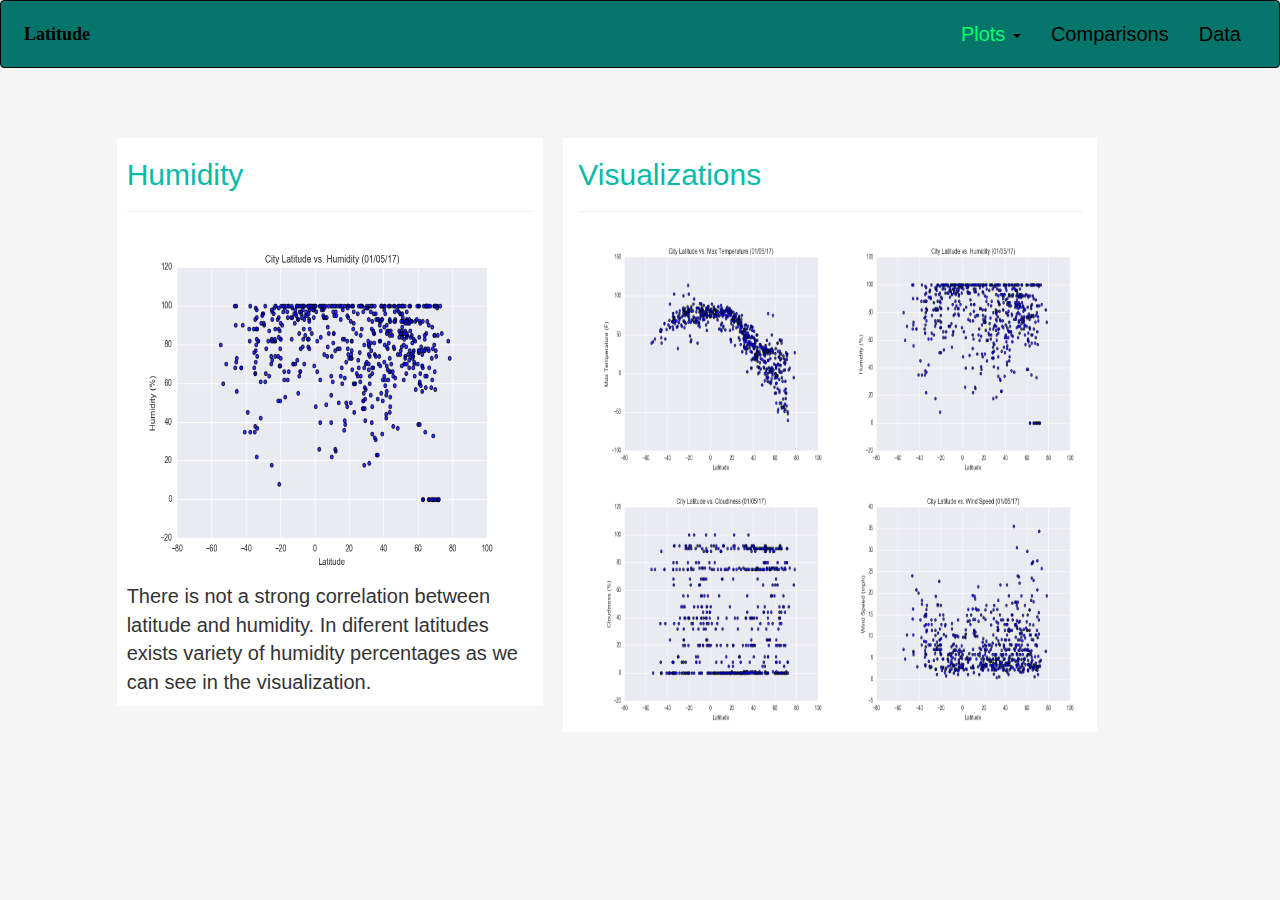
<file: humidity.html>
<!DOCTYPE html>
<html lang="en">

<head>
  <meta charset="utf-8">
  <meta name="viewport" content="width=device-width, initial-scale=1.0, minimum-scale=1.0, maximum-scale=1.0, user-scalable=no, viewport-fit=cover">
  <link rel="stylesheet" href="https://maxcdn.bootstrapcdn.com/bootstrap/3.4.1/css/bootstrap.min.css">
  <script src="https://ajax.googleapis.com/ajax/libs/jquery/3.5.1/jquery.min.js"></script>
  <script src="https://maxcdn.bootstrapcdn.com/bootstrap/3.4.1/js/bootstrap.min.js"></script>
  <title>Humidity Page</title>
  
  <link rel="stylesheet" href="styles.css">
</head>
<body>

  <nav class="navbar navbar-inverse">
    <div class="container-fluid">
      <div class="navbar-header">
        <button type="button" class="navbar-toggle" data-toggle="collapse" data-target="#myNavbar">
          <span class="icon-bar"></span>
          <span class="icon-bar"></span>
          <span class="icon-bar"></span>                        
        </button>
        <a class="navbar-brand" href="index.html" style="color:black">Latitude</a>
      </div>
      <div class="collapse navbar-collapse" id="myNavbar">
        <ul class="nav navbar-nav navbar-right">
        
          <li class="dropdown">
            <a class="dropdown-toggle" data-toggle="dropdown" href="#"  style="color:rgb(0, 255, 106)">Plots  <span class="caret"></span></a>
            <ul class="dropdown-menu">
              <li><a href="temperature.html">Max.Temperature</a></li>
              <li><a href="humidity.html">Humidity</a></li>
              <li><a href="cloudiness.html">Cloudiness</a></li>
              <li><a href="windspeed.html">Wind Speed</a></li>
            </ul>
          </li>
          <li><a href="visualization.html"  style="color:black">Comparisons</a></li>
          <li><a href="data.html"  style="color:black">Data</a></li>
        </ul>
      
      </div>
    </div>
  </nav>

<div class="container-fluid">
  <div class="row">
   <div class="col-md-1"></div>  
    <div class="col-md-4" style="background-color:white;">
      <h1>Humidity</h1>
      <hr class="light">
        <img src="./Resources/assets/images/Fig2.png"  width="400" height="350">
        <p> There is not a strong correlation between latitude and humidity. In diferent latitudes exists variety of humidity percentages as we can see in the visualization. </p>
    </div> 
    
    <div class="col-sm-12 col-md-5">
      <div class="box">
        <div class="header">
          <h1 class="text">Visualizations</h1>
          <hr class="light">
        </div>
        <div class="content-fluid">
          <div>
            <div class="rowBox">
              <div class="col-md-6">
                <a href="temperature.html">
                  <img  id="main_fig" src="./Resources/assets/images/Fig1.png"  style="width:250px;height:250px;float:left">
                </a>
              </div>
              <div class="col-md-6">
                <a href="humidity.html">
                  <img  id="main_fig" src="./Resources/assets/images/Fig2.png"  style="width:250px;height:250px;float:left">
                </a>
              </div>
              <div class="col-md-6">
                <a href="cloudiness.html">
                  <img  id="main_fig" src="./Resources/assets/images/Fig3.png"  style="width:250px;height:250px;float:left">
                </a>
              </div>
              <div class="col-md-6">
                <a href="windspeed.html">
                  <img  id="main_fig" src="./Resources/assets/images/Fig4.png"  style="width:250px;height:250px;float:left">
                </a>
              </div>

            </div>
          </div>
        
        </div>
      </div>
    </div> 
</body>
</html>
</file>
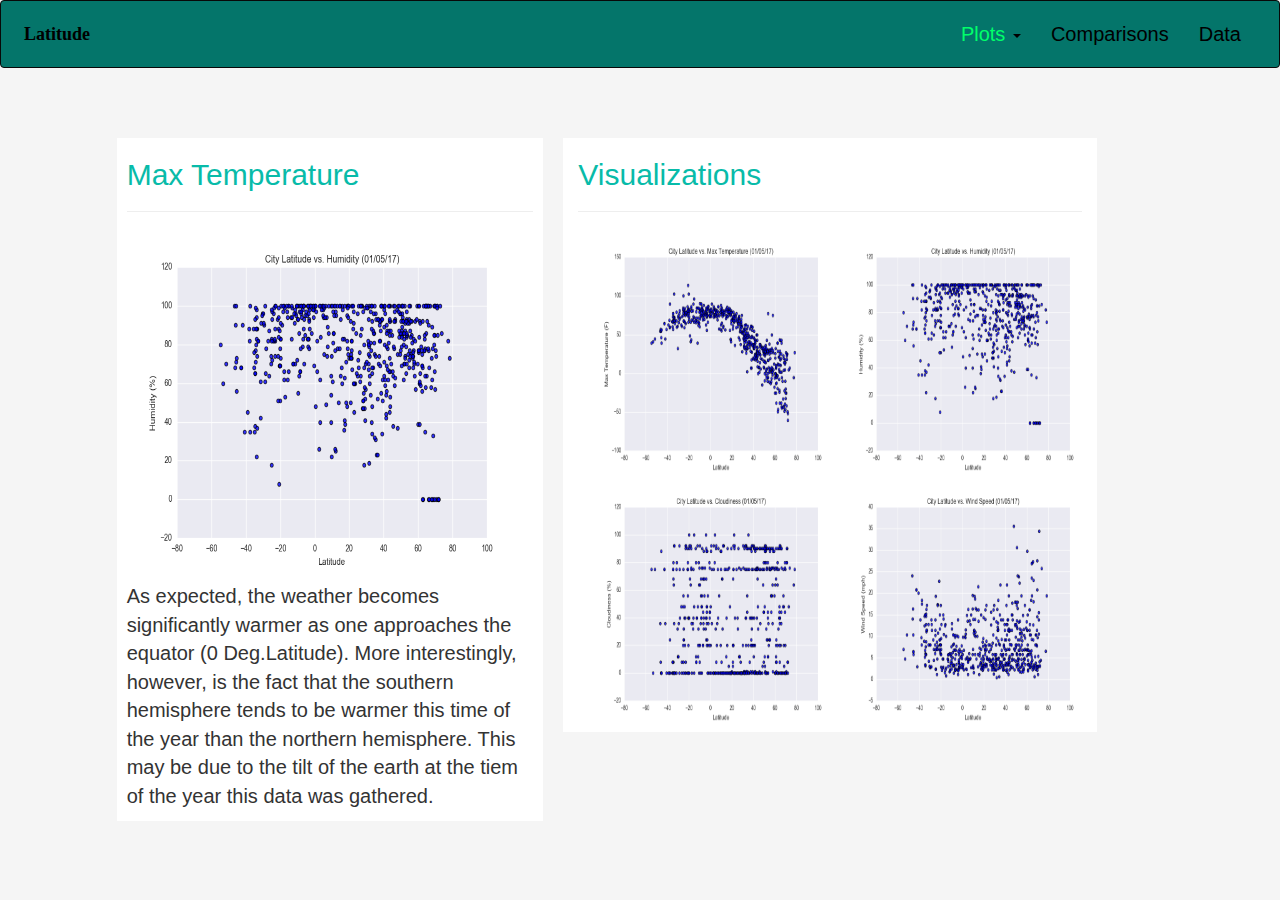
<file: temperature.html>
<!DOCTYPE html>
<html lang="en">

<head>
  <meta charset="utf-8">
  <meta name="viewport" content="width=device-width, initial-scale=1.0, minimum-scale=1.0, maximum-scale=1.0, user-scalable=no, viewport-fit=cover">
  <link rel="stylesheet" href="https://maxcdn.bootstrapcdn.com/bootstrap/3.4.1/css/bootstrap.min.css">
  <script src="https://ajax.googleapis.com/ajax/libs/jquery/3.5.1/jquery.min.js"></script>
  <script src="https://maxcdn.bootstrapcdn.com/bootstrap/3.4.1/js/bootstrap.min.js"></script>
  <title>Max Temperature Page</title>
  
  <link rel="stylesheet" href="styles.css">
</head>
<body>

    <nav class="navbar navbar-inverse">
        <div class="container-fluid">
          <div class="navbar-header">
            <button type="button" class="navbar-toggle" data-toggle="collapse" data-target="#myNavbar">
              <span class="icon-bar"></span>
              <span class="icon-bar"></span>
              <span class="icon-bar"></span>                        
            </button>
            <a class="navbar-brand" href="index.html"  style="color:black">Latitude</a>
          </div>
          <div class="collapse navbar-collapse" id="myNavbar">
            <ul class="nav navbar-nav navbar-right">
            
              <li class="dropdown">
                <a class="dropdown-toggle" data-toggle="dropdown" href="#"  style="color:rgb(0, 255, 106)">Plots  <span class="caret"></span></a>
                <ul class="dropdown-menu">
                  <li><a href="temperature.html">Max.Temperature</a></li>
                  <li><a href="humidity.html">Humidity</a></li>
                  <li><a href="cloudiness.html">Cloudiness</a></li>
                  <li><a href="windspeed.html">Wind Speed</a></li>
                </ul>
              </li>
              <li><a href="visualization.html"  style="color:black">Comparisons</a></li>
              <li><a href="data.html"  style="color:black">Data</a></li>
            </ul>
          
          </div>
        </div>
      </nav>


<div class="container-fluid">
  <div class="row">
   <div class="col-md-1"></div>  
    <div class="col-md-4" style="background-color:white;">
      <h1>Max Temperature</h1>
      <hr class="light">
        <img src="./Resources/assets/images/Fig2.png"  width="400" height="350">
        <p>As expected, the weather becomes significantly warmer as one approaches the equator (0 Deg.Latitude).
           More interestingly, however, is the fact that the southern hemisphere tends to be warmer this time of 
           the year than the northern hemisphere. This may be due to the tilt of the earth at the tiem of the year this 
           data was gathered.</p>
    </div> 
    
    <div class="col-sm-12 col-md-5">
      <div class="box">
        <div class="header">
          <h1 class="text">Visualizations</h1>
          <hr class="light">
        </div>
        <div class="content-fluid">
          <div>
            <div class="rowBox">
              <div class="col-md-6">
                <a href="temperature.html">
                  <img  id="main_fig" src="./Resources/assets/images/Fig1.png"  style="width:250px;height:250px;float:left">
                </a>
              </div>
              <div class="col-md-6">
                <a href="humidity.html">
                  <img  id="main_fig" src="./Resources/assets/images/Fig2.png"  style="width:250px;height:250px;float:left">
                </a>
              </div>
              <div class="col-md-6">
                <a href="cloudiness.html">
                  <img  id="main_fig" src="./Resources/assets/images/Fig3.png"  style="width:250px;height:250px;float:left">
                </a>
              </div>
              <div class="col-md-6">
                <a href="windspeed.html">
                  <img  id="main_fig" src="./Resources/assets/images/Fig4.png"  style="width:250px;height:250px;float:left">
                </a>
              </div>

            </div>
          </div>
        
        </div>
      </div>
    </div> 
</body>
</html>
</file>
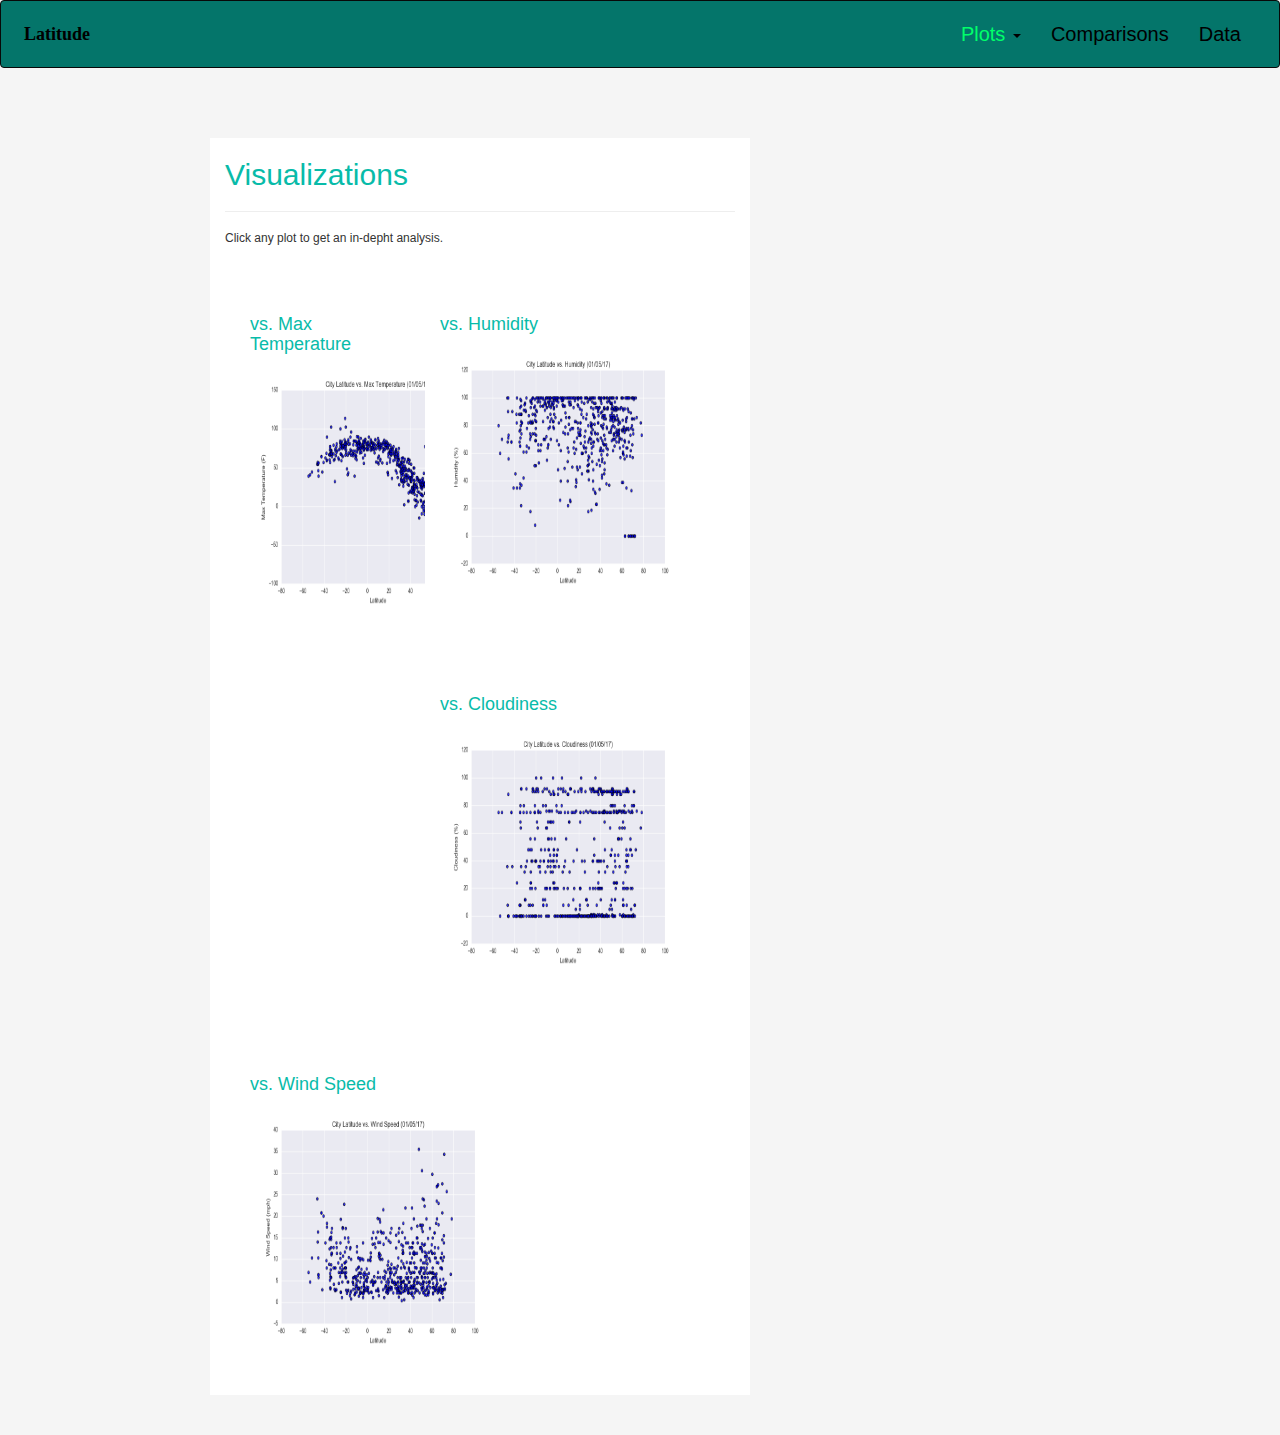
<file: visualization.html>
<!DOCTYPE html>
<html lang="en">

<head>
  <meta charset="utf-8">
  <meta name="viewport" content="width=device-width, initial-scale=1.0, minimum-scale=1.0, maximum-scale=1.0, user-scalable=no, viewport-fit=cover">
  <link rel="stylesheet" href="https://maxcdn.bootstrapcdn.com/bootstrap/3.4.1/css/bootstrap.min.css">
  <script src="https://ajax.googleapis.com/ajax/libs/jquery/3.5.1/jquery.min.js"></script>
  <script src="https://maxcdn.bootstrapcdn.com/bootstrap/3.4.1/js/bootstrap.min.js"></script>
  <title>Data Page</title>
  <link rel="stylesheet" href="styles.css">
</head>




<nav class="navbar navbar-inverse">
  <div class="container-fluid">
    <div class="navbar-header">
      <button type="button" class="navbar-toggle" data-toggle="collapse" data-target="#myNavbar">
        <span class="icon-bar"></span>
        <span class="icon-bar"></span>
        <span class="icon-bar"></span>                        
      </button>
      <a class="navbar-brand" href="index.html" style="color:black">Latitude</a>
    </div>
    <div class="collapse navbar-collapse" id="myNavbar">
      <ul class="nav navbar-nav navbar-right">
      
        <li class="dropdown">
          <a class="dropdown-toggle" data-toggle="dropdown" href="#"  style="color:rgb(0, 255, 106)">Plots  <span class="caret"></span></a>
          <ul class="dropdown-menu">
            <li><a href="temperature.html">Max.Temperature</a></li>
            <li><a href="humidity.html">Humidity</a></li>
            <li><a href="cloudiness.html">Cloudiness</a></li>
            <li><a href="windspeed.html">Wind Speed</a></li>
          </ul>
        </li>
        <li><a href="visualization.html"  style="color:black">Comparisons</a></li>
        <li><a href="data.html"  style="color:black">Data</a></li>
      </ul>
    
    </div>
  </div>
</nav>


      <div class="container-fluid" style="margin-left:200px" >
        <div class="row">        
          <div class="col-sm-2 col-md-6">
            <div class="box">
              <div class="header">
                <h1 class="text">Visualizations</h1>
                <hr class="light">
                <h3>Click any plot to get an in-depht analysis.</h3>
                
              </div>
              <div class="content-fluid">
                <div>
                  <div class="rowBox">
                    <div class="col-sm-2 col-md-4">
                      <h4>vs. Max Temperature</h4>
                      <a href="temperature.html">
                        <img  id="main_fig" src="./Resources/assets/images/Fig1.png"  style="width:250px;height:250px;float:left">
                      </a>
                    </div>
                    <div class="col-sm-2 col-md-4">
                      <h4>vs. Humidity</h4>
                      <a href="humidity.html">
                        <img  id="main_fig" src="./Resources/assets/images/Fig2.png"  style="width:250px;height:250px;float:left">
                      </a>
                    </div>
                    <div class="col-sm-2 col-md-4">
                      <h4>vs. Cloudiness</h4>
                      <a href="cloudiness.html">
                        <img  id="main_fig" src="./Resources/assets/images/Fig3.png"  style="width:250px;height:250px;float:left">
                      </a>
                    </div>
                    <div class="col-sm-2 col-md-4">
                      <h4>vs. Wind Speed</h4>
                      <a href="windspeed.html">
                        <img  id="main_fig" src="./Resources/assets/images/Fig4.png"  style="width:250px;height:250px;float:left">
                      </a>
                    </div>
                  </div>
                </div>
              
              </div>
            </div>
          </div> 
</body>
</html>
</file>
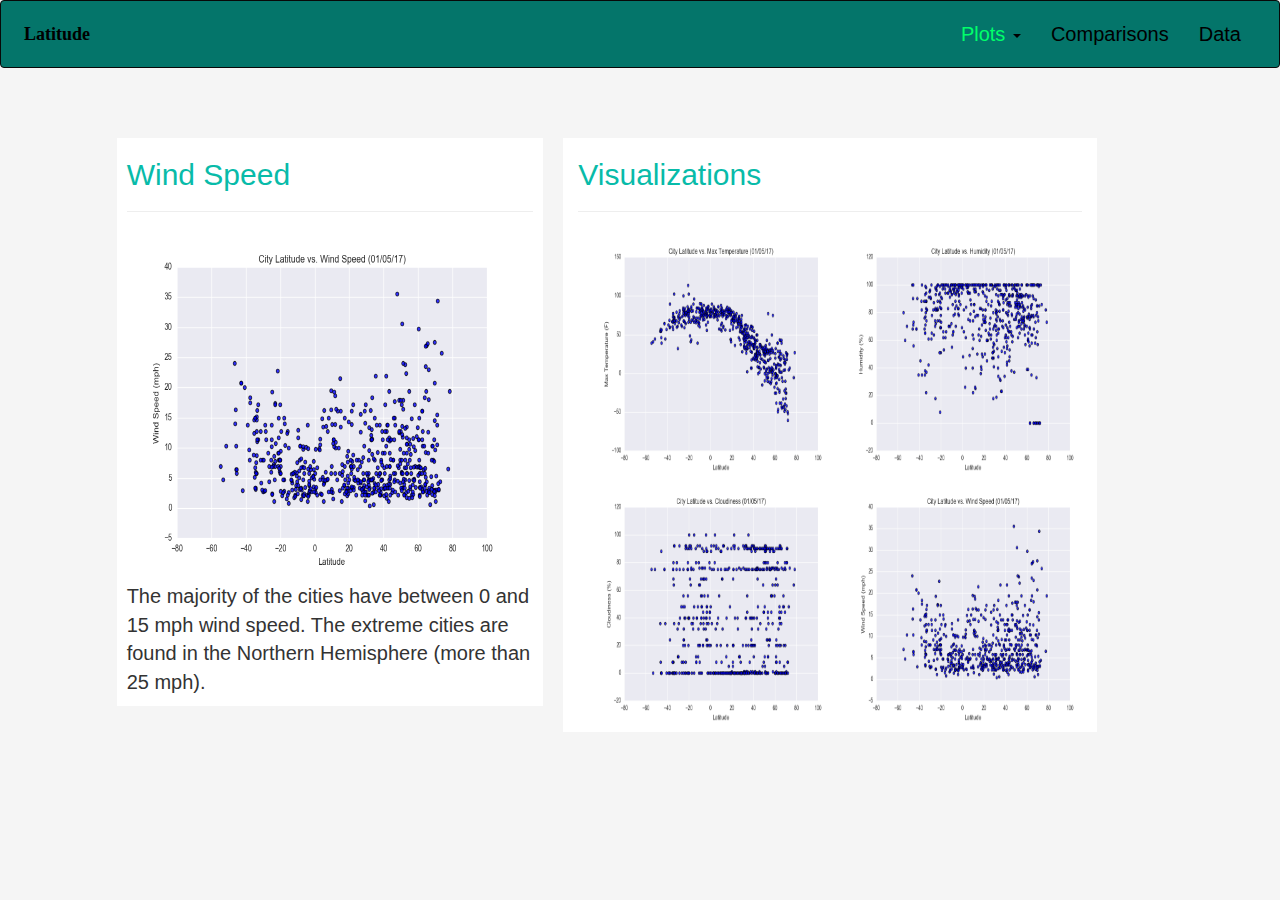
<file: windspeed.html>
<!DOCTYPE html>
<html lang="en">

<head>
  <meta charset="utf-8">
  <meta name="viewport" content="width=device-width, initial-scale=1.0, minimum-scale=1.0, maximum-scale=1.0, user-scalable=no, viewport-fit=cover">
  <link rel="stylesheet" href="https://maxcdn.bootstrapcdn.com/bootstrap/3.4.1/css/bootstrap.min.css">
  <script src="https://ajax.googleapis.com/ajax/libs/jquery/3.5.1/jquery.min.js"></script>
  <script src="https://maxcdn.bootstrapcdn.com/bootstrap/3.4.1/js/bootstrap.min.js"></script>
  <title>Wind Speed Page</title>
  
  <link rel="stylesheet" href="styles.css">
</head>
<body>

  <nav class="navbar navbar-inverse">
    <div class="container-fluid">
      <div class="navbar-header">
        <button type="button" class="navbar-toggle" data-toggle="collapse" data-target="#myNavbar">
          <span class="icon-bar"></span>
          <span class="icon-bar"></span>
          <span class="icon-bar"></span>                        
        </button>
        <a class="navbar-brand" href="index.html" style="color:black">Latitude</a>
      </div>
      <div class="collapse navbar-collapse" id="myNavbar">
        <ul class="nav navbar-nav navbar-right">
        
          <li class="dropdown">
            <a class="dropdown-toggle" data-toggle="dropdown" href="#"  style="color:rgb(0, 255, 106)">Plots  <span class="caret"></span></a>
            <ul class="dropdown-menu">
              <li><a href="temperature.html">Max.Temperature</a></li>
              <li><a href="humidity.html">Humidity</a></li>
              <li><a href="cloudiness.html">Cloudiness</a></li>
              <li><a href="windspeed.html">Wind Speed</a></li>
            </ul>
          </li>
          <li><a href="visualization.html"  style="color:black">Comparisons</a></li>
          <li><a href="data.html"  style="color:black">Data</a></li>
        </ul>
      
      </div>
    </div>
  </nav>


<div class="container-fluid">
  <div class="row">
   <div class="col-md-1"></div>  
    <div class="col-md-4" style="background-color:white;">
      <h1>Wind Speed</h1>
      <hr class="light">
        <img src="./Resources/assets/images/Fig4.png"  width="400" height="350">
        <p> The majority of the cities have between 0 and 15 mph wind speed. The extreme cities are found in the Northern Hemisphere (more than 25 mph).</p>
    </div> 
    
    <div class="col-sm-12 col-md-5">
      <div class="box">
        <div class="header">
          <h1 class="text">Visualizations</h1>
          <hr class="light">
        </div>
        <div class="content-fluid">
          <div>
            <div class="rowBox">
              <div class="col-md-6">
                <a href="temperature.html">
                  <img  id="main_fig" src="./Resources/assets/images/Fig1.png"  style="width:250px;height:250px;float:left">
                </a>
              </div>
              <div class="col-md-6">
                <a href="humidity.html">
                  <img  id="main_fig" src="./Resources/assets/images/Fig2.png"  style="width:250px;height:250px;float:left">
                </a>
              </div>
              <div class="col-md-6">
                <a href="cloudiness.html">
                  <img  id="main_fig" src="./Resources/assets/images/Fig3.png"  style="width:250px;height:250px;float:left">
                </a>
              </div>
              <div class="col-md-6">
                <a href="windspeed.html">
                  <img  id="main_fig" src="./Resources/assets/images/Fig4.png"  style="width:250px;height:250px;float:left">
                </a>
              </div>
            </div>
          </div>
        
        </div>
      </div>
    </div> 
</body>
</html>
</file>
<file: styles.css>
/* Giving the body the specified background color, adding font sizes for the h1 and h3 elements we'll be using */
body {
  background: #f1f1f1b2;
  font-size: 20px
}

h1 {
  font-size: 30px;
  color:#08bba9
}
h2 {
  font-size: 30px;
  color:#08bba9
}

h3 {
  font-size: 12px;
  }

h4 {
    color:#08bba9;
}

/* Giving our navbar some padding and a background color */
.navbar {
   background: #04756a;
   padding: 8px
}


.col-md-4 {
  
  margin-top:50px;
  margin-left:10px;
  margin-right:10px;
  margin-bottom:40px;
  align-content: left;
  padding-right: 10px;
  padding-left: 10px;
}


.col-sm-2{
  background: white;
  margin-top:50px;
  margin-left:10px;
  margin-right:10px;
  margin-bottom:40px;
  align-content: left;
  padding-right: 15px;
  padding-left: 15px;
}

.col-sm-12{
  background: white;
  margin-top:50px;
  margin-left:10px;
  margin-right:10px;
  margin-bottom:40px;
  align-content: left;
  padding-right: 15px;
  padding-left: 15px;
}

.rowVisualization{
  
  align-content: center;

}
.comparison{
  margin-top:50px;
  margin-left:200px;
  margin-right:200px;
  margin-bottom:40px;
  align-content: center;
  padding-right: 15px;
  padding-left: 15px;
}

/*Media*/
@media (max-width: 992px) {
  body {
    background: white;

  }
  
  .dropdown-menu{
      font-size: 15px;
  }
  
  .navbar {
    
      background-color: #52a1ce;
     
    }
  
    h1{
      padding: 8px;
      font-size: 25px;
    }
    h2{
      padding: 6px;
      font-size: 16px;
    }
  
    p{
      padding: 6px;
      margin-top: 6px;
      font-size: 14px; 
     }

     table{
      padding: 4px;
      margin-top: 4px;
      font-size: 10px; 
   
    }

  .navbar-brand{
    color: black;
  }
 
}



@media (max-width: 768px) {
  body {
    background: white;

  }
  
      .dropdown-menu{
        font-size: 10px;
    }
    
    
    .navbar {
        background-color: #52a1ce;
        
      }
    
      h1{
        padding: 6px;
        font-size: 20px;
      }
      h2{
        padding: 6px;
        font-size: 14px;
      }
    
      p{
        padding: 4px;
        margin-top: 4px;
        font-size: 12px; 
       }
    table{
      padding: 4px;
      margin-top: 4px;
      font-size: 8px; 
   
    }

    .box{ padding:8px}

    
}
@media (max-width: 576px) {
  body {
    background: white;}



  table{
    padding: 4px;
    margin-top: 4px;
    font-size: 6px; 
 
  }
}

.navbar-brand {
  text-align: left;
  color: rgb(12, 14, 14);
  font-family: 'Times New Roman', Times, serif;
  font-weight: bolder;
}


.caret{color:black;}
</file>
